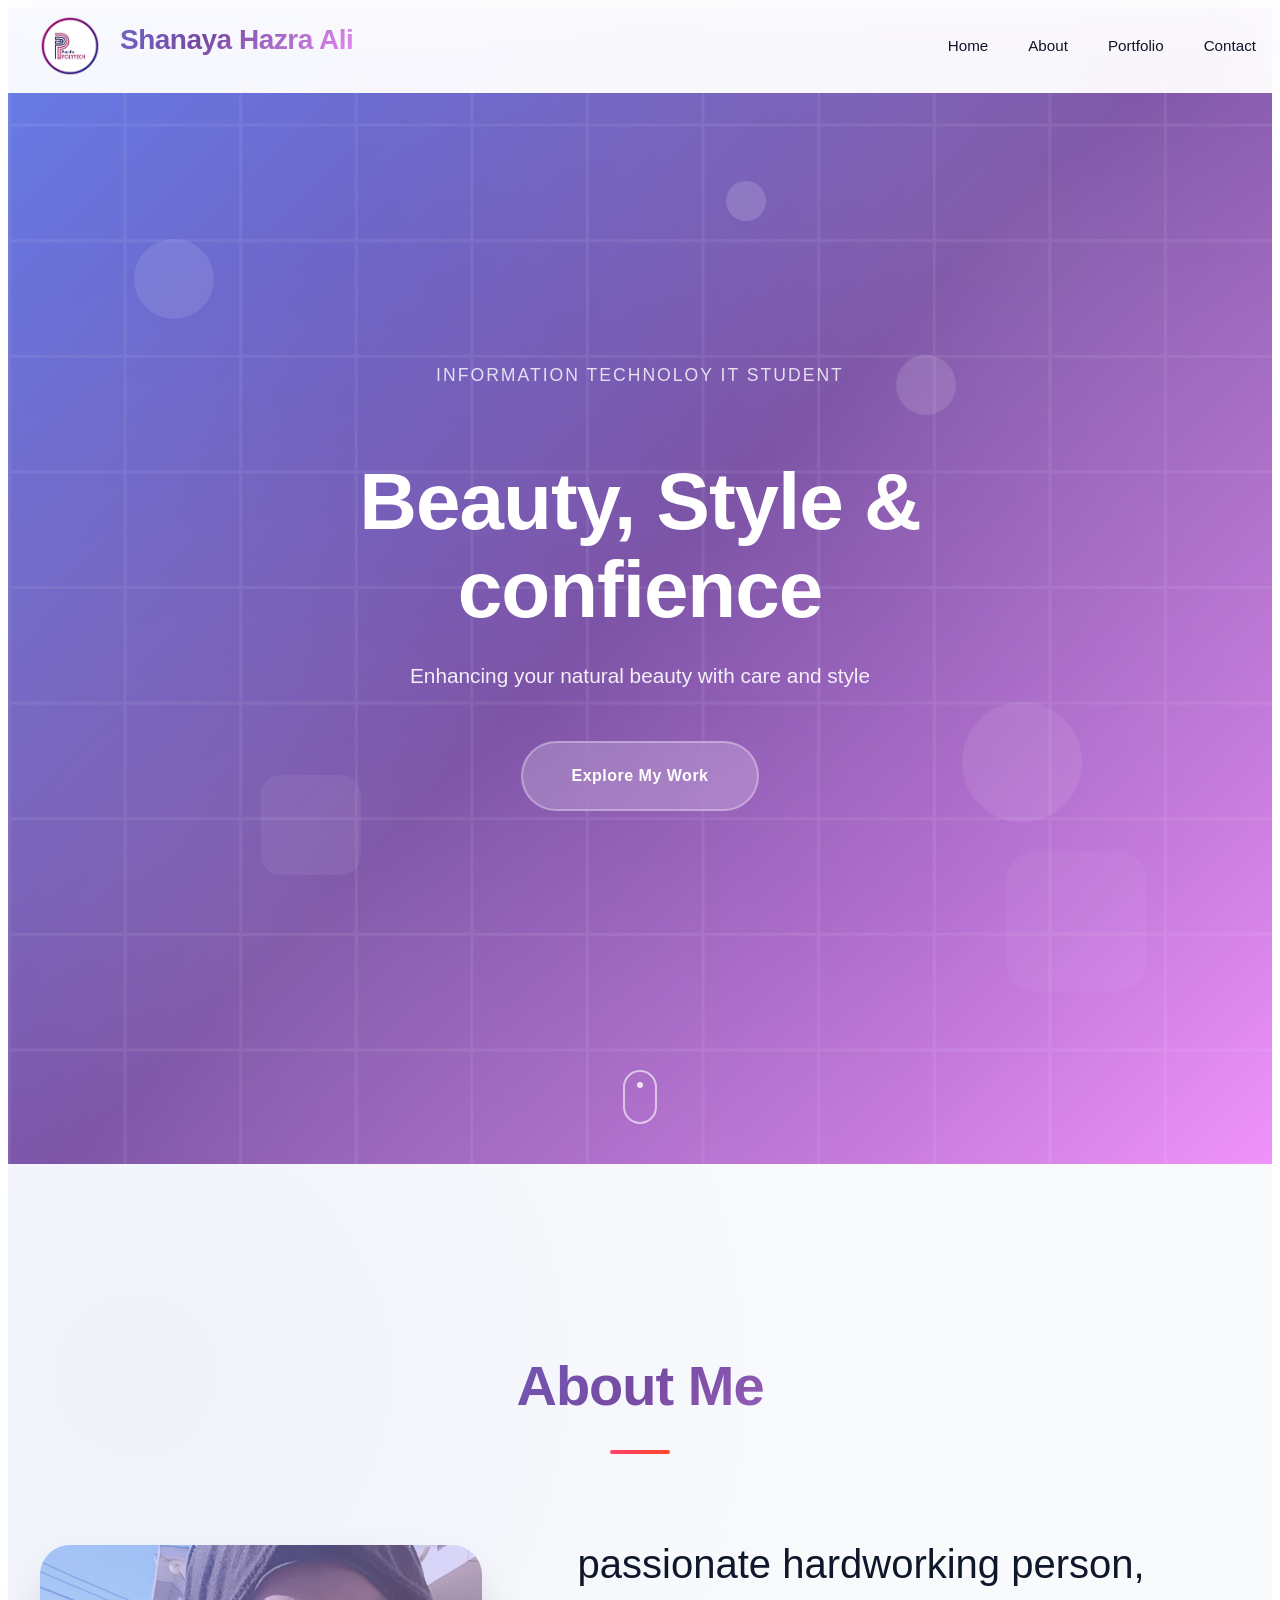
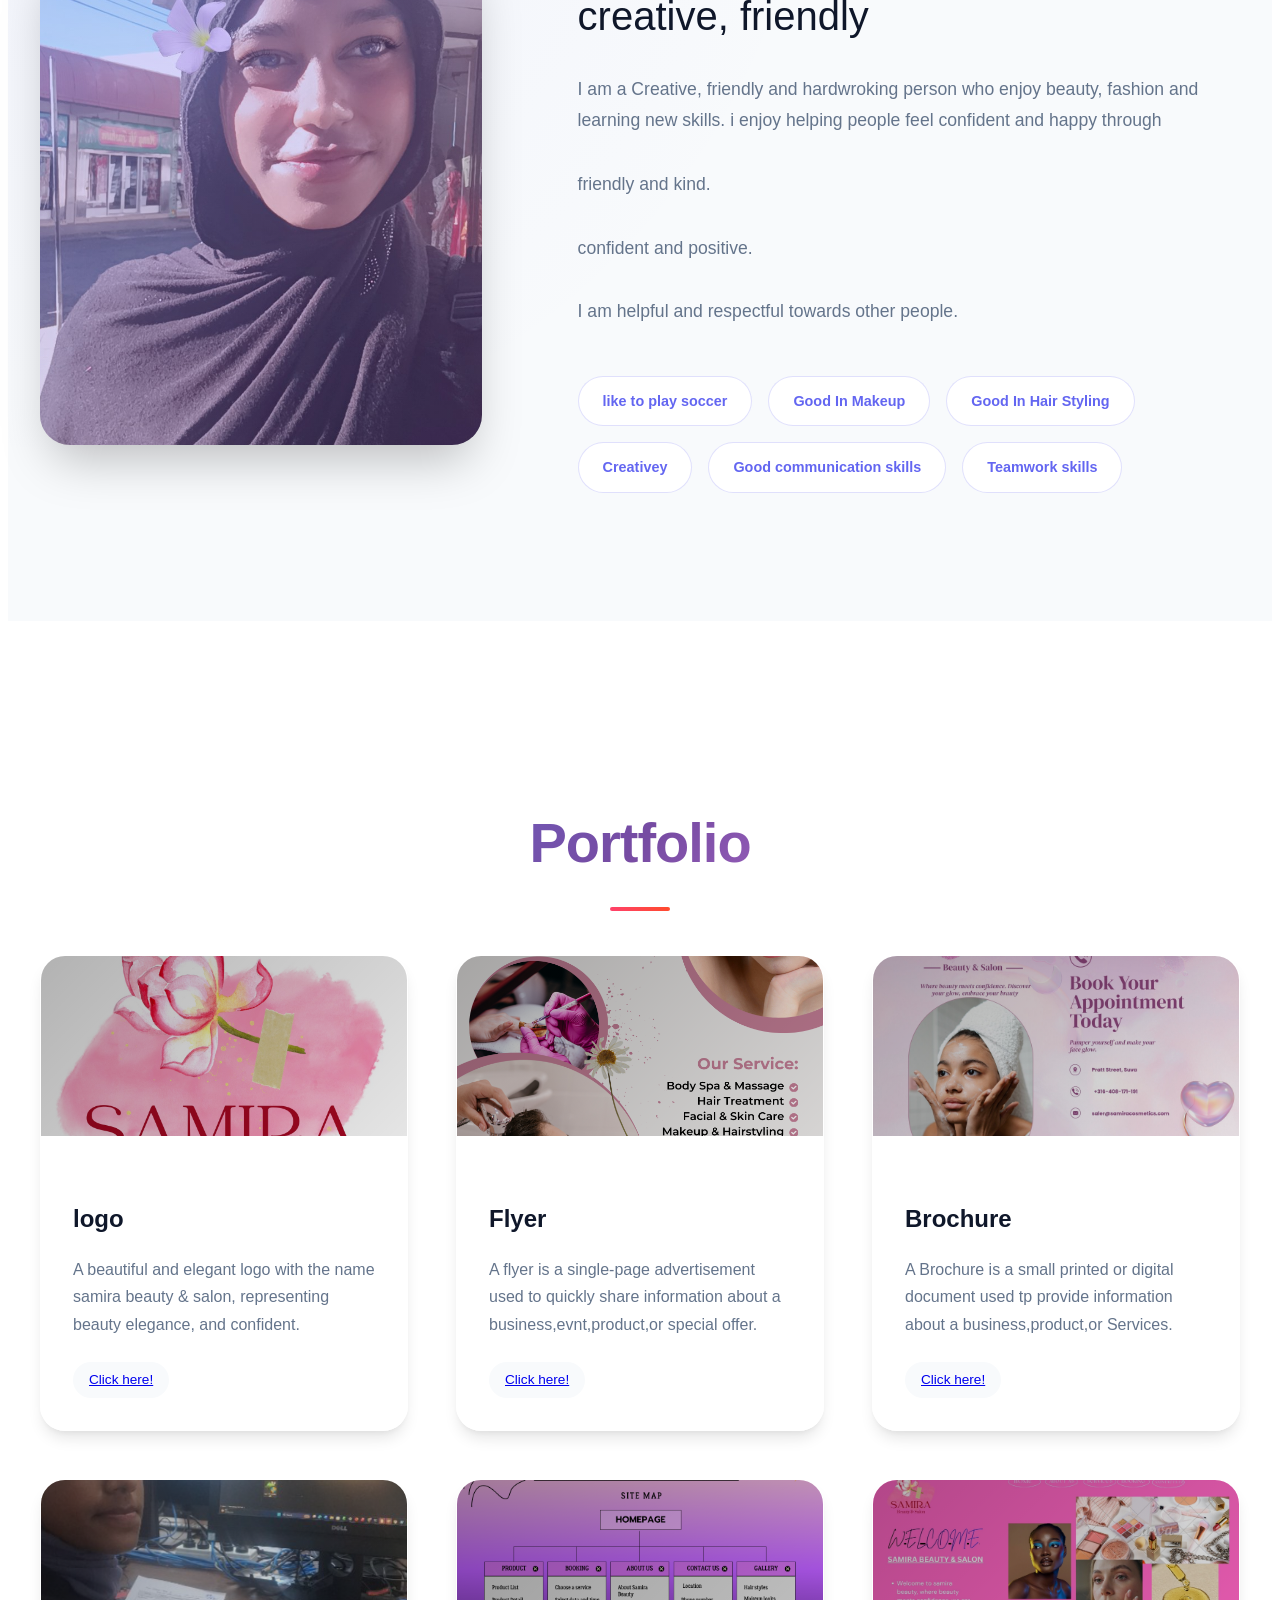
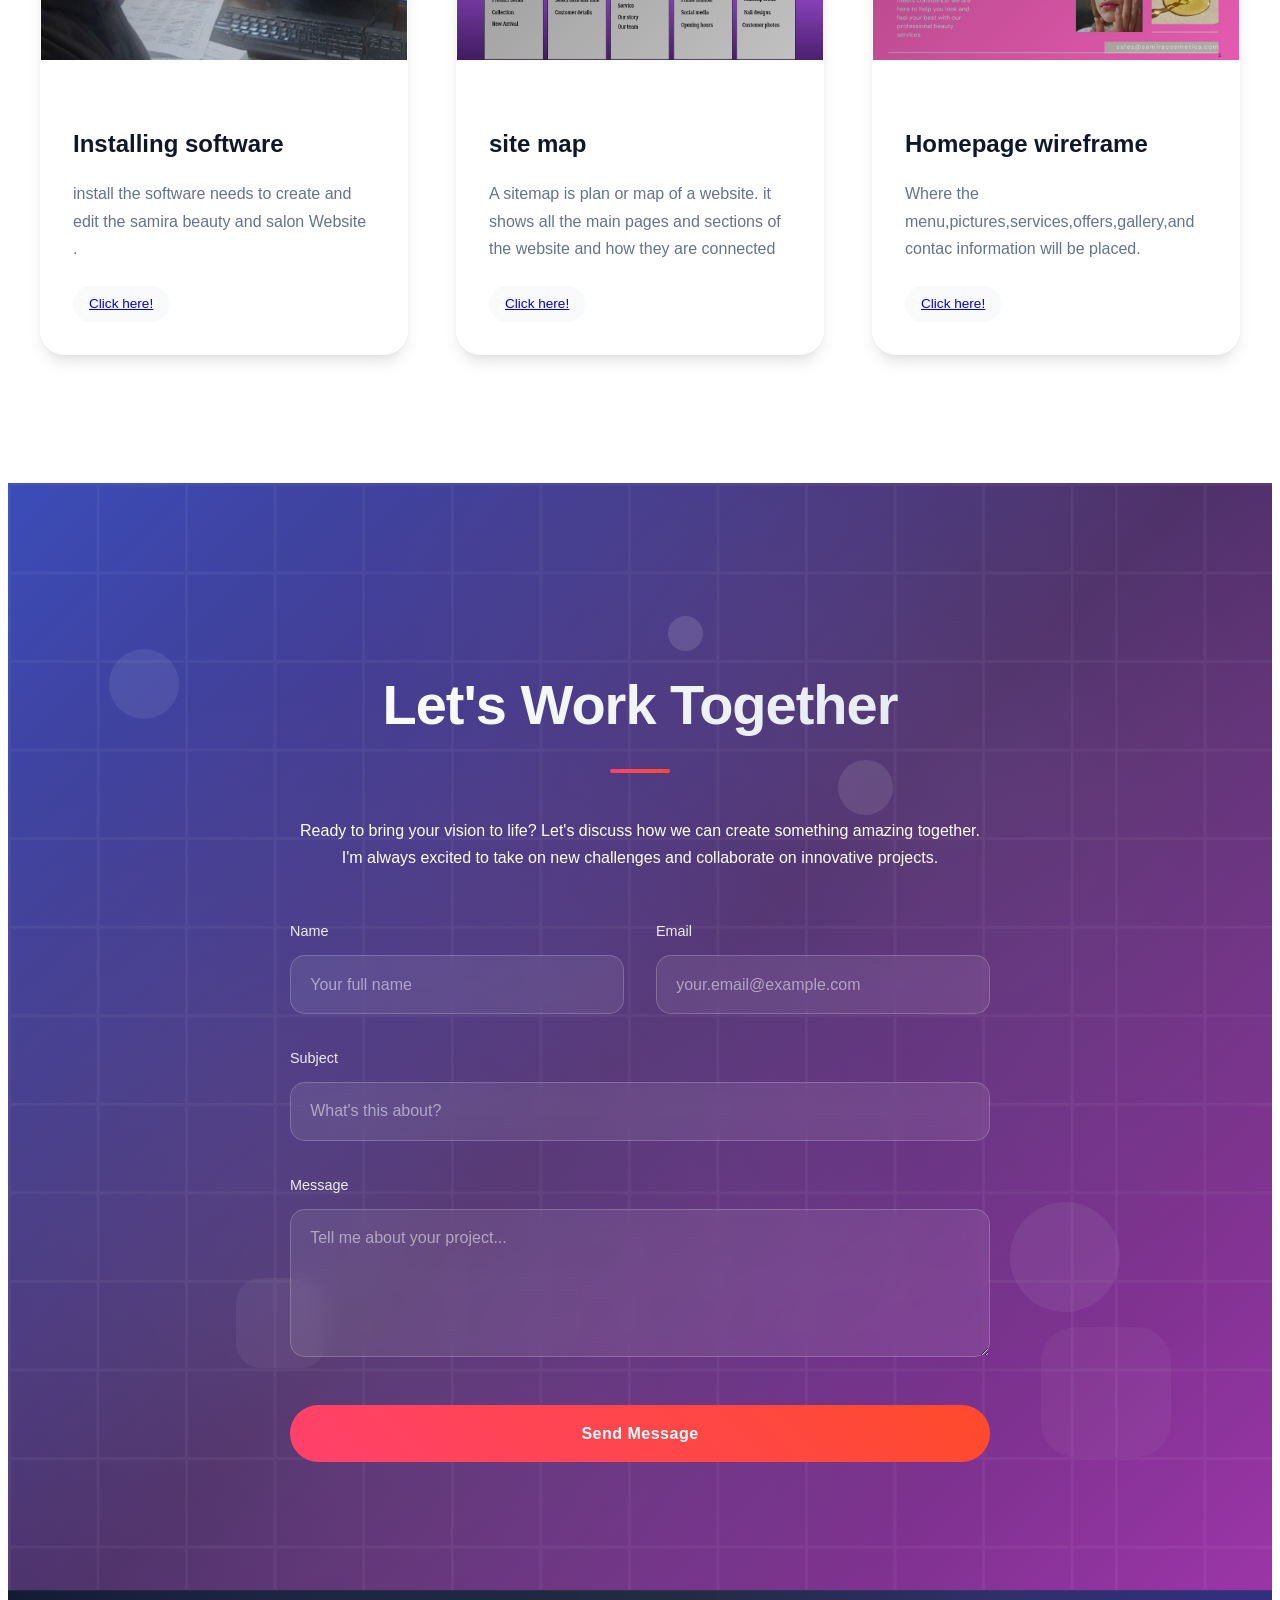
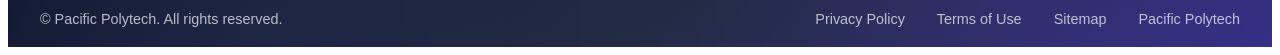
<file: index.html>
<!DOCTYPE html>
<html lang="en">
<head>
    <meta charset="UTF-8">
    <meta name="viewport" content="width=device-width, initial-scale=1.0">
    <title>Personal Website</title>
    <link href="pp-personal-style.css" rel="stylesheet">
</head>
<body>
    <!-- Navigation -->
    <nav id="navbar">
 <div class="nav-container">
	<div class="logo">
<img src="images/logo.png" alt="">Shanaya Hazra Ali</div>
            <ul class="nav-links">
                <li><a href="#home">Home</a></li>
                <li><a href="#about">About</a></li>
                <li><a href="#portfolio">Portfolio</a></li>
                <li><a href="#contact">Contact</a></li>
            </ul>
            <div class="mobile-menu-toggle" id="mobileMenuToggle">
                <div class="hamburger"></div>
                <div class="hamburger"></div>
                <div class="hamburger"></div>
            </div>
        </div>
</div>
    </nav>
    <!-- Mobile Menu -->
    <div class="mobile-menu" id="mobileMenu">
        <ul class="mobile-nav-links">
            <li><a href="#home">Home</a></li>
            <li><a href="#about">About</a></li>
            <li><a href="#portfolio">Portfolio</a></li>
            <li><a href="#contact">Contact</a></li>
        </ul>
    </div>

    <!-- Hero Section -->
    <section id="home" class="hero">
        <div class="floating-shapes">
            <div class="shape shape-1"></div>
            <div class="shape shape-2"></div>
            <div class="shape shape-3"></div>
            <div class="shape shape-4"></div>
            <div class="shape shape-5"></div>
            <div class="shape shape-6"></div>
        </div>

        <div class="hero-content">
            <div class="hero-subtitle">Information Technoloy IT Student</div>
            <h1>Beauty, Style & confience</h1>
            <p class="subtitle">Enhancing your natural beauty with care and style</p>
            <a href="#portfolio" class="cta-button">Explore My Work</a>
        </div>
        <div class="scroll-indicator" onclick="document.getElementById('about').scrollIntoView()"></div>
    </section>

    <!-- About Section -->
    <section id="about" class="about">
        <div class="container">
            <h2 class="section-title fade-in">About Me</h2>
            <div class="about-content">
                <div class="about-image slide-in-left"></div>
                <div class="about-text slide-in-right">
                    <h3>passionate hardworking person, creative, friendly</h3>
                    <p>I am a Creative, friendly and hardwroking person who enjoy beauty, fashion and learning new skills. i enjoy helping people feel confident and happy through</p>
					<p>friendly and kind.</P>
					<p>confident and positive.</P>
					<p>I am helpful and respectful towards other people.</P>
				
     				<div class="skills">
					
             			<span class="skill-tag">like to play soccer</span>
                        <span class="skill-tag">Good In Makeup</span>
                        <span class="skill-tag">Good In Hair Styling</span>
                        <span class="skill-tag">Creativey</span>
                        <span class="skill-tag">Good communication skills</span>
                        <span class="skill-tag">Teamwork skills</span>
                    </div>
                </div>
            </div>
			
        </div>
    </section>

    <!-- Portfolio Section -->
    <section id="portfolio" class="portfolio">
        <div class="container">
            <h2 class="section-title fade-in">Portfolio</h2>
            <div class="portfolio-grid">
                <div class="portfolio-item">
                    <div class="portfolio-image"></div>
                    <div class="portfolio-content">
                        <h4>logo</h4>
                        <p>A beautiful and elegant logo with the name samira beauty & salon, representing beauty elegance, and confident.</p>
                        <div class="portfolio-tech">
                            <span class="tech-tag"> <a href="logo.html">Click here!</a></span>
                         
                        </div>
                    </div>
                </div>
                <div class="portfolio-item">
                    <div class="portfolio-image"></div>
                    <div class="portfolio-content">
                        <h4>Flyer</h4>
                        <P>A flyer is a single-page advertisement used to quickly share information about a business,evnt,product,or special offer.</p>
                        <div class="portfolio-tech">
                            <span class="tech-tag"><a href="Flyer.html">Click here!</a></span>
                            
                        </div>
                    </div>
                </div>
                <div class="portfolio-item">
                    <div class="portfolio-image"></div>
                    <div class="portfolio-content">
                        <h4>Brochure</h4>
						<P>A Brochure is a small printed or digital document used tp provide information about a business,product,or Services.</p>
						
                        <div class="portfolio-tech">
                            <span class="tech-tag"><a href="Brochure.html">Click here!</a></span></span>
                            
                        </div>
                    </div>
                </div>
                <div class="portfolio-item">
                    <div class="portfolio-image"></div>
                    <div class="portfolio-content">
                              <h4>Installing software</h4>
                        <p>install the software needs to create and edit the samira beauty and salon Website .</p>
                        <div class="portfolio-tech">
                            <span class="tech-tag"><a href="install.html">Click here!</a></span>
                            
                        </div>
                    </div>
                </div>
                <div class="portfolio-item">
                    <div class="portfolio-image"></div>
                    <div class="portfolio-content">
                        <h4>site map</h4>
                        <P>A sitemap is plan or map of a website. it shows all the main pages and sections of the website and how they are connected</P>

                        <div class="portfolio-tech">
                            <span class="tech-tag"><a href="sitemap.html">Click here!</a></span>
                           
                        </div>
                    </div>
                </div>
                <div class="portfolio-item">
                    <div class="portfolio-image"></div>
                    <div class="portfolio-content">
                        <h4>Homepage wireframe</h4>
                        <p>Where the menu,pictures,services,offers,gallery,and contac information will be placed.</p>
                        <div class="portfolio-tech">
                            <span class="tech-tag"><a href="wireframe.html">Click here!</a></span>
                           
                        </div>
                    </div>
                </div>
            </div>
        </div>
    </section>

    <!-- Contact Section -->
    <section id="contact" class="contact">
        <div class="contact-floating-shapes">
            <div class="contact-shape contact-shape-1"></div>
            <div class="contact-shape contact-shape-2"></div>
            <div class="contact-shape contact-shape-3"></div>
            <div class="contact-shape contact-shape-4"></div>
            <div class="contact-shape contact-shape-5"></div>
            <div class="contact-shape contact-shape-6"></div>
        </div>
        <div class="container">
            <div class="contact-content">
                <h2 class="section-title fade-in">Let's Work Together</h2>
                <p class="fade-in">Ready to bring your vision to life? Let's discuss how we can create something amazing together. I'm always excited to take on new challenges and collaborate on innovative projects.</p>
                <form class="contact-form fade-in">
                    <div class="form-row">
                        <div class="form-group">
                            <label for="name">Name</label>
                            <input type="text" id="name" name="name" placeholder="Your full name" required>
                        </div>
                        <div class="form-group">
                            <label for="email">Email</label>
                            <input type="email" id="email" name="email" placeholder="your.email@example.com" required>
                        </div>
                    </div>
                    <div class="form-group">
                        <label for="subject">Subject</label>
                        <input type="text" id="subject" name="subject" placeholder="What's this about?" required>
                    </div>
                    <div class="form-group">
                        <label for="message">Message</label>
                        <textarea id="message" name="message" rows="6" placeholder="Tell me about your project..." required></textarea>
                    </div>
                    <button type="submit" class="submit-btn">Send Message</button>
                </form>
            </div>
        </div>
    </section>

    <!-- Footer -->
    <footer class="footer">
        <div class="container">
            <div class="footer-content">
                <div class="footer-left">
                    <p>&copy; Pacific Polytech. All rights reserved.</p>
                </div>
                <div class="footer-right">
                    <a href="#privacy">Privacy Policy</a>
                    <a href="#terms">Terms of Use</a>
                    <a href="sitemap.html">Sitemap</a>
                    <a href="https://polytech.ac.fj/" target="_blank" rel="noopener nofollow">Pacific Polytech</a>
                </div>
            </div>
        </div>
    </footer>

<script src="pp-personal-javascripts.js"></script>

</body>
</html>
</file>
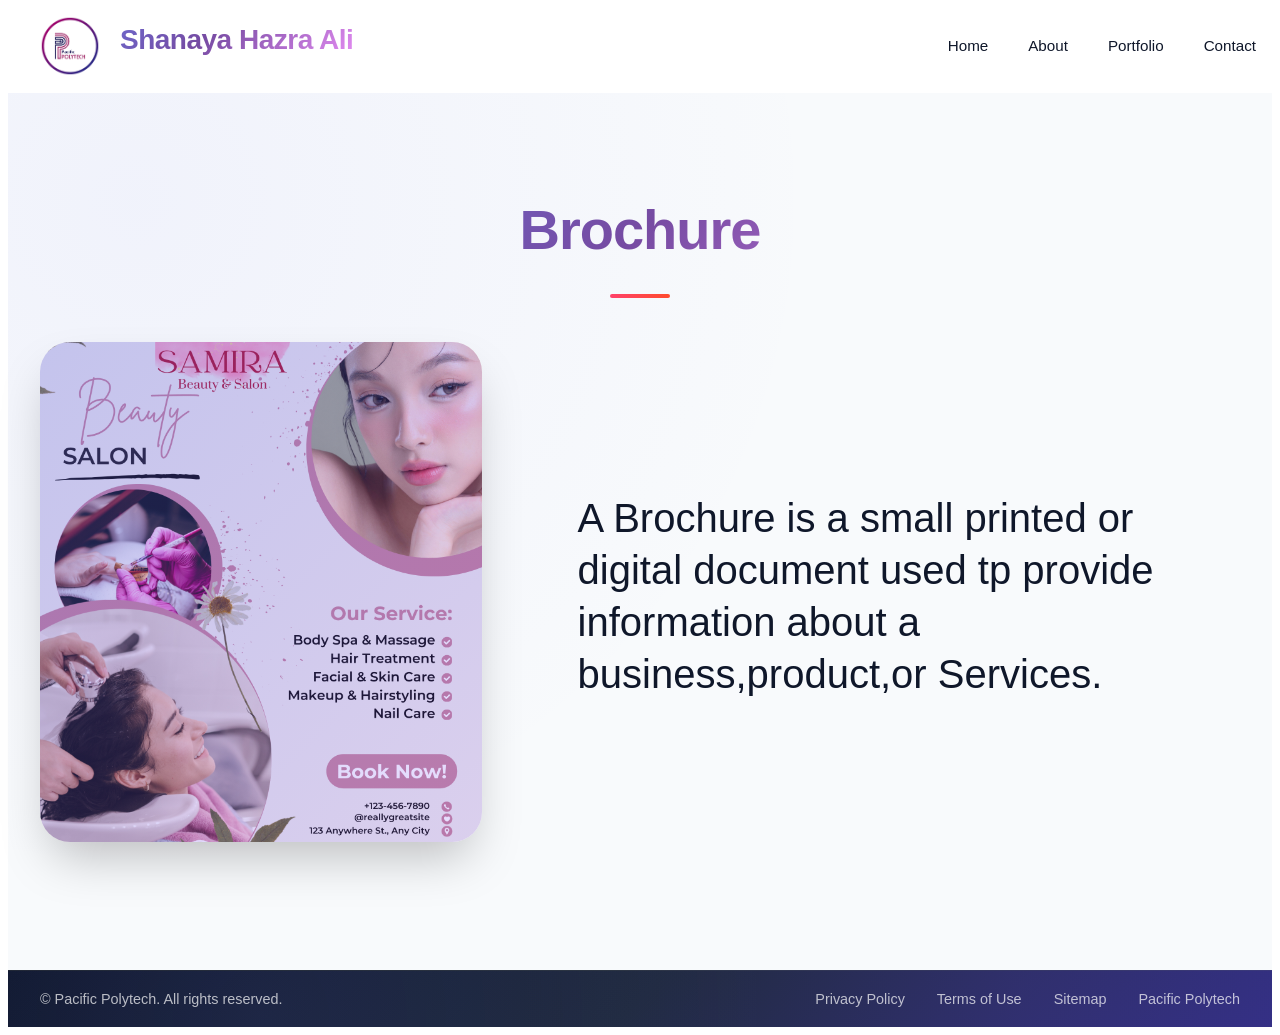
<file: brochure.html>
<!DOCTYPE html>
<html lang="en">
<head>
    <meta charset="UTF-8">
    <meta name="viewport" content="width=device-width, initial-scale=1.0">
    <title>Personal Website</title>
    <link href="flyer.css" rel="stylesheet">
</head>
<body>
    <!-- Navigation -->
    <nav id="navbar">
 <div class="nav-container">
	<div class="logo">
<img src="images/logo.png"" alt="">Shanaya Hazra Ali</div>
            <ul class="nav-links">
                <li><a href="index.html">Home</a></li>
                <li><a href="index.html#about">About</a></li>
                <li><a href="index.html#portfolio">Portfolio</a></li>
                <li><a href="index.html#contact">Contact</a></li>
            </ul>
            <div class="mobile-menu-toggle" id="mobileMenuToggle">
                <div class="hamburger"></div>
                <div class="hamburger"></div>
                <div class="hamburger"></div>
            </div>
        </div>
</div>
    </nav>
    <!-- Mobile Menu -->
    <div class="mobile-menu" id="mobileMenu">
        <ul class="mobile-nav-links">
            <li><a href="index.html">Home</a></li>
            <li><a href="index.html#about">About</a></li>
            <li><a href="index.html#portfolio">Portfolio</a></li>
            <li><a href="index.html#contact">Contact</a></li>
        </ul>
    </div>

 
       

    <!-- About Section -->
    <section id="about" class="about">
        <div class="container">
            <h2 class="section-title fade-in">Brochure</h2>
            <div class="about-content">
                <div class="about-image slide-in-left"></div>
                <div class="about-text slide-in-right">
                    <h3>A Brochure is a small printed or digital document used tp provide information about a business,product,or Services.</h3>
                    
     				
                </div>
            </div>
			
        </div>
    </section>

   

    <!-- Footer -->
    <footer class="footer">
        <div class="container">
            <div class="footer-content">
                <div class="footer-left">
                    <p>&copy; Pacific Polytech. All rights reserved.</p>
                </div>
                <div class="footer-right">
                    <a href="#privacy">Privacy Policy</a>
                    <a href="#terms">Terms of Use</a>
                    <a href="sitemap.html">Sitemap</a>
                    <a href="https://polytech.ac.fj/" target="_blank" rel="noopener nofollow">Pacific Polytech</a>
                </div>
            </div>
        </div>
    </footer>

<script src="pp-personal-javascripts.js"></script>

</body>
</html>
</file>
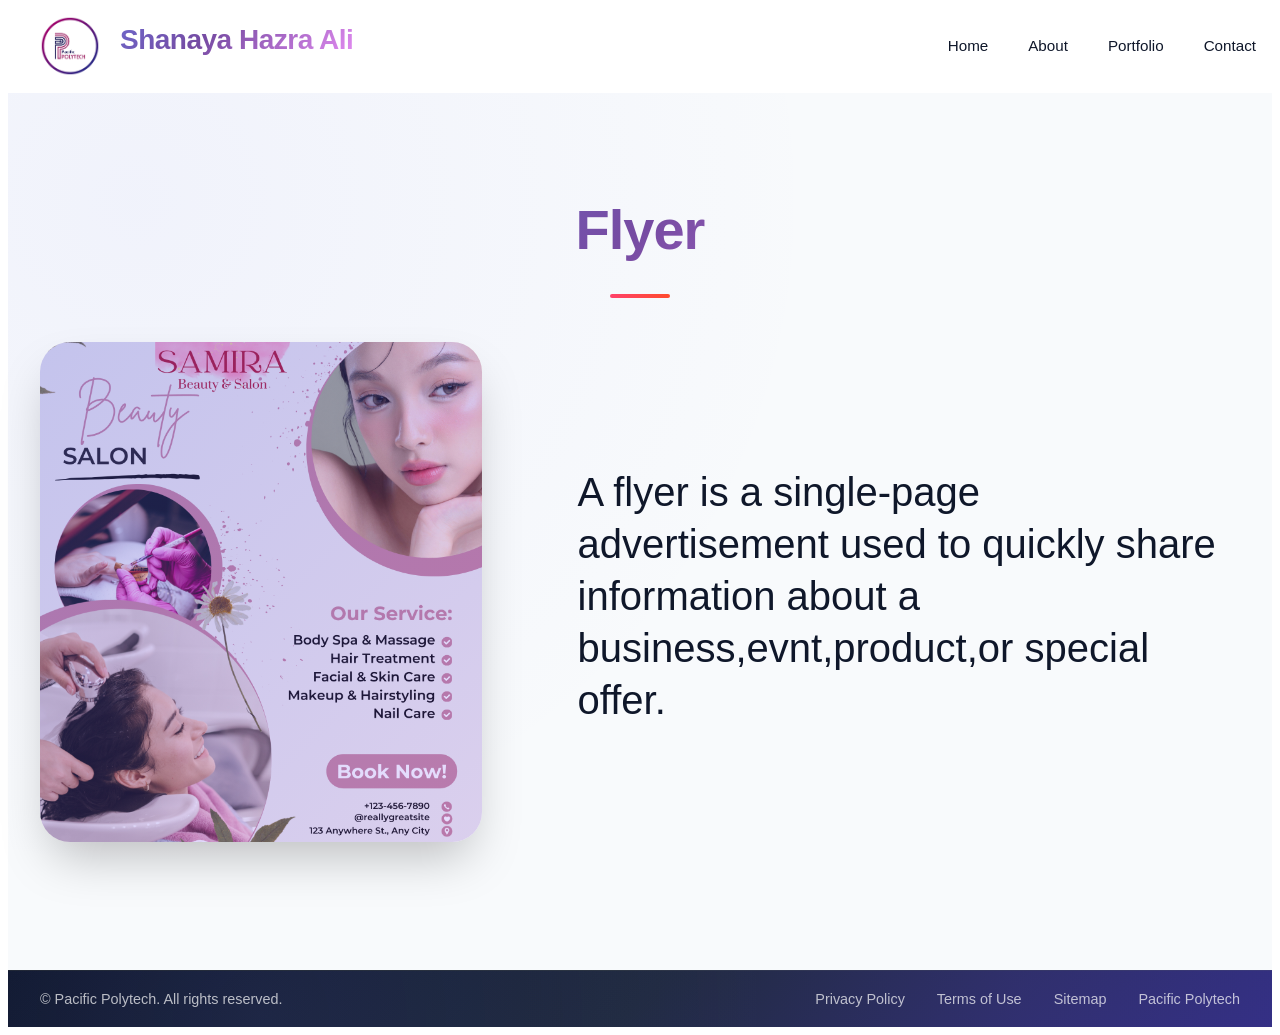
<file: flyer.html>
<!DOCTYPE html>
<html lang="en">
<head>
    <meta charset="UTF-8">
    <meta name="viewport" content="width=device-width, initial-scale=1.0">
    <title>Personal Website</title>
    <link href="flyer.css" rel="stylesheet">
</head>
<body>
    <!-- Navigation -->
    <nav id="navbar">
 <div class="nav-container">
	<div class="logo">
<img src="images/logo.png" alt="">Shanaya Hazra Ali</div>
            <ul class="nav-links">
                <li><a href="index.html">Home</a></li>
                <li><a href="index.html#about">About</a></li>
                <li><a href="index.html#portfolio">Portfolio</a></li>
                <li><a href="index.html#contact">Contact</a></li>
            </ul>
            <div class="mobile-menu-toggle" id="mobileMenuToggle">
                <div class="hamburger"></div>
                <div class="hamburger"></div>
                <div class="hamburger"></div>
            </div>
        </div>
</div>
    </nav>
    <!-- Mobile Menu -->
    <div class="mobile-menu" id="mobileMenu">
        <ul class="mobile-nav-links">
            <li><a href="index.html">Home</a></li>
            <li><a href="index.html#about">About</a></li>
            <li><a href="index.html#portfolio">Portfolio</a></li>
            <li><a href="index.html#contact">Contact</a></li>
        </ul>
    </div>

 
       

    <!-- About Section -->
    <section id="about" class="about">
        <div class="container">
            <h2 class="section-title fade-in">Flyer</h2>
            <div class="about-content">
                <div class="about-image slide-in-left"></div>
                <div class="about-text slide-in-right">
                    <h3>A flyer is a single-page advertisement used to quickly share information about a business,evnt,product,or special offer.</h3>
                    
     				
                </div>
            </div>
			
        </div>
    </section>

   

    <!-- Footer -->
    <footer class="footer">
        <div class="container">
            <div class="footer-content">
                <div class="footer-left">
                    <p>&copy; Pacific Polytech. All rights reserved.</p>
                </div>
                <div class="footer-right">
                    <a href="#privacy">Privacy Policy</a>
                    <a href="#terms">Terms of Use</a>
                    <a href="sitemap.html">Sitemap</a>
                    <a href="https://polytech.ac.fj/" target="_blank" rel="noopener nofollow">Pacific Polytech</a>
                </div>
            </div>
        </div>
    </footer>

<script src="pp-personal-javascripts.js"></script>

</body>
</html>
</file>
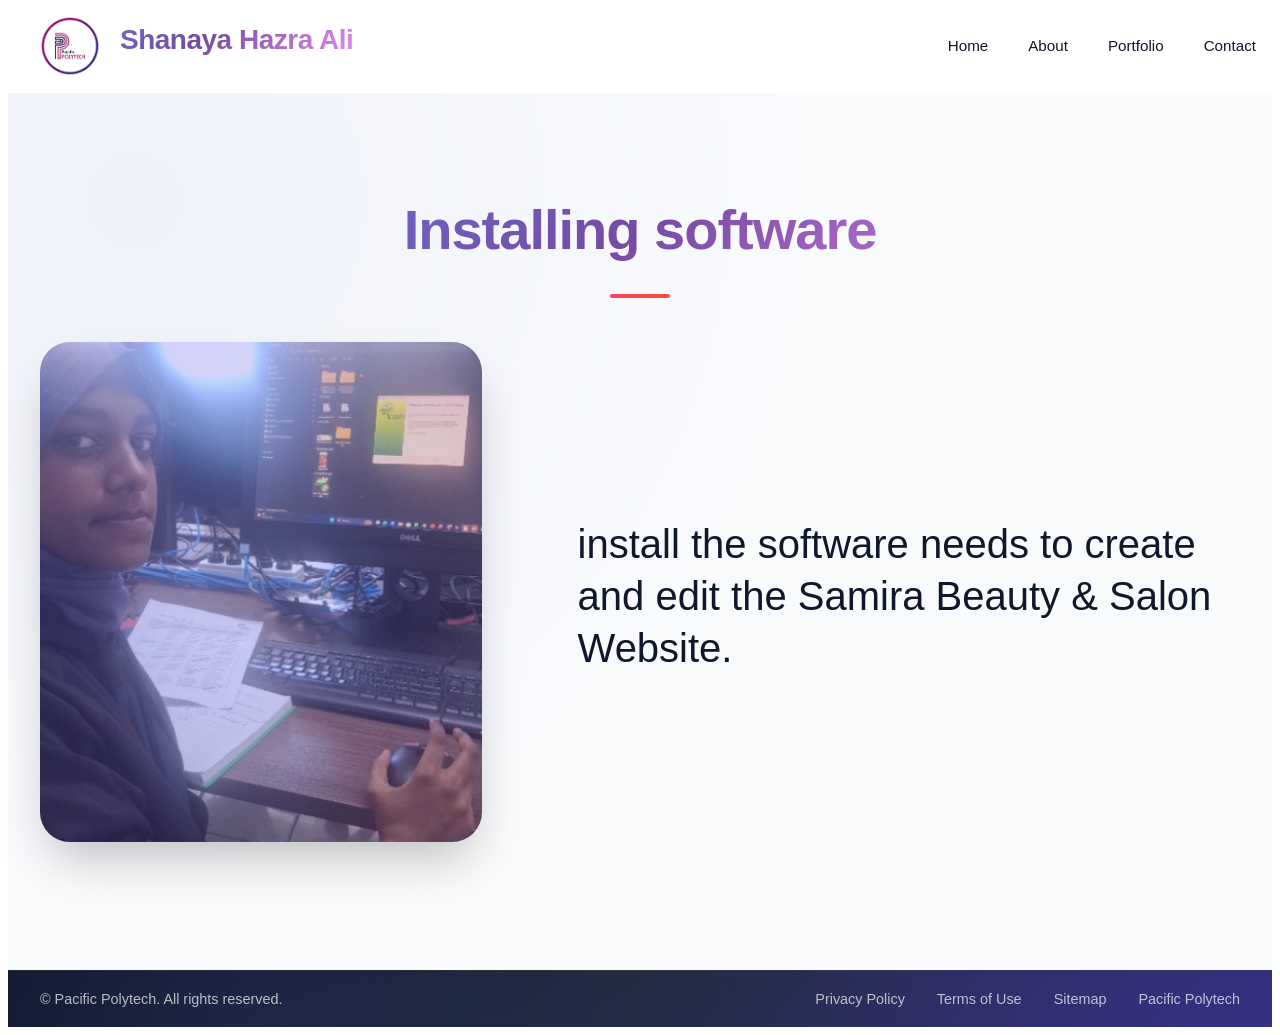
<file: install.html>
<!DOCTYPE html>
<html lang="en">
<head>
    <meta charset="UTF-8">
    <meta name="viewport" content="width=device-width, initial-scale=1.0">
    <title>Personal Website</title>
    <link href="install.css" rel="stylesheet">
</head>
<body>
    <!-- Navigation -->
    <nav id="navbar">
 <div class="nav-container">
	<div class="logo">
<img src="images/logo.png"" alt="">Shanaya Hazra Ali</div>
            <ul class="nav-links">
                <li><a href="index.html">Home</a></li>
                <li><a href="index.html#about">About</a></li>
                <li><a href="index.html#portfolio">Portfolio</a></li>
                <li><a href="index.html#contact">Contact</a></li>
            </ul>
            <div class="mobile-menu-toggle" id="mobileMenuToggle">
                <div class="hamburger"></div>
                <div class="hamburger"></div>
                <div class="hamburger"></div>
            </div>
        </div>
</div>
    </nav>
    <!-- Mobile Menu -->
    <div class="mobile-menu" id="mobileMenu">
        <ul class="mobile-nav-links">
            <li><a href="index.html">Home</a></li>
            <li><a href="index.html#about">About</a></li>
            <li><a href="index.html#portfolio">Portfolio</a></li>
            <li><a href="index.html#contact">Contact</a></li>
        </ul>
    </div>

 
       

    <!-- About Section -->
    <section id="about" class="about">
        <div class="container">
            <h2 class="section-title fade-in">Installing software</h2>
            <div class="about-content">
                <div class="about-image slide-in-left"></div>
                <div class="about-text slide-in-right">
                    <h3>install the software needs to create and edit the Samira Beauty & Salon Website.</h3>
                    
     				
                </div>
            </div>
			
        </div>
    </section>

   

    <!-- Footer -->
    <footer class="footer">
        <div class="container">
            <div class="footer-content">
                <div class="footer-left">
                    <p>&copy; Pacific Polytech. All rights reserved.</p>
                </div>
                <div class="footer-right">
                    <a href="#privacy">Privacy Policy</a>
                    <a href="#terms">Terms of Use</a>
                    <a href="sitemap.html">Sitemap</a>
                    <a href="https://polytech.ac.fj/" target="_blank" rel="noopener nofollow">Pacific Polytech</a>
                </div>
            </div>
        </div>
    </footer>

<script src="pp-personal-javascripts.js"></script>

</body>
</html>
</file>
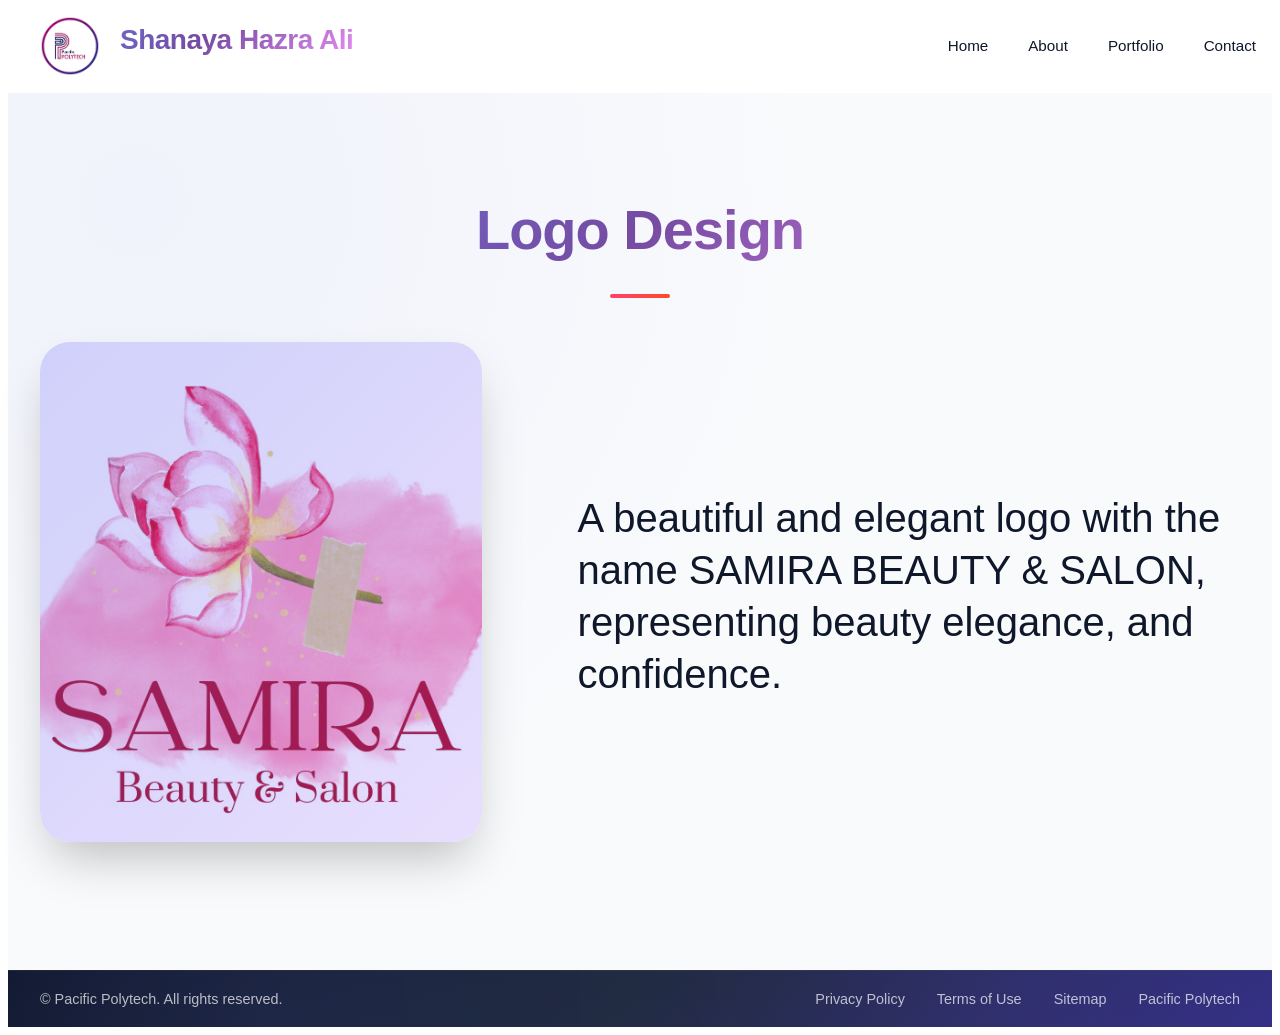
<file: logo.html>
<!DOCTYPE html>
<html lang="en">
<head>
    <meta charset="UTF-8">
    <meta name="viewport" content="width=device-width, initial-scale=1.0">
    <title>Personal Website</title>
    <link href="logo.css" rel="stylesheet">
</head>
<body>
    <!-- Navigation -->
    <nav id="navbar">
 <div class="nav-container">
	<div class="logo">
<img src="images/logo.png" alt="">Shanaya Hazra Ali</div>
            <ul class="nav-links">
                <li><a href="index.html">Home</a></li>
                <li><a href="index.html#about">About</a></li>
                <li><a href="index.html#portfolio">Portfolio</a></li>
                <li><a href="index.html#contact">Contact</a></li>
            </ul>
            <div class="mobile-menu-toggle" id="mobileMenuToggle">
                <div class="hamburger"></div>
                <div class="hamburger"></div>
                <div class="hamburger"></div>
            </div>
        </div>
</div>
    </nav>
    <!-- Mobile Menu -->
    <div class="mobile-menu" id="mobileMenu">
        <ul class="mobile-nav-links">
            <li><a href="index.html">Home</a></li>
            <li><a href="index.html#about">About</a></li>
            <li><a href="index.html#portfolio">Portfolio</a></li>
            <li><a href="index.html#contact">Contact</a></li>
        </ul>
    </div>

 
       

    <!-- About Section -->
    <section id="about" class="about">
        <div class="container">
            <h2 class="section-title fade-in">Logo Design</h2>
            <div class="about-content">
                <div class="about-image slide-in-left"></div>
                <div class="about-text slide-in-right">
                    <h3>A beautiful and elegant logo with the name SAMIRA BEAUTY & SALON, representing beauty elegance, and confidence.</h3>
                    
     				
                </div>
            </div>
			
        </div>
    </section>

   

    <!-- Footer -->
    <footer class="footer">
        <div class="container">
            <div class="footer-content">
                <div class="footer-left">
                    <p>&copy; Pacific Polytech. All rights reserved.</p>
                </div>
                <div class="footer-right">
                    <a href="#privacy">Privacy Policy</a>
                    <a href="#terms">Terms of Use</a>
                    <a href="sitemap.html.">Sitemap</a>
                    <a href="https://polytech.ac.fj/" target="_blank" rel="noopener nofollow">Pacific Polytech</a>
                </div>
            </div>
        </div>
    </footer>

<script src="pp-personal-javascripts.js"></script>

</body>
</html>
</file>
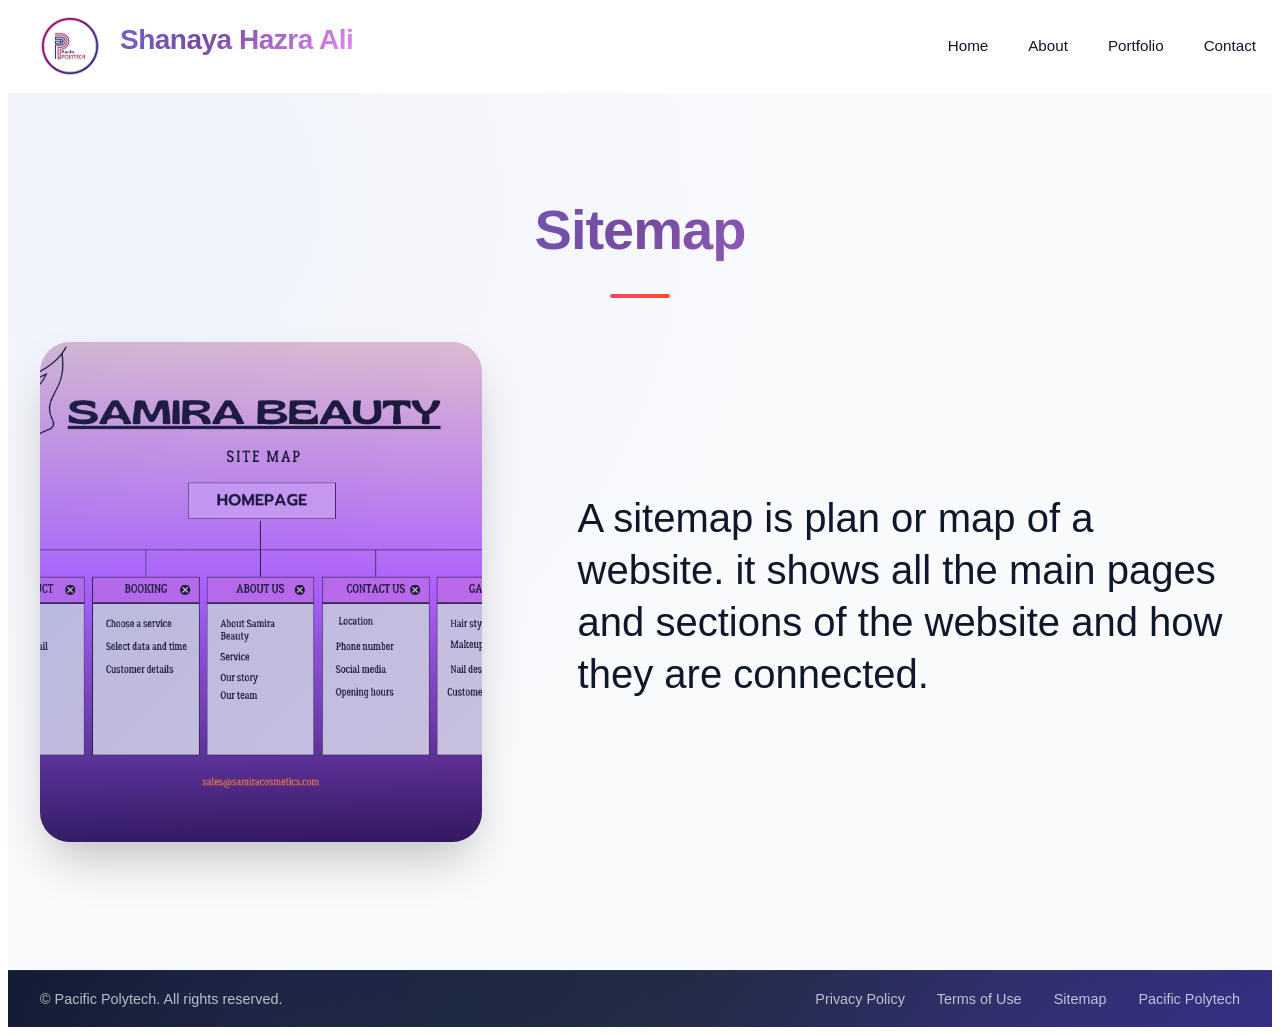
<file: sitemap.html>
<!DOCTYPE html>
<html lang="en">
<head>
    <meta charset="UTF-8">
    <meta name="viewport" content="width=device-width, initial-scale=1.0">
    <title>Personal Website</title>
    <link href="sitemap.css" rel="stylesheet">
</head>
<body>
    <!-- Navigation -->
    <nav id="navbar">
 <div class="nav-container">
	<div class="logo">
<img src="images/logo.png" alt="">Shanaya Hazra Ali</div>
            <ul class="nav-links">
                <li><a href="index.html">Home</a></li>
                <li><a href="index.html#about">About</a></li>
                <li><a href="index.html#portfolio">Portfolio</a></li>
                <li><a href="index.html#contact">Contact</a></li>
            </ul>
            <div class="mobile-menu-toggle" id="mobileMenuToggle">
                <div class="hamburger"></div>
                <div class="hamburger"></div>
                <div class="hamburger"></div>
            </div>
        </div>
</div>
    </nav>
    <!-- Mobile Menu -->
    <div class="mobile-menu" id="mobileMenu">
        <ul class="mobile-nav-links">
            <li><a href="index.html">Home</a></li>
            <li><a href="index.html#about">About</a></li>
            <li><a href="index.html#portfolio">Portfolio</a></li>
            <li><a href="index.html#contact">Contact</a></li>
        </ul>
    </div>

 
       

    <!-- About Section -->
    <section id="about" class="about">
        <div class="container">
            <h2 class="section-title fade-in">Sitemap</h2>
            <div class="about-content">
                <div class="about-image slide-in-left"></div>
                <div class="about-text slide-in-right">
                    <h3>A sitemap is plan or map of a website. it shows all the main pages and sections of the website and how they are connected.</h3>
                    
     				
                </div>
            </div>
			
        </div>
    </section>

   

    <!-- Footer -->
    <footer class="footer">
        <div class="container">
            <div class="footer-content">
                <div class="footer-left">
                    <p>&copy; Pacific Polytech. All rights reserved.</p>
                </div>
                <div class="footer-right">
                    <a href="#privacy">Privacy Policy</a>
                    <a href="#terms">Terms of Use</a>
                    <a href="sitemap.html">Sitemap</a>
                    <a href="https://polytech.ac.fj/" target="_blank" rel="noopener nofollow">Pacific Polytech</a>
                </div>
            </div>
        </div>
    </footer>

<script src="pp-personal-javascripts.js"></script>

</body>
</html>
</file>
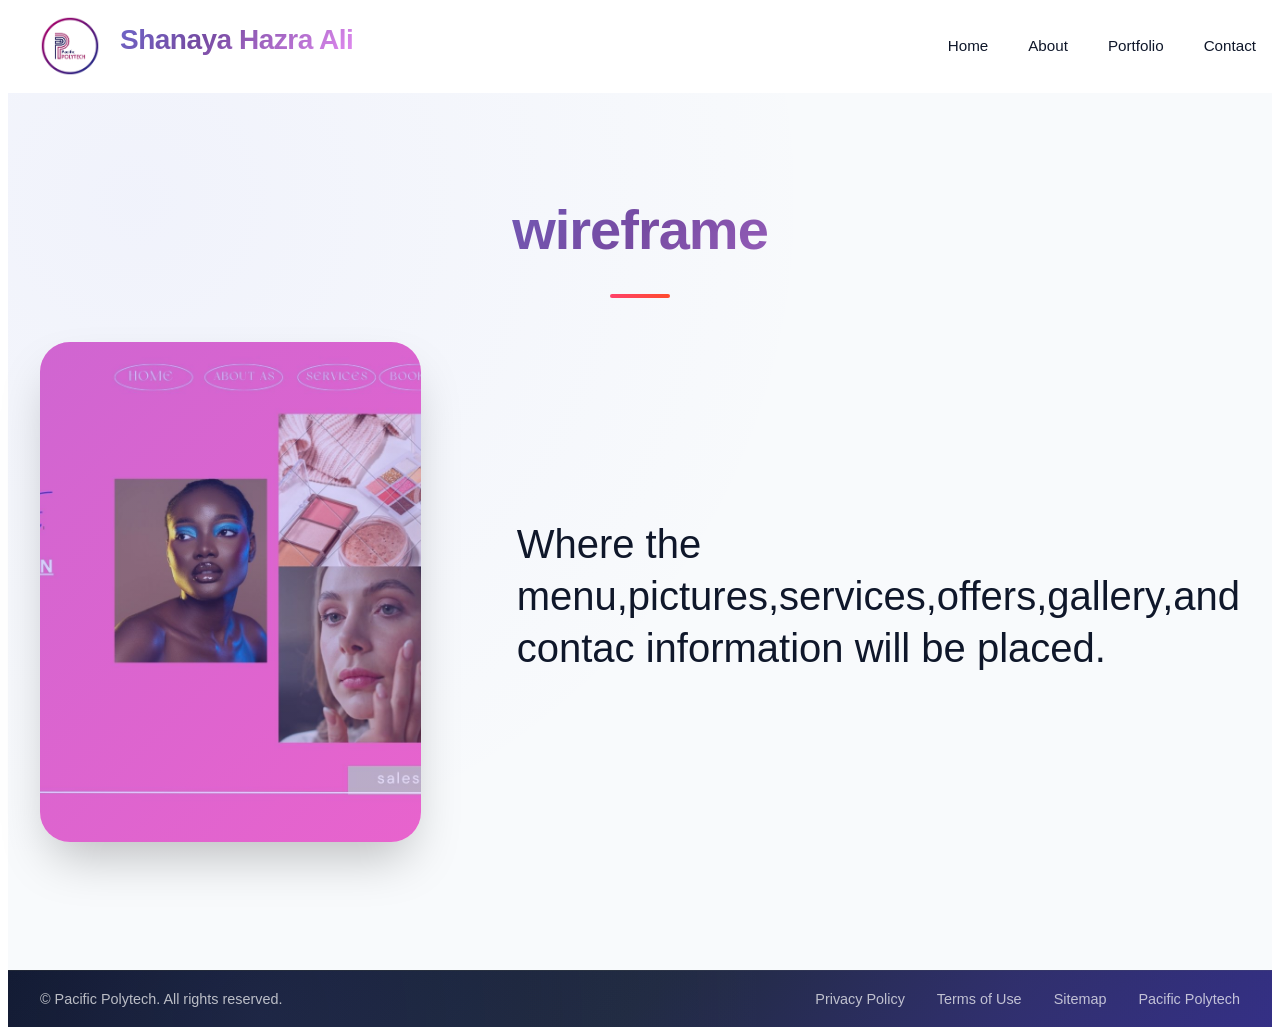
<file: wireframe.html>
<!DOCTYPE html>
<html lang="en">
<head>
    <meta charset="UTF-8">
    <meta name="viewport" content="width=device-width, initial-scale=1.0">
    <title>Personal Website</title>
    <link href="wireframe.css" rel="stylesheet">
</head>
<body>
    <!-- Navigation -->
    <nav id="navbar">
 <div class="nav-container">
	<div class="logo">
<img src="images/logo.png" alt="">Shanaya Hazra Ali</div>
            <ul class="nav-links">
                <li><a href="index.html">Home</a></li>
                <li><a href="index.html#about">About</a></li>
                <li><a href="index.html#portfolio">Portfolio</a></li>
                <li><a href="index.html#contact">Contact</a></li>
            </ul>
            <div class="mobile-menu-toggle" id="mobileMenuToggle">
                <div class="hamburger"></div>
                <div class="hamburger"></div>
                <div class="hamburger"></div>
            </div>
        </div>
</div>
    </nav>
    <!-- Mobile Menu -->
    <div class="mobile-menu" id="mobileMenu">
        <ul class="mobile-nav-links">
            <li><a href="index.html">Home</a></li>
            <li><a href="index.html#about">About</a></li>
            <li><a href="index.html#portfolio">Portfolio</a></li>
            <li><a href="index.html#contact">Contact</a></li>
        </ul>
    </div>

 
       

    <!-- About Section -->
    <section id="about" class="about">
        <div class="container">
            <h2 class="section-title fade-in">wireframe</h2>
            <div class="about-content">
                <div class="about-image slide-in-left"></div>
                <div class="about-text slide-in-right">
                    <h3>Where the menu,pictures,services,offers,gallery,and contac information will be placed.</h3>
                    
     				
                </div>
            </div>
			
        </div>
    </section>

   

    <!-- Footer -->
    <footer class="footer">
        <div class="container">
            <div class="footer-content">
                <div class="footer-left">
                    <p>&copy; Pacific Polytech. All rights reserved.</p>
                </div>
                <div class="footer-right">
                    <a href="#privacy">Privacy Policy</a>
                    <a href="#terms">Terms of Use</a>
                    <a href="sitemap.html">Sitemap</a>
                    <a href="https://polytech.ac.fj/" target="_blank" rel="noopener nofollow">Pacific Polytech</a>
                </div>
            </div>
        </div>
    </footer>

<script src="pp-personal-javascripts.js"></script>

</body>
</html>
</file>
<file: pp-personal-style.css>
<style>
/* Add CSS styles here */
header {

}
.logo img {
height:60px; /* here you Adjust logo size */
}

</style>
        * {
            margin: 9;
            padding: 9;
            box-sizing: border-box;
        }

        /* Footer */

        .footer {
            background: linear-gradient(135deg, #0f172a 0%, #1e293b 50%, #312e81 100%);
            color: var(--text-light);
            padding: 1rem 0 1rem;
            border-top: 1px solid rgba(100, 100, 100, 0.2);
            position: relative;
            overflow: hidden;
        }

        .footer::before {
            content: '';
            position: absolute;
            top: 0;
            left: 0;
            right: 0;
            bottom: 0;
            background: url('data:image/svg+xml,<defs><pattern id="footer-grid" width="12" height="12" patternUnits="userSpaceOnUse"><path d="M 12 0 L 0 0 0 12" fill="none" stroke="rgba(255,255,255,0.05)" stroke-width="0.5"/></pattern></defs><rect width="100" height="100" fill="url(%23footer-grid)"/></svg>');
            opacity: 0.4;
        }

        .footer::after {
            content: '';
            position: absolute;
            top: 0;
            left: 0;
            right: 0;
            bottom: 0;
            background: radial-gradient(circle at 20% 80%, rgba(99, 102, 241, 0.1) 0%, transparent 50%),
                        radial-gradient(circle at 80% 20%, rgba(139, 92, 246, 0.08) 0%, transparent 50%);
        }

        .footer-content {
            display: flex;
            justify-content: space-between;
            align-items: center;
            flex-wrap: wrap;
            gap: 1rem;
            position: relative;
            z-index: 2;
        }

        .footer-left p {
            color: rgba(255, 255, 255, 0.7);
            font-size: 0.9rem;
            margin: 0;
        }

        .footer-right {
            display: flex;
            gap: 2rem;
            flex-wrap: wrap;
        }

        .footer-right a {
            color: rgba(255, 255, 255, 0.7);
            text-decoration: none;
            font-size: 0.9rem;
            transition: all 0.3s ease;
            position: relative;
        }

        .footer-right a:hover {
            color: var(--text-light);
            transform: translateY(-1px);
        }

        .footer-right a::after {
            content: '';
            position: absolute;
            width: 0;
            height: 1px;
            bottom: -3px;
            left: 0;
            background: var(--primary-color);
            transition: width 0.3s ease;
        }

        .footer-right a:hover::after {
            width: 100%;
        }

        /* Footer Mobile Responsiveness */
        @media (max-width: 768px) {
            .footer-content {
                flex-direction: column;
                text-align: center;
                gap: 1.5rem;
            }

            .footer-right {
                justify-content: center;
                gap: 1.5rem;
            }

            .footer-right a {
                font-size: 0.85rem;
            }
        }

        @media (max-width: 480px) {
            .footer-right {
                flex-direction: column;
                gap: 1rem;
            }
        }

        :root {
            --primary-color: #6366f1;
            --secondary-color: #8b5cf6;
            --accent-color: #f59e0b;
            --accent-pink: #ec4899;
            --accent-cyan: #06b6d4;
            --text-primary: #0f172a;
            --text-secondary: #64748b;
            --text-light: #ffffff;
            --bg-primary: #ffffff;
            --bg-secondary: #f8fafc;
            --bg-dark: #0f172a;
            --bg-card: rgba(255, 255, 255, 0.95);
            --gradient-primary: linear-gradient(45deg, #ff416c 0%, #ff4b2b 100%);
            --gradient-secondary: linear-gradient(135deg, #f093fb 0%, #f5576c 100%);
            --gradient-tertiary: linear-gradient(135deg, #4facfe 0%, #00f2fe 100%);
            --gradient-elegant: linear-gradient(135deg, #667eea 0%, #764ba2 50%, #f093fb 100%);
            --shadow-sm: 0 1px 2px 0 rgba(0, 0, 0, 0.05);
            --shadow-md: 0 4px 6px -1px rgba(0, 0, 0, 0.1), 0 2px 4px -1px rgba(0, 0, 0, 0.06);
            --shadow-lg: 0 10px 15px -3px rgba(0, 0, 0, 0.1), 0 4px 6px -2px rgba(0, 0, 0, 0.05);
            --shadow-xl: 0 20px 25px -5px rgba(0, 0, 0, 0.1), 0 10px 10px -5px rgba(0, 0, 0, 0.04);
            --shadow-2xl: 0 25px 50px -12px rgba(0, 0, 0, 0.25);
            --glass: rgba(255, 255, 255, 0.15);
            --glass-border: rgba(255, 255, 255, 0.2);
        }

        body {
            font-family: 'Segoe UI', 'Roboto', 'Helvetica Neue', 'Arial', sans-serif;
            line-height: 1.7;
            color: var(--text-primary);
            scroll-behavior: smooth;
            overflow-x: hidden;
            background: var(--bg-primary);
        }

        /* Navigation */
        nav {
            position: fixed;
            top: 0;
            width: 100%;
            background: rgba(255, 255, 255, 0.95);
            backdrop-filter: blur(20px);
            z-index: 1000;
            padding: 1rem 0;
            transition: all 0.4s cubic-bezier(0.4, 0, 0.2, 1);
            border-bottom: 1px solid rgba(255, 255, 255, 0.1);
        }

        nav.scrolled {
            background: rgba(255, 255, 255, 0.98);
            box-shadow: var(--shadow-lg);
            padding: 0.75rem 0;
        }

        .nav-container {
            max-width: 1400px;
            margin: 0 auto;
            padding: 0 2rem;
            display: flex;
            justify-content: space-between;
            align-items: center;
        }

        .logo {
            font-family: 'Segoe UI', 'Roboto', 'Helvetica Neue', 'Arial', sans-serif;
            font-size: 1.75rem;
            font-weight: 700;
            background: var(--gradient-elegant);
            -webkit-background-clip: text;
            background-clip: text;
            -webkit-text-fill-color: transparent;
            letter-spacing: -0.5px;
			display:flex;
			gap:20px;
        }

        .nav-links {
            display: flex;
            list-style: none;
            gap: 2.5rem;
            align-items: center;
        }

        .nav-links a {
            text-decoration: none;
            color: var(--text-primary);
            font-weight: 500;
            font-size: 0.95rem;
            transition: all 0.3s cubic-bezier(0.4, 0, 0.2, 1);
            position: relative;
            padding: 0.5rem 0;
        }

        .nav-links a:hover {
            color: var(--primary-color);
            transform: translateY(-1px);
        }

        .nav-links a::after {
            content: '';
            position: absolute;
            width: 0;
            height: 2px;
            bottom: 0;
            left: 50%;
            background: var(--gradient-primary);
            transition: all 0.3s cubic-bezier(0.4, 0, 0.2, 1);
            transform: translateX(-50%);
            border-radius: 1px;
        }

        .nav-links a:hover::after {
            width: 100%;
        }

        /* Mobile Menu */
        .mobile-menu-toggle {
            display: none;
            flex-direction: column;
            cursor: pointer;
            padding: 0.5rem;
            z-index: 1001;
        }

        .hamburger {
            width: 25px;
            height: 3px;
            background: var(--text-primary);
            margin: 3px 0;
            transition: all 0.3s ease;
            border-radius: 1px;
        }

        .mobile-menu-toggle.active .hamburger:nth-child(1) {
            transform: rotate(-45deg) translate(-5px, 6px);
        }

        .mobile-menu-toggle.active .hamburger:nth-child(2) {
            opacity: 0;
        }

        .mobile-menu-toggle.active .hamburger:nth-child(3) {
            transform: rotate(45deg) translate(-5px, -6px);
        }

        .mobile-menu {
            position: fixed;
            top: 0;
            right: -100%;
            width: 100%;
            height: 100vh;
            background: rgba(15, 23, 42, 0.98);
            backdrop-filter: blur(20px);
            display: flex;
            flex-direction: column;
            justify-content: center;
            align-items: center;
            transition: right 0.4s cubic-bezier(0.4, 0, 0.2, 1);
            z-index: 999;
        }

        .mobile-menu.active {
            right: 0;
        }

        .mobile-nav-links {
            list-style: none;
            text-align: center;
        }

        .mobile-nav-links li {
            margin: 2rem 0;
            opacity: 0;
            transform: translateY(30px);
            transition: all 0.4s cubic-bezier(0.4, 0, 0.2, 1);
        }

        .mobile-menu.active .mobile-nav-links li {
            opacity: 1;
            transform: translateY(0);
        }

        .mobile-menu.active .mobile-nav-links li:nth-child(1) { transition-delay: 0.1s; }
        .mobile-menu.active .mobile-nav-links li:nth-child(2) { transition-delay: 0.2s; }
        .mobile-menu.active .mobile-nav-links li:nth-child(3) { transition-delay: 0.3s; }
        .mobile-menu.active .mobile-nav-links li:nth-child(4) { transition-delay: 0.4s; }

        .mobile-nav-links a {
            font-family: 'Segoe UI', 'Roboto', 'Helvetica Neue', 'Arial', sans-serif;
            font-size: 2.5rem;
            font-weight: 500;
            color: var(--text-light);
            text-decoration: none;
            transition: all 0.3s ease;
            background: var(--gradient-elegant);
            -webkit-background-clip: text;
            background-clip: text;
            -webkit-text-fill-color: transparent;
        }

        .mobile-nav-links a:hover {
            transform: scale(1.05);
        }

        /* Hero Section */
        .hero {
            height: 100vh;
            display: flex;
            align-items: center;
            justify-content: center;
            background: var(--gradient-elegant);
            position: relative;
            overflow: hidden;
        }

        .hero::before {
            content: '';
            position: absolute;
            top: 0;
            left: 0;
            right: 0;
            bottom: 0;
            background: url('data:image/svg+xml,<svg xmlns="http://www.w3.org/2000/svg" viewBox="0 0 100 100"><defs><pattern id="grid" width="10" height="10" patternUnits="userSpaceOnUse"><path d="M 10 0 L 0 0 0 10" fill="none" stroke="rgba(255,255,255,0.1)" stroke-width="0.5"/></pattern></defs><rect width="100" height="100" fill="url(%23grid)"/></svg>');
            animation: float 25s ease-in-out infinite;
            opacity: 0.7;
        }

        .hero::after {
            content: '';
            position: absolute;
            top: 0;
            left: 0;
            right: 0;
            bottom: 0;
            background: radial-gradient(circle at 20% 80%, rgba(255, 255, 255, 0.1) 0%, transparent 50%),
                        radial-gradient(circle at 80% 20%, rgba(255, 255, 255, 0.1) 0%, transparent 50%);
            animation: pulse 4s ease-in-out infinite alternate;
        }

        /* Floating Shapes */
        .floating-shapes {
            position: absolute;
            top: 0;
            left: 0;
            width: 100%;
            height: 100%;
            pointer-events: none;
            z-index: 1;
        }

        .shape {
            position: absolute;
            background: rgba(255, 255, 255, 0.1);
            border-radius: 50%;
        }

        .shape-1 {
            width: 80px;
            height: 80px;
            top: 20%;
            left: 10%;
            animation: floatShape1 20s ease-in-out infinite;
        }

        .shape-2 {
            width: 120px;
            height: 120px;
            top: 60%;
            right: 15%;
            background: rgba(255, 255, 255, 0.08);
            animation: floatShape2 25s ease-in-out infinite reverse;
        }

        .shape-3 {
            width: 60px;
            height: 60px;
            top: 30%;
            right: 25%;
            background: rgba(255, 255, 255, 0.12);
            animation: floatShape3 18s ease-in-out infinite;
        }

        .shape-4 {
            width: 100px;
            height: 100px;
            bottom: 25%;
            left: 20%;
            background: rgba(255, 255, 255, 0.06);
            border-radius: 20px;
            animation: floatShape4 22s ease-in-out infinite;
        }

        .shape-5 {
            width: 40px;
            height: 40px;
            top: 15%;
            right: 40%;
            background: rgba(255, 255, 255, 0.15);
            animation: floatShape5 16s ease-in-out infinite reverse;
        }

        .shape-6 {
            width: 140px;
            height: 140px;
            bottom: 15%;
            right: 10%;
            background: rgba(255, 255, 255, 0.04);
            border-radius: 30px;
            animation: floatShape6 28s ease-in-out infinite;
        }

        @keyframes floatShape1 {
            0%, 100% { transform: translateY(0px) translateX(0px) rotate(0deg); }
            25% { transform: translateY(-30px) translateX(20px) rotate(90deg); }
            50% { transform: translateY(-15px) translateX(-10px) rotate(180deg); }
            75% { transform: translateY(-40px) translateX(15px) rotate(270deg); }
        }

        @keyframes floatShape2 {
            0%, 100% { transform: translateY(0px) translateX(0px) scale(1); }
            33% { transform: translateY(25px) translateX(-20px) scale(1.1); }
            66% { transform: translateY(-20px) translateX(25px) scale(0.9); }
        }

        @keyframes floatShape3 {
            0%, 100% { transform: translateY(0px) translateX(0px) rotate(0deg); }
            50% { transform: translateY(-25px) translateX(-30px) rotate(180deg); }
        }

        @keyframes floatShape4 {
            0%, 100% { transform: translateY(0px) translateX(0px) rotate(0deg); }
            25% { transform: translateY(20px) translateX(-15px) rotate(45deg); }
            50% { transform: translateY(-10px) translateX(30px) rotate(90deg); }
            75% { transform: translateY(15px) translateX(-20px) rotate(135deg); }
        }

        @keyframes floatShape5 {
            0%, 100% { transform: translateY(0px) translateX(0px) scale(1); }
            50% { transform: translateY(-35px) translateX(20px) scale(1.2); }
        }

        @keyframes floatShape6 {
            0%, 100% { transform: translateY(0px) translateX(0px) rotate(0deg); }
            33% { transform: translateY(-15px) translateX(10px) rotate(60deg); }
            66% { transform: translateY(10px) translateX(-25px) rotate(120deg); }
        }

        @keyframes float {
            0%, 100% { transform: translateY(0px) rotate(0deg); }
            50% { transform: translateY(-20px) rotate(1deg); }
        }

        @keyframes pulse {
            0% { opacity: 0.5; }
            100% { opacity: 0.8; }
        }

        .hero-content {
            text-align: center;
            color: var(--text-light);
            z-index: 2;
            position: relative;
            max-width: 900px;
            padding: 0 2rem;
        }

        .hero-subtitle {
            font-size: 1.1rem;
            font-weight: 500;
            letter-spacing: 2px;
            text-transform: uppercase;
            opacity: 0;
            transform: translateY(30px);
            animation: fadeInUp 1s ease 0.2s forwards;
            margin-bottom: 1rem;
            color: rgba(255, 255, 255, 0.8);
        }

        .hero h1 {
            font-family: 'Segoe UI', 'Roboto', 'Helvetica Neue', 'Arial', sans-serif;
            font-size: 5rem;
            font-weight: 700;
            margin-bottom: 1.5rem;
            opacity: 0;
            transform: translateY(30px);
            animation: fadeInUp 1s ease 0.4s forwards;
            line-height: 1.1;
            letter-spacing: -1px;
        }

        .hero .subtitle {
            font-size: 1.3rem;
            margin-bottom: 3rem;
            opacity: 0;
            transform: translateY(30px);
            animation: fadeInUp 1s ease 0.6s forwards;
            color: rgba(255, 255, 255, 0.9);
            font-weight: 400;
            max-width: 600px;
            margin-left: auto;
            margin-right: auto;
        }

        .cta-button {
            display: inline-block;
            padding: 1.2rem 3rem;
            background: rgba(255, 255, 255, 0.2);
            color: var(--text-light);
            text-decoration: none;
            border-radius: 50px;
            font-weight: 600;
            font-size: 1rem;
            transform: translateY(30px);
            opacity: 0;
            animation: fadeInUp 1s ease 0.8s forwards;
            transition: all 0.4s cubic-bezier(0.4, 0, 0.2, 1);
            border: 2px solid rgba(255, 255, 255, 0.3);
            backdrop-filter: blur(10px);
            letter-spacing: 0.5px;
        }

        .cta-button:hover {
            transform: translateY(-3px);
            background: rgba(255, 255, 255, 0.25);
            box-shadow: 0 20px 40px rgba(0, 0, 0, 0.2);
            border-color: rgba(255, 255, 255, 0.4);
        }

        @keyframes fadeInUp {
            to {
                opacity: 1;
                transform: translateY(0);
            }
        }

        /* Scroll Indicator */
        .scroll-indicator {
            position: absolute;
            bottom: 40px;
            left: 50%;
            transform: translateX(-50%);
            width: 30px;
            height: 50px;
            border: 2px solid rgba(255, 255, 255, 0.6);
            border-radius: 25px;
            cursor: pointer;
            transition: all 0.3s ease;
        }

        .scroll-indicator:hover {
            border-color: rgba(255, 255, 255, 0.9);
        }

        .scroll-indicator::before {
            content: '';
            position: absolute;
            top: 10px;
            left: 50%;
            width: 6px;
            height: 6px;
            background: rgba(255, 255, 255, 0.8);
            border-radius: 50%;
            transform: translateX(-50%);
            animation: scroll 2s infinite;
        }

        @keyframes scroll {
            0% { transform: translateX(-50%) translateY(0); opacity: 1; }
            100% { transform: translateX(-50%) translateY(20px); opacity: 0; }
        }

        /* Section Styles */
        section {
            padding: 8rem 0;
        }

        .container {
            max-width: 1400px;
            margin: 0 auto;
            padding: 0 2rem;
        }

        .section-title {
            text-align: center;
            font-family: 'Segoe UI', 'Roboto', 'Helvetica Neue', 'Arial', sans-serif;
            font-size: 3.5rem;
            font-weight: 600;
            margin-bottom: 4rem;
            background: var(--gradient-elegant);
            -webkit-background-clip: text;
            background-clip: text;
            -webkit-text-fill-color: transparent;
            letter-spacing: -1px;
            position: relative;
        }

        .section-title::after {
            content: '';
            position: absolute;
            width: 60px;
            height: 4px;
            background: var(--gradient-primary);
            bottom: -20px;
            left: 50%;
            transform: translateX(-50%);
            border-radius: 2px;
        }

        /* About Section */
        .about {
            background: var(--bg-secondary);
            position: relative;
        }

        .about::before {
            content: '';
            position: absolute;
            top: 0;
            left: 0;
            right: 0;
            bottom: 0;
            background: radial-gradient(circle at 10% 20%, rgba(99, 102, 241, 0.05) 0%, transparent 50%);
        }

        .about-content {
            display: grid;

            grid-template-columns: 1fr 1.5fr;
            gap: 6rem;
            align-items: center;
            position: relative;
        }

        .about-image {
            width: 100%;
            height: 500px;
            background: url('images/shanaya.jpg') center/cover;
            border-radius: 30px;
            position: relative;
            overflow: hidden;
            box-shadow: var(--shadow-2xl);
            transform: rotate(-2deg);
            transition: transform 0.4s ease;
        }

        .about-image:hover {
            transform: rotate(0deg) scale(1.02);
        }

        .about-image::before {
            content: '';
            position: absolute;
            top: 0;
            left: 0;
            right: 0;
            bottom: 0;
            background: linear-gradient(135deg, rgba(99, 102, 241, 0.3) 0%, rgba(139, 92, 246, 0.2) 100%);
            transition: opacity 0.3s ease;
        }

        .about-image:hover::before {
            opacity: 0.7;
        }

        .about-image::after {

        }

        .about-text h3 {
            font-family: 'Segoe UI', 'Roboto', 'Helvetica Neue', 'Arial', sans-serif;
            font-size: 2.5rem;
            margin-bottom: 2rem;
            color: var(--text-primary);
            font-weight: 500;
            line-height: 1.3;
        }

        .about-text p {
            font-size: 1.1rem;
            color: var(--text-secondary);
            margin-bottom: 2rem;
            line-height: 1.8;
        }

        .skills {
            display: flex;
            gap: 1rem;
            flex-wrap: wrap;
            margin-top: 3rem;
        }

        .skill-tag {
            padding: 0.75rem 1.5rem;
            background: var(--bg-card);
            color: var(--primary-color);
            border-radius: 30px;
            font-size: 0.9rem;
            font-weight: 600;
            border: 1px solid rgba(99, 102, 241, 0.2);
            transition: all 0.3s ease;
            backdrop-filter: blur(10px);
        }

        .skill-tag:hover {
            background: var(--primary-color);
            color: var(--text-light);
            transform: translateY(-2px);
            box-shadow: var(--shadow-lg);
        }

        /* Portfolio Section */
        .portfolio {
            background: var(--bg-primary);
        }

        .portfolio-grid {
            display: grid;
            grid-template-columns: repeat(3, 1fr);
            gap: 3rem;
            margin-top: 2rem;
        }

        .portfolio-item {
            background: var(--bg-card);
            border-radius: 25px;
            overflow: hidden;
            box-shadow: var(--shadow-lg);
            transition: all 0.4s cubic-bezier(0.4, 0, 0.2, 1);
            transform: translateY(20px);
            opacity: 0;
            border: 1px solid rgba(255, 255, 255, 0.2);
            backdrop-filter: blur(10px);
        }

        .portfolio-item.animate {
            transform: translateY(0);
            opacity: 1;
        }

        .portfolio-item:hover {
            transform: translateY(-15px);
            box-shadow: var(--shadow-2xl);
        }

        .portfolio-image {
            width: 100%;
            height: 180px;
            background: var(--gradient-primary);
            position: relative;
            overflow: hidden;
            background-size: cover;
            background-position: center;
        }

        .portfolio-item:nth-child(1) .portfolio-image {
            background-image: url('images/logo.jpg');
        }

        .portfolio-item:nth-child(2) .portfolio-image {
            background-image: url('images/flyer.png');
        }

        .portfolio-item:nth-child(3) .portfolio-image {
            background-image: url('images/brochure.jpg');
        }

        .portfolio-item:nth-child(4) .portfolio-image {
            background-image: url('images/install.png');
        }

        .portfolio-item:nth-child(5) .portfolio-image {
            background-image: url('images/sitemap.png');
        }

        .portfolio-item:nth-child(6) .portfolio-image {
            background-image: url('images/wireframe.jpg');
        }

        .portfolio-image::before {
            content: '';
            position: absolute;
            top: 0;
            left: 0;
            right: 0;
            bottom: 0;
            background: linear-gradient(135deg, rgba(0, 0, 0, 0.3) 0%, rgba(0, 0, 0, 0.1) 100%);
            transition: all 0.3s ease;
        }

        .portfolio-item:hover .portfolio-image::before {
            background: linear-gradient(135deg, rgba(99, 102, 241, 0.4) 0%, rgba(139, 92, 246, 0.3) 100%);
        }

        .portfolio-content {
            padding: 2rem;
        }

        .portfolio-content h4 {
            font-family: 'Segoe UI', 'Roboto', 'Helvetica Neue', 'Arial', sans-serif;
            font-size: 1.5rem;
            margin-bottom: 1rem;
            color: var(--text-primary);
            font-weight: 600;
        }

        .portfolio-content p {
            color: var(--text-secondary);
            margin-bottom: 1.5rem;
            line-height: 1.7;
        }

        .portfolio-tech {
            display: flex;
            gap: 0.75rem;
            flex-wrap: wrap;
        }

        .tech-tag {
            padding: 0.4rem 1rem;
            background: var(--bg-secondary);
            color: var(--text-secondary);
            border-radius: 20px;
            font-size: 0.85rem;
            font-weight: 500;
            transition: all 0.3s ease;
        }

        .tech-tag:hover {
            background: var(--primary-color);
            color: var(--text-light);
        }

        /* Contact Section */
        .contact {
            background: linear-gradient(135deg, #3b4cb8 0%, #4a2c65 50%, #9c35a8 100%);
            color: var(--text-light);
            position: relative;
            overflow: hidden;
        }

        .contact::before {
            content: '';
            position: absolute;
            top: 0;
            left: 0;
            right: 0;
            bottom: 0;
            background: url('data:image/svg+xml,<svg xmlns="http://www.w3.org/2000/svg" viewBox="0 0 100 100"><defs><pattern id="contact-grid" width="8" height="8" patternUnits="userSpaceOnUse"><path d="M 8 0 L 0 0 0 8" fill="none" stroke="rgba(255,255,255,0.08)" stroke-width="0.5"/></pattern></defs><rect width="100" height="100" fill="url(%23contact-grid)"/></svg>');
            animation: contactFloat 30s ease-in-out infinite;
            opacity: 0.6;
        }

        .contact::after {
            content: '';
            position: absolute;
            top: 0;
            left: 0;
            right: 0;
            bottom: 0;
            background: radial-gradient(circle at 25% 75%, rgba(255, 255, 255, 0.08) 0%, transparent 50%),
                        radial-gradient(circle at 75% 25%, rgba(255, 255, 255, 0.06) 0%, transparent 50%),
                        radial-gradient(circle at 50% 50%, rgba(139, 92, 246, 0.1) 0%, transparent 70%);
            animation: contactPulse 6s ease-in-out infinite alternate;
        }

        /* Contact Floating Shapes */
        .contact-floating-shapes {
            position: absolute;
            top: 0;
            left: 0;
            width: 100%;
            height: 100%;
            pointer-events: none;
            z-index: 1;
        }

        .contact-shape {
            position: absolute;
            background: rgba(255, 255, 255, 0.08);
            border-radius: 50%;
        }

        .contact-shape-1 {
            width: 70px;
            height: 70px;
            top: 15%;
            left: 8%;
            animation: contactFloatShape1 24s ease-in-out infinite;
        }

        .contact-shape-2 {
            width: 110px;
            height: 110px;
            top: 65%;
            right: 12%;
            background: rgba(255, 255, 255, 0.06);
            animation: contactFloatShape2 28s ease-in-out infinite reverse;
        }

        .contact-shape-3 {
            width: 55px;
            height: 55px;
            top: 25%;
            right: 30%;
            background: rgba(255, 255, 255, 0.1);
            animation: contactFloatShape3 20s ease-in-out infinite;
        }

        .contact-shape-4 {
            width: 90px;
            height: 90px;
            bottom: 20%;
            left: 18%;
            background: rgba(255, 255, 255, 0.05);
            border-radius: 25px;
            animation: contactFloatShape4 26s ease-in-out infinite;
        }

        .contact-shape-5 {
            width: 35px;
            height: 35px;
            top: 12%;
            right: 45%;
            background: rgba(255, 255, 255, 0.12);
            animation: contactFloatShape5 18s ease-in-out infinite reverse;
        }

        .contact-shape-6 {
            width: 130px;
            height: 130px;
            bottom: 12%;
            right: 8%;
            background: rgba(255, 255, 255, 0.04);
            border-radius: 35px;
            animation: contactFloatShape6 32s ease-in-out infinite;
        }

        @keyframes contactFloatShape1 {
            0%, 100% { transform: translateY(0px) translateX(0px) rotate(0deg); }
            25% { transform: translateY(-25px) translateX(15px) rotate(90deg); }
            50% { transform: translateY(-10px) translateX(-8px) rotate(180deg); }
            75% { transform: translateY(-35px) translateX(12px) rotate(270deg); }
        }

        @keyframes contactFloatShape2 {
            0%, 100% { transform: translateY(0px) translateX(0px) scale(1); }
            33% { transform: translateY(20px) translateX(-15px) scale(1.05); }
            66% { transform: translateY(-15px) translateX(20px) scale(0.95); }
        }

        @keyframes contactFloatShape3 {
            0%, 100% { transform: translateY(0px) translateX(0px) rotate(0deg); }
            50% { transform: translateY(-20px) translateX(-25px) rotate(180deg); }
        }

        @keyframes contactFloatShape4 {
            0%, 100% { transform: translateY(0px) translateX(0px) rotate(0deg); }
            25% { transform: translateY(15px) translateX(-12px) rotate(30deg); }
            50% { transform: translateY(-8px) translateX(25px) rotate(60deg); }
            75% { transform: translateY(12px) translateX(-18px) rotate(90deg); }
        }

        @keyframes contactFloatShape5 {
            0%, 100% { transform: translateY(0px) translateX(0px) scale(1); }
            50% { transform: translateY(-30px) translateX(15px) scale(1.15); }
        }

        @keyframes contactFloatShape6 {
            0%, 100% { transform: translateY(0px) translateX(0px) rotate(0deg); }
            33% { transform: translateY(-12px) translateX(8px) rotate(45deg); }
            66% { transform: translateY(8px) translateX(-20px) rotate(90deg); }
        }

        @keyframes contactFloat {
            0%, 100% { transform: translateY(0px) rotate(0deg); }
            33% { transform: translateY(-15px) rotate(0.5deg); }
            66% { transform: translateY(-10px) rotate(-0.5deg); }
        }

        @keyframes contactPulse {
            0% { opacity: 0.4; }
            100% { opacity: 0.7; }
        }

        .contact-content {
            text-align: center;
            max-width: 700px;
            margin: 0 auto;
            position: relative;
            z-index: 10;
        }

        .contact .section-title {
            color: var(--text-light);
            background: linear-gradient(135deg, #ffffff 0%, #e2e8f0 100%);
            -webkit-background-clip: text;
            background-clip: text;
            -webkit-text-fill-color: transparent;
        }

        .contact-form {
            display: grid;
            gap: 2rem;
            margin-top: 3rem;
        }

        .form-row {
            display: grid;
            grid-template-columns: 1fr 1fr;
            gap: 2rem;
        }

        .form-group {
            display: grid;
            gap: 0.75rem;
            text-align: left;
        }

        .form-group label {
            font-weight: 500;
            color: rgba(255, 255, 255, 0.9);
            font-size: 0.9rem;
        }

        .form-group input,
        .form-group textarea {
            padding: 1.2rem;
            border: 1px solid rgba(255, 255, 255, 0.2);
            border-radius: 15px;
            background: rgba(255, 255, 255, 0.08);
            color: var(--text-light);
            font-family: 'Segoe UI', 'Roboto', 'Helvetica Neue', 'Arial', sans-serif;
            font-size: 1rem;
            font-weight: 400;
            transition: all 0.3s cubic-bezier(0.4, 0, 0.2, 1);
            backdrop-filter: blur(10px);
            resize: vertical;
        }

        .form-group input:focus,
        .form-group textarea:focus {
            outline: none;
            background: rgba(255, 255, 255, 0.12);
            border-color: var(--primary-color);
            box-shadow: 0 0 0 3px rgba(99, 102, 241, 0.1);
        }

        .form-group input::placeholder,
        .form-group textarea::placeholder {
            color: rgba(255, 255, 255, 0.5);
        }

        .submit-btn {
            padding: 1.2rem 3rem;
            background: var(--gradient-primary);
            color: var(--text-light);
            border: none;
            border-radius: 50px;
            font-size: 1rem;
            font-weight: 600;
            cursor: pointer;
            transition: all 0.4s cubic-bezier(0.4, 0, 0.2, 1);
            margin-top: 1rem;
            letter-spacing: 0.5px;
        }

        .submit-btn:hover {
            transform: translateY(-3px);
            box-shadow: 0 20px 40px rgba(99, 102, 241, 0.3);
        }

        /* Animation Classes */
        .fade-in {
            opacity: 0;
            transform: translateY(40px);
            transition: all 0.8s cubic-bezier(0.4, 0, 0.2, 1);
        }

        .fade-in.animate {
            opacity: 1;
            transform: translateY(0);
        }

        .slide-in-left {
            opacity: 0;
            transform: translateX(-60px);
            transition: all 0.8s cubic-bezier(0.4, 0, 0.2, 1);
        }

        .slide-in-left.animate {
            opacity: 1;
            transform: translateX(0);
        }

        .slide-in-right {
            opacity: 0;
            transform: translateX(60px);
            transition: all 0.8s cubic-bezier(0.4, 0, 0.2, 1);
        }

        .slide-in-right.animate {
            opacity: 1;
            transform: translateX(0);
        }

        /* Mobile Responsiveness */
        @media (max-width: 1024px) {
            .portfolio-grid {
                grid-template-columns: repeat(2, 1fr);
                gap: 2rem;
            }

            .about-content {
                grid-template-columns: 1fr;
                gap: 4rem;
            }

            .hero h1 {
                font-size: 4rem;
            }
        }

        @media (max-width: 768px) {
            .nav-links {
                display: none;
            }

            .mobile-menu-toggle {
                display: flex;
            }

            .hero h1 {
                font-size: 3rem;
            }

            .hero .subtitle {
                font-size: 1.1rem;
            }

            .section-title {
                font-size: 2.5rem;
            }

            .portfolio-grid {
                grid-template-columns: 1fr;
            }

            .container {
                padding: 0 1.5rem;
            }

            section {
                padding: 5rem 0;
            }

            .form-row {
                grid-template-columns: 1fr;
                gap: 1.5rem;
            }

            .about-text h3 {
                font-size: 2rem;
            }

            .skills {
                margin-top: 2rem;
            }
        }

        @media (max-width: 480px) {
            .hero h1 {
                font-size: 2.5rem;
            }

            .section-title {
                font-size: 2rem;
            }

            .nav-container {
                padding: 0 1rem;
            }

            .container {
                padding: 0 1rem;
            }
        }
</file>
<file: flyer.css>
<style>
/* Add CSS styles here */
header {

}
.logo img {
height:60px; /* here you Adjust logo size */
}

</style>
        * {
            margin: 9;
            padding: 9;
            box-sizing: border-box;
        }

        /* Footer */

        .footer {
            background: linear-gradient(135deg, #0f172a 0%, #1e293b 50%, #312e81 100%);
            color: var(--text-light);
            padding: 1rem 0 1rem;
            border-top: 1px solid rgba(100, 100, 100, 0.2);
            position: relative;
            overflow: hidden;
        }

        .footer::before {
            content: '';
            position: absolute;
            top: 0;
            left: 0;
            right: 0;
            bottom: 0;
            background: url('data:image/svg+xml,<defs><pattern id="footer-grid" width="12" height="12" patternUnits="userSpaceOnUse"><path d="M 12 0 L 0 0 0 12" fill="none" stroke="rgba(255,255,255,0.05)" stroke-width="0.5"/></pattern></defs><rect width="100" height="100" fill="url(%23footer-grid)"/></svg>');
            opacity: 0.4;
        }

        .footer::after {
            content: '';
            position: absolute;
            top: 0;
            left: 0;
            right: 0;
            bottom: 0;
            background: radial-gradient(circle at 20% 80%, rgba(99, 102, 241, 0.1) 0%, transparent 50%),
                        radial-gradient(circle at 80% 20%, rgba(139, 92, 246, 0.08) 0%, transparent 50%);
        }

        .footer-content {
            display: flex;
            justify-content: space-between;
            align-items: center;
            flex-wrap: wrap;
            gap: 1rem;
            position: relative;
            z-index: 2;
        }

        .footer-left p {
            color: rgba(255, 255, 255, 0.7);
            font-size: 0.9rem;
            margin: 0;
        }

        .footer-right {
            display: flex;
            gap: 2rem;
            flex-wrap: wrap;
        }

        .footer-right a {
            color: rgba(255, 255, 255, 0.7);
            text-decoration: none;
            font-size: 0.9rem;
            transition: all 0.3s ease;
            position: relative;
        }

        .footer-right a:hover {
            color: var(--text-light);
            transform: translateY(-1px);
        }

        .footer-right a::after {
            content: '';
            position: absolute;
            width: 0;
            height: 1px;
            bottom: -3px;
            left: 0;
            background: var(--primary-color);
            transition: width 0.3s ease;
        }

        .footer-right a:hover::after {
            width: 100%;
        }

        /* Footer Mobile Responsiveness */
        @media (max-width: 768px) {
            .footer-content {
                flex-direction: column;
                text-align: center;
                gap: 1.5rem;
            }

            .footer-right {
                justify-content: center;
                gap: 1.5rem;
            }

            .footer-right a {
                font-size: 0.85rem;
            }
        }

        @media (max-width: 480px) {
            .footer-right {
                flex-direction: column;
                gap: 1rem;
            }
        }

        :root {
            --primary-color: #6366f1;
            --secondary-color: #8b5cf6;
            --accent-color: #f59e0b;
            --accent-pink: #ec4899;
            --accent-cyan: #06b6d4;
            --text-primary: #0f172a;
            --text-secondary: #64748b;
            --text-light: #ffffff;
            --bg-primary: #ffffff;
            --bg-secondary: #f8fafc;
            --bg-dark: #0f172a;
            --bg-card: rgba(255, 255, 255, 0.95);
            --gradient-primary: linear-gradient(45deg, #ff416c 0%, #ff4b2b 100%);
            --gradient-secondary: linear-gradient(135deg, #f093fb 0%, #f5576c 100%);
            --gradient-tertiary: linear-gradient(135deg, #4facfe 0%, #00f2fe 100%);
            --gradient-elegant: linear-gradient(135deg, #667eea 0%, #764ba2 50%, #f093fb 100%);
            --shadow-sm: 0 1px 2px 0 rgba(0, 0, 0, 0.05);
            --shadow-md: 0 4px 6px -1px rgba(0, 0, 0, 0.1), 0 2px 4px -1px rgba(0, 0, 0, 0.06);
            --shadow-lg: 0 10px 15px -3px rgba(0, 0, 0, 0.1), 0 4px 6px -2px rgba(0, 0, 0, 0.05);
            --shadow-xl: 0 20px 25px -5px rgba(0, 0, 0, 0.1), 0 10px 10px -5px rgba(0, 0, 0, 0.04);
            --shadow-2xl: 0 25px 50px -12px rgba(0, 0, 0, 0.25);
            --glass: rgba(255, 255, 255, 0.15);
            --glass-border: rgba(255, 255, 255, 0.2);
        }

        body {
            font-family: 'Segoe UI', 'Roboto', 'Helvetica Neue', 'Arial', sans-serif;
            line-height: 1.7;
            color: var(--text-primary);
            scroll-behavior: smooth;
            overflow-x: hidden;
            background: var(--bg-primary);
        }

        /* Navigation */
        nav {
            position: fixed;
            top: 0;
            width: 100%;
            background: rgba(255, 255, 255, 0.95);
            backdrop-filter: blur(20px);
            z-index: 1000;
            padding: 1rem 0;
            transition: all 0.4s cubic-bezier(0.4, 0, 0.2, 1);
            border-bottom: 1px solid rgba(255, 255, 255, 0.1);
        }

        nav.scrolled {
            background: rgba(255, 255, 255, 0.98);
            box-shadow: var(--shadow-lg);
            padding: 0.75rem 0;
        }

        .nav-container {
            max-width: 1400px;
            margin: 0 auto;
            padding: 0 2rem;
            display: flex;
            justify-content: space-between;
            align-items: center;
        }

        .logo {
            font-family: 'Segoe UI', 'Roboto', 'Helvetica Neue', 'Arial', sans-serif;
            font-size: 1.75rem;
            font-weight: 700;
            background: var(--gradient-elegant);
            -webkit-background-clip: text;
            background-clip: text;
            -webkit-text-fill-color: transparent;
            letter-spacing: -0.5px;
			display:flex;
			gap:20px;
        }

        .nav-links {
            display: flex;
            list-style: none;
            gap: 2.5rem;
            align-items: center;
        }

        .nav-links a {
            text-decoration: none;
            color: var(--text-primary);
            font-weight: 500;
            font-size: 0.95rem;
            transition: all 0.3s cubic-bezier(0.4, 0, 0.2, 1);
            position: relative;
            padding: 0.5rem 0;
        }

        .nav-links a:hover {
            color: var(--primary-color);
            transform: translateY(-1px);
        }

        .nav-links a::after {
            content: '';
            position: absolute;
            width: 0;
            height: 2px;
            bottom: 0;
            left: 50%;
            background: var(--gradient-primary);
            transition: all 0.3s cubic-bezier(0.4, 0, 0.2, 1);
            transform: translateX(-50%);
            border-radius: 1px;
        }

        .nav-links a:hover::after {
            width: 100%;
        }

        /* Mobile Menu */
        .mobile-menu-toggle {
            display: none;
            flex-direction: column;
            cursor: pointer;
            padding: 0.5rem;
            z-index: 1001;
        }

        .hamburger {
            width: 25px;
            height: 3px;
            background: var(--text-primary);
            margin: 3px 0;
            transition: all 0.3s ease;
            border-radius: 1px;
        }

        .mobile-menu-toggle.active .hamburger:nth-child(1) {
            transform: rotate(-45deg) translate(-5px, 6px);
        }

        .mobile-menu-toggle.active .hamburger:nth-child(2) {
            opacity: 0;
        }

        .mobile-menu-toggle.active .hamburger:nth-child(3) {
            transform: rotate(45deg) translate(-5px, -6px);
        }

        .mobile-menu {
            position: fixed;
            top: 0;
            right: -100%;
            width: 100%;
            height: 100vh;
            background: rgba(15, 23, 42, 0.98);
            backdrop-filter: blur(20px);
            display: flex;
            flex-direction: column;
            justify-content: center;
            align-items: center;
            transition: right 0.4s cubic-bezier(0.4, 0, 0.2, 1);
            z-index: 999;
        }

        .mobile-menu.active {
            right: 0;
        }

        .mobile-nav-links {
            list-style: none;
            text-align: center;
        }

        .mobile-nav-links li {
            margin: 2rem 0;
            opacity: 0;
            transform: translateY(30px);
            transition: all 0.4s cubic-bezier(0.4, 0, 0.2, 1);
        }

        .mobile-menu.active .mobile-nav-links li {
            opacity: 1;
            transform: translateY(0);
        }

        .mobile-menu.active .mobile-nav-links li:nth-child(1) { transition-delay: 0.1s; }
        .mobile-menu.active .mobile-nav-links li:nth-child(2) { transition-delay: 0.2s; }
        .mobile-menu.active .mobile-nav-links li:nth-child(3) { transition-delay: 0.3s; }
        .mobile-menu.active .mobile-nav-links li:nth-child(4) { transition-delay: 0.4s; }

        .mobile-nav-links a {
            font-family: 'Segoe UI', 'Roboto', 'Helvetica Neue', 'Arial', sans-serif;
            font-size: 2.5rem;
            font-weight: 500;
            color: var(--text-light);
            text-decoration: none;
            transition: all 0.3s ease;
            background: var(--gradient-elegant);
            -webkit-background-clip: text;
            background-clip: text;
            -webkit-text-fill-color: transparent;
        }

        .mobile-nav-links a:hover {
            transform: scale(1.05);
        }

        /* Hero Section */
        .hero {
            height: 100vh;
            display: flex;
            align-items: center;
            justify-content: center;
            background: var(--gradient-elegant);
            position: relative;
            overflow: hidden;
        }

        .hero::before {
            content: '';
            position: absolute;
            top: 0;
            left: 0;
            right: 0;
            bottom: 0;
            background: url('data:image/svg+xml,<svg xmlns="http://www.w3.org/2000/svg" viewBox="0 0 100 100"><defs><pattern id="grid" width="10" height="10" patternUnits="userSpaceOnUse"><path d="M 10 0 L 0 0 0 10" fill="none" stroke="rgba(255,255,255,0.1)" stroke-width="0.5"/></pattern></defs><rect width="100" height="100" fill="url(%23grid)"/></svg>');
            animation: float 25s ease-in-out infinite;
            opacity: 0.7;
        }

        .hero::after {
            content: '';
            position: absolute;
            top: 0;
            left: 0;
            right: 0;
            bottom: 0;
            background: radial-gradient(circle at 20% 80%, rgba(255, 255, 255, 0.1) 0%, transparent 50%),
                        radial-gradient(circle at 80% 20%, rgba(255, 255, 255, 0.1) 0%, transparent 50%);
            animation: pulse 4s ease-in-out infinite alternate;
        }

        /* Floating Shapes */
        .floating-shapes {
            position: absolute;
            top: 0;
            left: 0;
            width: 100%;
            height: 100%;
            pointer-events: none;
            z-index: 1;
        }

        .shape {
            position: absolute;
            background: rgba(255, 255, 255, 0.1);
            border-radius: 50%;
        }

        .shape-1 {
            width: 80px;
            height: 80px;
            top: 20%;
            left: 10%;
            animation: floatShape1 20s ease-in-out infinite;
        }

        .shape-2 {
            width: 120px;
            height: 120px;
            top: 60%;
            right: 15%;
            background: rgba(255, 255, 255, 0.08);
            animation: floatShape2 25s ease-in-out infinite reverse;
        }

        .shape-3 {
            width: 60px;
            height: 60px;
            top: 30%;
            right: 25%;
            background: rgba(255, 255, 255, 0.12);
            animation: floatShape3 18s ease-in-out infinite;
        }

        .shape-4 {
            width: 100px;
            height: 100px;
            bottom: 25%;
            left: 20%;
            background: rgba(255, 255, 255, 0.06);
            border-radius: 20px;
            animation: floatShape4 22s ease-in-out infinite;
        }

        .shape-5 {
            width: 40px;
            height: 40px;
            top: 15%;
            right: 40%;
            background: rgba(255, 255, 255, 0.15);
            animation: floatShape5 16s ease-in-out infinite reverse;
        }

        .shape-6 {
            width: 140px;
            height: 140px;
            bottom: 15%;
            right: 10%;
            background: rgba(255, 255, 255, 0.04);
            border-radius: 30px;
            animation: floatShape6 28s ease-in-out infinite;
        }

        @keyframes floatShape1 {
            0%, 100% { transform: translateY(0px) translateX(0px) rotate(0deg); }
            25% { transform: translateY(-30px) translateX(20px) rotate(90deg); }
            50% { transform: translateY(-15px) translateX(-10px) rotate(180deg); }
            75% { transform: translateY(-40px) translateX(15px) rotate(270deg); }
        }

        @keyframes floatShape2 {
            0%, 100% { transform: translateY(0px) translateX(0px) scale(1); }
            33% { transform: translateY(25px) translateX(-20px) scale(1.1); }
            66% { transform: translateY(-20px) translateX(25px) scale(0.9); }
        }

        @keyframes floatShape3 {
            0%, 100% { transform: translateY(0px) translateX(0px) rotate(0deg); }
            50% { transform: translateY(-25px) translateX(-30px) rotate(180deg); }
        }

        @keyframes floatShape4 {
            0%, 100% { transform: translateY(0px) translateX(0px) rotate(0deg); }
            25% { transform: translateY(20px) translateX(-15px) rotate(45deg); }
            50% { transform: translateY(-10px) translateX(30px) rotate(90deg); }
            75% { transform: translateY(15px) translateX(-20px) rotate(135deg); }
        }

        @keyframes floatShape5 {
            0%, 100% { transform: translateY(0px) translateX(0px) scale(1); }
            50% { transform: translateY(-35px) translateX(20px) scale(1.2); }
        }

        @keyframes floatShape6 {
            0%, 100% { transform: translateY(0px) translateX(0px) rotate(0deg); }
            33% { transform: translateY(-15px) translateX(10px) rotate(60deg); }
            66% { transform: translateY(10px) translateX(-25px) rotate(120deg); }
        }

        @keyframes float {
            0%, 100% { transform: translateY(0px) rotate(0deg); }
            50% { transform: translateY(-20px) rotate(1deg); }
        }

        @keyframes pulse {
            0% { opacity: 0.5; }
            100% { opacity: 0.8; }
        }

        .hero-content {
            text-align: center;
            color: var(--text-light);
            z-index: 2;
            position: relative;
            max-width: 900px;
            padding: 0 2rem;
        }

        .hero-subtitle {
            font-size: 1.1rem;
            font-weight: 500;
            letter-spacing: 2px;
            text-transform: uppercase;
            opacity: 0;
            transform: translateY(30px);
            animation: fadeInUp 1s ease 0.2s forwards;
            margin-bottom: 1rem;
            color: rgba(255, 255, 255, 0.8);
        }

        .hero h1 {
            font-family: 'Segoe UI', 'Roboto', 'Helvetica Neue', 'Arial', sans-serif;
            font-size: 5rem;
            font-weight: 700;
            margin-bottom: 1.5rem;
            opacity: 0;
            transform: translateY(30px);
            animation: fadeInUp 1s ease 0.4s forwards;
            line-height: 1.1;
            letter-spacing: -1px;
        }

        .hero .subtitle {
            font-size: 1.3rem;
            margin-bottom: 3rem;
            opacity: 0;
            transform: translateY(30px);
            animation: fadeInUp 1s ease 0.6s forwards;
            color: rgba(255, 255, 255, 0.9);
            font-weight: 400;
            max-width: 600px;
            margin-left: auto;
            margin-right: auto;
        }

        .cta-button {
            display: inline-block;
            padding: 1.2rem 3rem;
            background: rgba(255, 255, 255, 0.2);
            color: var(--text-light);
            text-decoration: none;
            border-radius: 50px;
            font-weight: 600;
            font-size: 1rem;
            transform: translateY(30px);
            opacity: 0;
            animation: fadeInUp 1s ease 0.8s forwards;
            transition: all 0.4s cubic-bezier(0.4, 0, 0.2, 1);
            border: 2px solid rgba(255, 255, 255, 0.3);
            backdrop-filter: blur(10px);
            letter-spacing: 0.5px;
        }

        .cta-button:hover {
            transform: translateY(-3px);
            background: rgba(255, 255, 255, 0.25);
            box-shadow: 0 20px 40px rgba(0, 0, 0, 0.2);
            border-color: rgba(255, 255, 255, 0.4);
        }

        @keyframes fadeInUp {
            to {
                opacity: 1;
                transform: translateY(0);
            }
        }

        /* Scroll Indicator */
        .scroll-indicator {
            position: absolute;
            bottom: 40px;
            left: 50%;
            transform: translateX(-50%);
            width: 30px;
            height: 50px;
            border: 2px solid rgba(255, 255, 255, 0.6);
            border-radius: 25px;
            cursor: pointer;
            transition: all 0.3s ease;
        }

        .scroll-indicator:hover {
            border-color: rgba(255, 255, 255, 0.9);
        }

        .scroll-indicator::before {
            content: '';
            position: absolute;
            top: 10px;
            left: 50%;
            width: 6px;
            height: 6px;
            background: rgba(255, 255, 255, 0.8);
            border-radius: 50%;
            transform: translateX(-50%);
            animation: scroll 2s infinite;
        }

        @keyframes scroll {
            0% { transform: translateX(-50%) translateY(0); opacity: 1; }
            100% { transform: translateX(-50%) translateY(20px); opacity: 0; }
        }

        /* Section Styles */
        section {
            padding: 8rem 0;
        }

        .container {
            max-width: 1400px;
            margin: 0 auto;
            padding: 0 2rem;
        }

        .section-title {
            text-align: center;
            font-family: 'Segoe UI', 'Roboto', 'Helvetica Neue', 'Arial', sans-serif;
            font-size: 3.5rem;
            font-weight: 600;
            margin-bottom: 4rem;
            background: var(--gradient-elegant);
            -webkit-background-clip: text;
            background-clip: text;
            -webkit-text-fill-color: transparent;
            letter-spacing: -1px;
            position: relative;
        }

        .section-title::after {
            content: '';
            position: absolute;
            width: 60px;
            height: 4px;
            background: var(--gradient-primary);
            bottom: -20px;
            left: 50%;
            transform: translateX(-50%);
            border-radius: 2px;
        }

        /* About Section */
        .about {
            background: var(--bg-secondary);
            position: relative;
        }

        .about::before {
            content: '';
            position: absolute;
            top: 0;
            left: 0;
            right: 0;
            bottom: 0;
            background: radial-gradient(circle at 10% 20%, rgba(99, 102, 241, 0.05) 0%, transparent 50%);
        }

        .about-content {
            display: grid;

            grid-template-columns: 1fr 1.5fr;
            gap: 6rem;
            align-items: center;
            position: relative;
        }

        .about-image {
            width: 100%;
            height: 500px;
            background: url('images/flyer.png') center/cover;
            border-radius: 30px;
            position: relative;
            overflow: hidden;
            box-shadow: var(--shadow-2xl);
            transform: rotate(-2deg);
            transition: transform 0.4s ease;
        }

        .about-image:hover {
            transform: rotate(0deg) scale(1.02);
        }

        .about-image::before {
            content: '';
            position: absolute;
            top: 0;
            left: 0;
            right: 0;
            bottom: 0;
            background: linear-gradient(135deg, rgba(99, 102, 241, 0.3) 0%, rgba(139, 92, 246, 0.2) 100%);
            transition: opacity 0.3s ease;
        }

        .about-image:hover::before {
            opacity: 0.7;
        }

        .about-image::after {

        }

        .about-text h3 {
            font-family: 'Segoe UI', 'Roboto', 'Helvetica Neue', 'Arial', sans-serif;
            font-size: 2.5rem;
            margin-bottom: 2rem;
            color: var(--text-primary);
            font-weight: 500;
            line-height: 1.3;
        }

        .about-text p {
            font-size: 1.1rem;
            color: var(--text-secondary);
            margin-bottom: 2rem;
            line-height: 1.8;
        }

        .skills {
            display: flex;
            gap: 1rem;
            flex-wrap: wrap;
            margin-top: 3rem;
        }

        .skill-tag {
            padding: 0.75rem 1.5rem;
            background: var(--bg-card);
            color: var(--primary-color);
            border-radius: 30px;
            font-size: 0.9rem;
            font-weight: 600;
            border: 1px solid rgba(99, 102, 241, 0.2);
            transition: all 0.3s ease;
            backdrop-filter: blur(10px);
        }

        .skill-tag:hover {
            background: var(--primary-color);
            color: var(--text-light);
            transform: translateY(-2px);
            box-shadow: var(--shadow-lg);
        }

        /* Portfolio Section */
        .portfolio {
            background: var(--bg-primary);
        }

        .portfolio-grid {
            display: grid;
            grid-template-columns: repeat(3, 1fr);
            gap: 3rem;
            margin-top: 2rem;
        }

        .portfolio-item {
            background: var(--bg-card);
            border-radius: 25px;
            overflow: hidden;
            box-shadow: var(--shadow-lg);
            transition: all 0.4s cubic-bezier(0.4, 0, 0.2, 1);
            transform: translateY(20px);
            opacity: 0;
            border: 1px solid rgba(255, 255, 255, 0.2);
            backdrop-filter: blur(10px);
        }

        .portfolio-item.animate {
            transform: translateY(0);
            opacity: 1;
        }

        .portfolio-item:hover {
            transform: translateY(-15px);
            box-shadow: var(--shadow-2xl);
        }

        .portfolio-image {
            width: 100%;
            height: 180px;
            background: var(--gradient-primary);
            position: relative;
            overflow: hidden;
            background-size: cover;
            background-position: center;
        }

        .portfolio-item:nth-child(1) .portfolio-image {
            background-image: url('images/businesslogo.jpg');
        }

        .portfolio-item:nth-child(2) .portfolio-image {
            background-image: url('images/flyer.png');
        }

        .portfolio-item:nth-child(3) .portfolio-image {
            background-image: url('images/brochure.jpg');
        }

        .portfolio-item:nth-child(4) .portfolio-image {
            background-image: url('images/install.png');
        }

        .portfolio-item:nth-child(5) .portfolio-image {
            background-image: url('images/sitemap.png');
        }

        .portfolio-item:nth-child(6) .portfolio-image {
            background-image: url('images/wireframe.jpg');
        }

        .portfolio-image::before {
            content: '';
            position: absolute;
            top: 0;
            left: 0;
            right: 0;
            bottom: 0;
            background: linear-gradient(135deg, rgba(0, 0, 0, 0.3) 0%, rgba(0, 0, 0, 0.1) 100%);
            transition: all 0.3s ease;
        }

        .portfolio-item:hover .portfolio-image::before {
            background: linear-gradient(135deg, rgba(99, 102, 241, 0.4) 0%, rgba(139, 92, 246, 0.3) 100%);
        }

        .portfolio-content {
            padding: 2rem;
        }

        .portfolio-content h4 {
            font-family: 'Segoe UI', 'Roboto', 'Helvetica Neue', 'Arial', sans-serif;
            font-size: 1.5rem;
            margin-bottom: 1rem;
            color: var(--text-primary);
            font-weight: 600;
        }

        .portfolio-content p {
            color: var(--text-secondary);
            margin-bottom: 1.5rem;
            line-height: 1.7;
        }

        .portfolio-tech {
            display: flex;
            gap: 0.75rem;
            flex-wrap: wrap;
        }

        .tech-tag {
            padding: 0.4rem 1rem;
            background: var(--bg-secondary);
            color: var(--text-secondary);
            border-radius: 20px;
            font-size: 0.85rem;
            font-weight: 500;
            transition: all 0.3s ease;
        }

        .tech-tag:hover {
            background: var(--primary-color);
            color: var(--text-light);
        }

        /* Contact Section */
        .contact {
            background: linear-gradient(135deg, #3b4cb8 0%, #4a2c65 50%, #9c35a8 100%);
            color: var(--text-light);
            position: relative;
            overflow: hidden;
        }

        .contact::before {
            content: '';
            position: absolute;
            top: 0;
            left: 0;
            right: 0;
            bottom: 0;
            background: url('data:image/svg+xml,<svg xmlns="http://www.w3.org/2000/svg" viewBox="0 0 100 100"><defs><pattern id="contact-grid" width="8" height="8" patternUnits="userSpaceOnUse"><path d="M 8 0 L 0 0 0 8" fill="none" stroke="rgba(255,255,255,0.08)" stroke-width="0.5"/></pattern></defs><rect width="100" height="100" fill="url(%23contact-grid)"/></svg>');
            animation: contactFloat 30s ease-in-out infinite;
            opacity: 0.6;
        }

        .contact::after {
            content: '';
            position: absolute;
            top: 0;
            left: 0;
            right: 0;
            bottom: 0;
            background: radial-gradient(circle at 25% 75%, rgba(255, 255, 255, 0.08) 0%, transparent 50%),
                        radial-gradient(circle at 75% 25%, rgba(255, 255, 255, 0.06) 0%, transparent 50%),
                        radial-gradient(circle at 50% 50%, rgba(139, 92, 246, 0.1) 0%, transparent 70%);
            animation: contactPulse 6s ease-in-out infinite alternate;
        }

        /* Contact Floating Shapes */
        .contact-floating-shapes {
            position: absolute;
            top: 0;
            left: 0;
            width: 100%;
            height: 100%;
            pointer-events: none;
            z-index: 1;
        }

        .contact-shape {
            position: absolute;
            background: rgba(255, 255, 255, 0.08);
            border-radius: 50%;
        }

        .contact-shape-1 {
            width: 70px;
            height: 70px;
            top: 15%;
            left: 8%;
            animation: contactFloatShape1 24s ease-in-out infinite;
        }

        .contact-shape-2 {
            width: 110px;
            height: 110px;
            top: 65%;
            right: 12%;
            background: rgba(255, 255, 255, 0.06);
            animation: contactFloatShape2 28s ease-in-out infinite reverse;
        }

        .contact-shape-3 {
            width: 55px;
            height: 55px;
            top: 25%;
            right: 30%;
            background: rgba(255, 255, 255, 0.1);
            animation: contactFloatShape3 20s ease-in-out infinite;
        }

        .contact-shape-4 {
            width: 90px;
            height: 90px;
            bottom: 20%;
            left: 18%;
            background: rgba(255, 255, 255, 0.05);
            border-radius: 25px;
            animation: contactFloatShape4 26s ease-in-out infinite;
        }

        .contact-shape-5 {
            width: 35px;
            height: 35px;
            top: 12%;
            right: 45%;
            background: rgba(255, 255, 255, 0.12);
            animation: contactFloatShape5 18s ease-in-out infinite reverse;
        }

        .contact-shape-6 {
            width: 130px;
            height: 130px;
            bottom: 12%;
            right: 8%;
            background: rgba(255, 255, 255, 0.04);
            border-radius: 35px;
            animation: contactFloatShape6 32s ease-in-out infinite;
        }

        @keyframes contactFloatShape1 {
            0%, 100% { transform: translateY(0px) translateX(0px) rotate(0deg); }
            25% { transform: translateY(-25px) translateX(15px) rotate(90deg); }
            50% { transform: translateY(-10px) translateX(-8px) rotate(180deg); }
            75% { transform: translateY(-35px) translateX(12px) rotate(270deg); }
        }

        @keyframes contactFloatShape2 {
            0%, 100% { transform: translateY(0px) translateX(0px) scale(1); }
            33% { transform: translateY(20px) translateX(-15px) scale(1.05); }
            66% { transform: translateY(-15px) translateX(20px) scale(0.95); }
        }

        @keyframes contactFloatShape3 {
            0%, 100% { transform: translateY(0px) translateX(0px) rotate(0deg); }
            50% { transform: translateY(-20px) translateX(-25px) rotate(180deg); }
        }

        @keyframes contactFloatShape4 {
            0%, 100% { transform: translateY(0px) translateX(0px) rotate(0deg); }
            25% { transform: translateY(15px) translateX(-12px) rotate(30deg); }
            50% { transform: translateY(-8px) translateX(25px) rotate(60deg); }
            75% { transform: translateY(12px) translateX(-18px) rotate(90deg); }
        }

        @keyframes contactFloatShape5 {
            0%, 100% { transform: translateY(0px) translateX(0px) scale(1); }
            50% { transform: translateY(-30px) translateX(15px) scale(1.15); }
        }

        @keyframes contactFloatShape6 {
            0%, 100% { transform: translateY(0px) translateX(0px) rotate(0deg); }
            33% { transform: translateY(-12px) translateX(8px) rotate(45deg); }
            66% { transform: translateY(8px) translateX(-20px) rotate(90deg); }
        }

        @keyframes contactFloat {
            0%, 100% { transform: translateY(0px) rotate(0deg); }
            33% { transform: translateY(-15px) rotate(0.5deg); }
            66% { transform: translateY(-10px) rotate(-0.5deg); }
        }

        @keyframes contactPulse {
            0% { opacity: 0.4; }
            100% { opacity: 0.7; }
        }

        .contact-content {
            text-align: center;
            max-width: 700px;
            margin: 0 auto;
            position: relative;
            z-index: 10;
        }

        .contact .section-title {
            color: var(--text-light);
            background: linear-gradient(135deg, #ffffff 0%, #e2e8f0 100%);
            -webkit-background-clip: text;
            background-clip: text;
            -webkit-text-fill-color: transparent;
        }

        .contact-form {
            display: grid;
            gap: 2rem;
            margin-top: 3rem;
        }

        .form-row {
            display: grid;
            grid-template-columns: 1fr 1fr;
            gap: 2rem;
        }

        .form-group {
            display: grid;
            gap: 0.75rem;
            text-align: left;
        }

        .form-group label {
            font-weight: 500;
            color: rgba(255, 255, 255, 0.9);
            font-size: 0.9rem;
        }

        .form-group input,
        .form-group textarea {
            padding: 1.2rem;
            border: 1px solid rgba(255, 255, 255, 0.2);
            border-radius: 15px;
            background: rgba(255, 255, 255, 0.08);
            color: var(--text-light);
            font-family: 'Segoe UI', 'Roboto', 'Helvetica Neue', 'Arial', sans-serif;
            font-size: 1rem;
            font-weight: 400;
            transition: all 0.3s cubic-bezier(0.4, 0, 0.2, 1);
            backdrop-filter: blur(10px);
            resize: vertical;
        }

        .form-group input:focus,
        .form-group textarea:focus {
            outline: none;
            background: rgba(255, 255, 255, 0.12);
            border-color: var(--primary-color);
            box-shadow: 0 0 0 3px rgba(99, 102, 241, 0.1);
        }

        .form-group input::placeholder,
        .form-group textarea::placeholder {
            color: rgba(255, 255, 255, 0.5);
        }

        .submit-btn {
            padding: 1.2rem 3rem;
            background: var(--gradient-primary);
            color: var(--text-light);
            border: none;
            border-radius: 50px;
            font-size: 1rem;
            font-weight: 600;
            cursor: pointer;
            transition: all 0.4s cubic-bezier(0.4, 0, 0.2, 1);
            margin-top: 1rem;
            letter-spacing: 0.5px;
        }

        .submit-btn:hover {
            transform: translateY(-3px);
            box-shadow: 0 20px 40px rgba(99, 102, 241, 0.3);
        }

        /* Animation Classes */
        .fade-in {
            opacity: 0;
            transform: translateY(40px);
            transition: all 0.8s cubic-bezier(0.4, 0, 0.2, 1);
        }

        .fade-in.animate {
            opacity: 1;
            transform: translateY(0);
        }

        .slide-in-left {
            opacity: 0;
            transform: translateX(-60px);
            transition: all 0.8s cubic-bezier(0.4, 0, 0.2, 1);
        }

        .slide-in-left.animate {
            opacity: 1;
            transform: translateX(0);
        }

        .slide-in-right {
            opacity: 0;
            transform: translateX(60px);
            transition: all 0.8s cubic-bezier(0.4, 0, 0.2, 1);
        }

        .slide-in-right.animate {
            opacity: 1;
            transform: translateX(0);
        }

        /* Mobile Responsiveness */
        @media (max-width: 1024px) {
            .portfolio-grid {
                grid-template-columns: repeat(2, 1fr);
                gap: 2rem;
            }

            .about-content {
                grid-template-columns: 1fr;
                gap: 4rem;
            }

            .hero h1 {
                font-size: 4rem;
            }
        }

        @media (max-width: 768px) {
            .nav-links {
                display: none;
            }

            .mobile-menu-toggle {
                display: flex;
            }

            .hero h1 {
                font-size: 3rem;
            }

            .hero .subtitle {
                font-size: 1.1rem;
            }

            .section-title {
                font-size: 2.5rem;
            }

            .portfolio-grid {
                grid-template-columns: 1fr;
            }

            .container {
                padding: 0 1.5rem;
            }

            section {
                padding: 5rem 0;
            }

            .form-row {
                grid-template-columns: 1fr;
                gap: 1.5rem;
            }

            .about-text h3 {
                font-size: 2rem;
            }

            .skills {
                margin-top: 2rem;
            }
        }

        @media (max-width: 480px) {
            .hero h1 {
                font-size: 2.5rem;
            }

            .section-title {
                font-size: 2rem;
            }

            .nav-container {
                padding: 0 1rem;
            }

            .container {
                padding: 0 1rem;
            }
        }
</file>
<file: install.css>
<style>
/* Add CSS styles here */
header {

}
.logo img {
height:60px; /* here you Adjust logo size */
}

</style>
        * {
            margin: 9;
            padding: 9;
            box-sizing: border-box;
        }

        /* Footer */

        .footer {
            background: linear-gradient(135deg, #0f172a 0%, #1e293b 50%, #312e81 100%);
            color: var(--text-light);
            padding: 1rem 0 1rem;
            border-top: 1px solid rgba(100, 100, 100, 0.2);
            position: relative;
            overflow: hidden;
        }

        .footer::before {
            content: '';
            position: absolute;
            top: 0;
            left: 0;
            right: 0;
            bottom: 0;
            background: url('data:image/svg+xml,<defs><pattern id="footer-grid" width="12" height="12" patternUnits="userSpaceOnUse"><path d="M 12 0 L 0 0 0 12" fill="none" stroke="rgba(255,255,255,0.05)" stroke-width="0.5"/></pattern></defs><rect width="100" height="100" fill="url(%23footer-grid)"/></svg>');
            opacity: 0.4;
        }

        .footer::after {
            content: '';
            position: absolute;
            top: 0;
            left: 0;
            right: 0;
            bottom: 0;
            background: radial-gradient(circle at 20% 80%, rgba(99, 102, 241, 0.1) 0%, transparent 50%),
                        radial-gradient(circle at 80% 20%, rgba(139, 92, 246, 0.08) 0%, transparent 50%);
        }

        .footer-content {
            display: flex;
            justify-content: space-between;
            align-items: center;
            flex-wrap: wrap;
            gap: 1rem;
            position: relative;
            z-index: 2;
        }

        .footer-left p {
            color: rgba(255, 255, 255, 0.7);
            font-size: 0.9rem;
            margin: 0;
        }

        .footer-right {
            display: flex;
            gap: 2rem;
            flex-wrap: wrap;
        }

        .footer-right a {
            color: rgba(255, 255, 255, 0.7);
            text-decoration: none;
            font-size: 0.9rem;
            transition: all 0.3s ease;
            position: relative;
        }

        .footer-right a:hover {
            color: var(--text-light);
            transform: translateY(-1px);
        }

        .footer-right a::after {
            content: '';
            position: absolute;
            width: 0;
            height: 1px;
            bottom: -3px;
            left: 0;
            background: var(--primary-color);
            transition: width 0.3s ease;
        }

        .footer-right a:hover::after {
            width: 100%;
        }

        /* Footer Mobile Responsiveness */
        @media (max-width: 768px) {
            .footer-content {
                flex-direction: column;
                text-align: center;
                gap: 1.5rem;
            }

            .footer-right {
                justify-content: center;
                gap: 1.5rem;
            }

            .footer-right a {
                font-size: 0.85rem;
            }
        }

        @media (max-width: 480px) {
            .footer-right {
                flex-direction: column;
                gap: 1rem;
            }
        }

        :root {
            --primary-color: #6366f1;
            --secondary-color: #8b5cf6;
            --accent-color: #f59e0b;
            --accent-pink: #ec4899;
            --accent-cyan: #06b6d4;
            --text-primary: #0f172a;
            --text-secondary: #64748b;
            --text-light: #ffffff;
            --bg-primary: #ffffff;
            --bg-secondary: #f8fafc;
            --bg-dark: #0f172a;
            --bg-card: rgba(255, 255, 255, 0.95);
            --gradient-primary: linear-gradient(45deg, #ff416c 0%, #ff4b2b 100%);
            --gradient-secondary: linear-gradient(135deg, #f093fb 0%, #f5576c 100%);
            --gradient-tertiary: linear-gradient(135deg, #4facfe 0%, #00f2fe 100%);
            --gradient-elegant: linear-gradient(135deg, #667eea 0%, #764ba2 50%, #f093fb 100%);
            --shadow-sm: 0 1px 2px 0 rgba(0, 0, 0, 0.05);
            --shadow-md: 0 4px 6px -1px rgba(0, 0, 0, 0.1), 0 2px 4px -1px rgba(0, 0, 0, 0.06);
            --shadow-lg: 0 10px 15px -3px rgba(0, 0, 0, 0.1), 0 4px 6px -2px rgba(0, 0, 0, 0.05);
            --shadow-xl: 0 20px 25px -5px rgba(0, 0, 0, 0.1), 0 10px 10px -5px rgba(0, 0, 0, 0.04);
            --shadow-2xl: 0 25px 50px -12px rgba(0, 0, 0, 0.25);
            --glass: rgba(255, 255, 255, 0.15);
            --glass-border: rgba(255, 255, 255, 0.2);
        }

        body {
            font-family: 'Segoe UI', 'Roboto', 'Helvetica Neue', 'Arial', sans-serif;
            line-height: 1.7;
            color: var(--text-primary);
            scroll-behavior: smooth;
            overflow-x: hidden;
            background: var(--bg-primary);
        }

        /* Navigation */
        nav {
            position: fixed;
            top: 0;
            width: 100%;
            background: rgba(255, 255, 255, 0.95);
            backdrop-filter: blur(20px);
            z-index: 1000;
            padding: 1rem 0;
            transition: all 0.4s cubic-bezier(0.4, 0, 0.2, 1);
            border-bottom: 1px solid rgba(255, 255, 255, 0.1);
        }

        nav.scrolled {
            background: rgba(255, 255, 255, 0.98);
            box-shadow: var(--shadow-lg);
            padding: 0.75rem 0;
        }

        .nav-container {
            max-width: 1400px;
            margin: 0 auto;
            padding: 0 2rem;
            display: flex;
            justify-content: space-between;
            align-items: center;
        }

        .logo {
            font-family: 'Segoe UI', 'Roboto', 'Helvetica Neue', 'Arial', sans-serif;
            font-size: 1.75rem;
            font-weight: 700;
            background: var(--gradient-elegant);
            -webkit-background-clip: text;
            background-clip: text;
            -webkit-text-fill-color: transparent;
            letter-spacing: -0.5px;
			display:flex;
			gap:20px;
        }

        .nav-links {
            display: flex;
            list-style: none;
            gap: 2.5rem;
            align-items: center;
        }

        .nav-links a {
            text-decoration: none;
            color: var(--text-primary);
            font-weight: 500;
            font-size: 0.95rem;
            transition: all 0.3s cubic-bezier(0.4, 0, 0.2, 1);
            position: relative;
            padding: 0.5rem 0;
        }

        .nav-links a:hover {
            color: var(--primary-color);
            transform: translateY(-1px);
        }

        .nav-links a::after {
            content: '';
            position: absolute;
            width: 0;
            height: 2px;
            bottom: 0;
            left: 50%;
            background: var(--gradient-primary);
            transition: all 0.3s cubic-bezier(0.4, 0, 0.2, 1);
            transform: translateX(-50%);
            border-radius: 1px;
        }

        .nav-links a:hover::after {
            width: 100%;
        }

        /* Mobile Menu */
        .mobile-menu-toggle {
            display: none;
            flex-direction: column;
            cursor: pointer;
            padding: 0.5rem;
            z-index: 1001;
        }

        .hamburger {
            width: 25px;
            height: 3px;
            background: var(--text-primary);
            margin: 3px 0;
            transition: all 0.3s ease;
            border-radius: 1px;
        }

        .mobile-menu-toggle.active .hamburger:nth-child(1) {
            transform: rotate(-45deg) translate(-5px, 6px);
        }

        .mobile-menu-toggle.active .hamburger:nth-child(2) {
            opacity: 0;
        }

        .mobile-menu-toggle.active .hamburger:nth-child(3) {
            transform: rotate(45deg) translate(-5px, -6px);
        }

        .mobile-menu {
            position: fixed;
            top: 0;
            right: -100%;
            width: 100%;
            height: 100vh;
            background: rgba(15, 23, 42, 0.98);
            backdrop-filter: blur(20px);
            display: flex;
            flex-direction: column;
            justify-content: center;
            align-items: center;
            transition: right 0.4s cubic-bezier(0.4, 0, 0.2, 1);
            z-index: 999;
        }

        .mobile-menu.active {
            right: 0;
        }

        .mobile-nav-links {
            list-style: none;
            text-align: center;
        }

        .mobile-nav-links li {
            margin: 2rem 0;
            opacity: 0;
            transform: translateY(30px);
            transition: all 0.4s cubic-bezier(0.4, 0, 0.2, 1);
        }

        .mobile-menu.active .mobile-nav-links li {
            opacity: 1;
            transform: translateY(0);
        }

        .mobile-menu.active .mobile-nav-links li:nth-child(1) { transition-delay: 0.1s; }
        .mobile-menu.active .mobile-nav-links li:nth-child(2) { transition-delay: 0.2s; }
        .mobile-menu.active .mobile-nav-links li:nth-child(3) { transition-delay: 0.3s; }
        .mobile-menu.active .mobile-nav-links li:nth-child(4) { transition-delay: 0.4s; }

        .mobile-nav-links a {
            font-family: 'Segoe UI', 'Roboto', 'Helvetica Neue', 'Arial', sans-serif;
            font-size: 2.5rem;
            font-weight: 500;
            color: var(--text-light);
            text-decoration: none;
            transition: all 0.3s ease;
            background: var(--gradient-elegant);
            -webkit-background-clip: text;
            background-clip: text;
            -webkit-text-fill-color: transparent;
        }

        .mobile-nav-links a:hover {
            transform: scale(1.05);
        }

        /* Hero Section */
        .hero {
            height: 100vh;
            display: flex;
            align-items: center;
            justify-content: center;
            background: var(--gradient-elegant);
            position: relative;
            overflow: hidden;
        }

        .hero::before {
            content: '';
            position: absolute;
            top: 0;
            left: 0;
            right: 0;
            bottom: 0;
            background: url('data:image/svg+xml,<svg xmlns="http://www.w3.org/2000/svg" viewBox="0 0 100 100"><defs><pattern id="grid" width="10" height="10" patternUnits="userSpaceOnUse"><path d="M 10 0 L 0 0 0 10" fill="none" stroke="rgba(255,255,255,0.1)" stroke-width="0.5"/></pattern></defs><rect width="100" height="100" fill="url(%23grid)"/></svg>');
            animation: float 25s ease-in-out infinite;
            opacity: 0.7;
        }

        .hero::after {
            content: '';
            position: absolute;
            top: 0;
            left: 0;
            right: 0;
            bottom: 0;
            background: radial-gradient(circle at 20% 80%, rgba(255, 255, 255, 0.1) 0%, transparent 50%),
                        radial-gradient(circle at 80% 20%, rgba(255, 255, 255, 0.1) 0%, transparent 50%);
            animation: pulse 4s ease-in-out infinite alternate;
        }

        /* Floating Shapes */
        .floating-shapes {
            position: absolute;
            top: 0;
            left: 0;
            width: 100%;
            height: 100%;
            pointer-events: none;
            z-index: 1;
        }

        .shape {
            position: absolute;
            background: rgba(255, 255, 255, 0.1);
            border-radius: 50%;
        }

        .shape-1 {
            width: 80px;
            height: 80px;
            top: 20%;
            left: 10%;
            animation: floatShape1 20s ease-in-out infinite;
        }

        .shape-2 {
            width: 120px;
            height: 120px;
            top: 60%;
            right: 15%;
            background: rgba(255, 255, 255, 0.08);
            animation: floatShape2 25s ease-in-out infinite reverse;
        }

        .shape-3 {
            width: 60px;
            height: 60px;
            top: 30%;
            right: 25%;
            background: rgba(255, 255, 255, 0.12);
            animation: floatShape3 18s ease-in-out infinite;
        }

        .shape-4 {
            width: 100px;
            height: 100px;
            bottom: 25%;
            left: 20%;
            background: rgba(255, 255, 255, 0.06);
            border-radius: 20px;
            animation: floatShape4 22s ease-in-out infinite;
        }

        .shape-5 {
            width: 40px;
            height: 40px;
            top: 15%;
            right: 40%;
            background: rgba(255, 255, 255, 0.15);
            animation: floatShape5 16s ease-in-out infinite reverse;
        }

        .shape-6 {
            width: 140px;
            height: 140px;
            bottom: 15%;
            right: 10%;
            background: rgba(255, 255, 255, 0.04);
            border-radius: 30px;
            animation: floatShape6 28s ease-in-out infinite;
        }

        @keyframes floatShape1 {
            0%, 100% { transform: translateY(0px) translateX(0px) rotate(0deg); }
            25% { transform: translateY(-30px) translateX(20px) rotate(90deg); }
            50% { transform: translateY(-15px) translateX(-10px) rotate(180deg); }
            75% { transform: translateY(-40px) translateX(15px) rotate(270deg); }
        }

        @keyframes floatShape2 {
            0%, 100% { transform: translateY(0px) translateX(0px) scale(1); }
            33% { transform: translateY(25px) translateX(-20px) scale(1.1); }
            66% { transform: translateY(-20px) translateX(25px) scale(0.9); }
        }

        @keyframes floatShape3 {
            0%, 100% { transform: translateY(0px) translateX(0px) rotate(0deg); }
            50% { transform: translateY(-25px) translateX(-30px) rotate(180deg); }
        }

        @keyframes floatShape4 {
            0%, 100% { transform: translateY(0px) translateX(0px) rotate(0deg); }
            25% { transform: translateY(20px) translateX(-15px) rotate(45deg); }
            50% { transform: translateY(-10px) translateX(30px) rotate(90deg); }
            75% { transform: translateY(15px) translateX(-20px) rotate(135deg); }
        }

        @keyframes floatShape5 {
            0%, 100% { transform: translateY(0px) translateX(0px) scale(1); }
            50% { transform: translateY(-35px) translateX(20px) scale(1.2); }
        }

        @keyframes floatShape6 {
            0%, 100% { transform: translateY(0px) translateX(0px) rotate(0deg); }
            33% { transform: translateY(-15px) translateX(10px) rotate(60deg); }
            66% { transform: translateY(10px) translateX(-25px) rotate(120deg); }
        }

        @keyframes float {
            0%, 100% { transform: translateY(0px) rotate(0deg); }
            50% { transform: translateY(-20px) rotate(1deg); }
        }

        @keyframes pulse {
            0% { opacity: 0.5; }
            100% { opacity: 0.8; }
        }

        .hero-content {
            text-align: center;
            color: var(--text-light);
            z-index: 2;
            position: relative;
            max-width: 900px;
            padding: 0 2rem;
        }

        .hero-subtitle {
            font-size: 1.1rem;
            font-weight: 500;
            letter-spacing: 2px;
            text-transform: uppercase;
            opacity: 0;
            transform: translateY(30px);
            animation: fadeInUp 1s ease 0.2s forwards;
            margin-bottom: 1rem;
            color: rgba(255, 255, 255, 0.8);
        }

        .hero h1 {
            font-family: 'Segoe UI', 'Roboto', 'Helvetica Neue', 'Arial', sans-serif;
            font-size: 5rem;
            font-weight: 700;
            margin-bottom: 1.5rem;
            opacity: 0;
            transform: translateY(30px);
            animation: fadeInUp 1s ease 0.4s forwards;
            line-height: 1.1;
            letter-spacing: -1px;
        }

        .hero .subtitle {
            font-size: 1.3rem;
            margin-bottom: 3rem;
            opacity: 0;
            transform: translateY(30px);
            animation: fadeInUp 1s ease 0.6s forwards;
            color: rgba(255, 255, 255, 0.9);
            font-weight: 400;
            max-width: 600px;
            margin-left: auto;
            margin-right: auto;
        }

        .cta-button {
            display: inline-block;
            padding: 1.2rem 3rem;
            background: rgba(255, 255, 255, 0.2);
            color: var(--text-light);
            text-decoration: none;
            border-radius: 50px;
            font-weight: 600;
            font-size: 1rem;
            transform: translateY(30px);
            opacity: 0;
            animation: fadeInUp 1s ease 0.8s forwards;
            transition: all 0.4s cubic-bezier(0.4, 0, 0.2, 1);
            border: 2px solid rgba(255, 255, 255, 0.3);
            backdrop-filter: blur(10px);
            letter-spacing: 0.5px;
        }

        .cta-button:hover {
            transform: translateY(-3px);
            background: rgba(255, 255, 255, 0.25);
            box-shadow: 0 20px 40px rgba(0, 0, 0, 0.2);
            border-color: rgba(255, 255, 255, 0.4);
        }

        @keyframes fadeInUp {
            to {
                opacity: 1;
                transform: translateY(0);
            }
        }

        /* Scroll Indicator */
        .scroll-indicator {
            position: absolute;
            bottom: 40px;
            left: 50%;
            transform: translateX(-50%);
            width: 30px;
            height: 50px;
            border: 2px solid rgba(255, 255, 255, 0.6);
            border-radius: 25px;
            cursor: pointer;
            transition: all 0.3s ease;
        }

        .scroll-indicator:hover {
            border-color: rgba(255, 255, 255, 0.9);
        }

        .scroll-indicator::before {
            content: '';
            position: absolute;
            top: 10px;
            left: 50%;
            width: 6px;
            height: 6px;
            background: rgba(255, 255, 255, 0.8);
            border-radius: 50%;
            transform: translateX(-50%);
            animation: scroll 2s infinite;
        }

        @keyframes scroll {
            0% { transform: translateX(-50%) translateY(0); opacity: 1; }
            100% { transform: translateX(-50%) translateY(20px); opacity: 0; }
        }

        /* Section Styles */
        section {
            padding: 8rem 0;
        }

        .container {
            max-width: 1400px;
            margin: 0 auto;
            padding: 0 2rem;
        }

        .section-title {
            text-align: center;
            font-family: 'Segoe UI', 'Roboto', 'Helvetica Neue', 'Arial', sans-serif;
            font-size: 3.5rem;
            font-weight: 600;
            margin-bottom: 4rem;
            background: var(--gradient-elegant);
            -webkit-background-clip: text;
            background-clip: text;
            -webkit-text-fill-color: transparent;
            letter-spacing: -1px;
            position: relative;
        }

        .section-title::after {
            content: '';
            position: absolute;
            width: 60px;
            height: 4px;
            background: var(--gradient-primary);
            bottom: -20px;
            left: 50%;
            transform: translateX(-50%);
            border-radius: 2px;
        }

        /* About Section */
        .about {
            background: var(--bg-secondary);
            position: relative;
        }

        .about::before {
            content: '';
            position: absolute;
            top: 0;
            left: 0;
            right: 0;
            bottom: 0;
            background: radial-gradient(circle at 10% 20%, rgba(99, 102, 241, 0.05) 0%, transparent 50%);
        }

        .about-content {
            display: grid;

            grid-template-columns: 1fr 1.5fr;
            gap: 6rem;
            align-items: center;
            position: relative;
        }

        .about-image {
            width: 100%;
            height: 500px;
            background: url('images/install.png') center/cover;
            border-radius: 30px;
            position: relative;
            overflow: hidden;
            box-shadow: var(--shadow-2xl);
            transform: rotate(-2deg);
            transition: transform 0.4s ease;
        }

        .about-image:hover {
            transform: rotate(0deg) scale(1.02);
        }

        .about-image::before {
            content: '';
            position: absolute;
            top: 0;
            left: 0;
            right: 0;
            bottom: 0;
            background: linear-gradient(135deg, rgba(99, 102, 241, 0.3) 0%, rgba(139, 92, 246, 0.2) 100%);
            transition: opacity 0.3s ease;
        }

        .about-image:hover::before {
            opacity: 0.7;
        }

        .about-image::after {

        }

        .about-text h3 {
            font-family: 'Segoe UI', 'Roboto', 'Helvetica Neue', 'Arial', sans-serif;
            font-size: 2.5rem;
            margin-bottom: 2rem;
            color: var(--text-primary);
            font-weight: 500;
            line-height: 1.3;
        }

        .about-text p {
            font-size: 1.1rem;
            color: var(--text-secondary);
            margin-bottom: 2rem;
            line-height: 1.8;
        }

        .skills {
            display: flex;
            gap: 1rem;
            flex-wrap: wrap;
            margin-top: 3rem;
        }

        .skill-tag {
            padding: 0.75rem 1.5rem;
            background: var(--bg-card);
            color: var(--primary-color);
            border-radius: 30px;
            font-size: 0.9rem;
            font-weight: 600;
            border: 1px solid rgba(99, 102, 241, 0.2);
            transition: all 0.3s ease;
            backdrop-filter: blur(10px);
        }

        .skill-tag:hover {
            background: var(--primary-color);
            color: var(--text-light);
            transform: translateY(-2px);
            box-shadow: var(--shadow-lg);
        }

        /* Portfolio Section */
        .portfolio {
            background: var(--bg-primary);
        }

        .portfolio-grid {
            display: grid;
            grid-template-columns: repeat(3, 1fr);
            gap: 3rem;
            margin-top: 2rem;
        }

        .portfolio-item {
            background: var(--bg-card);
            border-radius: 25px;
            overflow: hidden;
            box-shadow: var(--shadow-lg);
            transition: all 0.4s cubic-bezier(0.4, 0, 0.2, 1);
            transform: translateY(20px);
            opacity: 0;
            border: 1px solid rgba(255, 255, 255, 0.2);
            backdrop-filter: blur(10px);
        }

        .portfolio-item.animate {
            transform: translateY(0);
            opacity: 1;
        }

        .portfolio-item:hover {
            transform: translateY(-15px);
            box-shadow: var(--shadow-2xl);
        }

        .portfolio-image {
            width: 100%;
            height: 180px;
            background: var(--gradient-primary);
            position: relative;
            overflow: hidden;
            background-size: cover;
            background-position: center;
        }

        .portfolio-item:nth-child(1) .portfolio-image {
            background-image: url('images/businesslogo.jpg');
        }

        .portfolio-item:nth-child(2) .portfolio-image {
            background-image: url('images/flyer.png');
        }

        .portfolio-item:nth-child(3) .portfolio-image {
            background-image: url('images/brochure.jpg');
        }

        .portfolio-item:nth-child(4) .portfolio-image {
            background-image: url('images/install.png');
        }

        .portfolio-item:nth-child(5) .portfolio-image {
            background-image: url('images/sitemap.png');
        }

        .portfolio-item:nth-child(6) .portfolio-image {
            background-image: url('images/wireframe.jpg');
        }

        .portfolio-image::before {
            content: '';
            position: absolute;
            top: 0;
            left: 0;
            right: 0;
            bottom: 0;
            background: linear-gradient(135deg, rgba(0, 0, 0, 0.3) 0%, rgba(0, 0, 0, 0.1) 100%);
            transition: all 0.3s ease;
        }

        .portfolio-item:hover .portfolio-image::before {
            background: linear-gradient(135deg, rgba(99, 102, 241, 0.4) 0%, rgba(139, 92, 246, 0.3) 100%);
        }

        .portfolio-content {
            padding: 2rem;
        }

        .portfolio-content h4 {
            font-family: 'Segoe UI', 'Roboto', 'Helvetica Neue', 'Arial', sans-serif;
            font-size: 1.5rem;
            margin-bottom: 1rem;
            color: var(--text-primary);
            font-weight: 600;
        }

        .portfolio-content p {
            color: var(--text-secondary);
            margin-bottom: 1.5rem;
            line-height: 1.7;
        }

        .portfolio-tech {
            display: flex;
            gap: 0.75rem;
            flex-wrap: wrap;
        }

        .tech-tag {
            padding: 0.4rem 1rem;
            background: var(--bg-secondary);
            color: var(--text-secondary);
            border-radius: 20px;
            font-size: 0.85rem;
            font-weight: 500;
            transition: all 0.3s ease;
        }

        .tech-tag:hover {
            background: var(--primary-color);
            color: var(--text-light);
        }

        /* Contact Section */
        .contact {
            background: linear-gradient(135deg, #3b4cb8 0%, #4a2c65 50%, #9c35a8 100%);
            color: var(--text-light);
            position: relative;
            overflow: hidden;
        }

        .contact::before {
            content: '';
            position: absolute;
            top: 0;
            left: 0;
            right: 0;
            bottom: 0;
            background: url('data:image/svg+xml,<svg xmlns="http://www.w3.org/2000/svg" viewBox="0 0 100 100"><defs><pattern id="contact-grid" width="8" height="8" patternUnits="userSpaceOnUse"><path d="M 8 0 L 0 0 0 8" fill="none" stroke="rgba(255,255,255,0.08)" stroke-width="0.5"/></pattern></defs><rect width="100" height="100" fill="url(%23contact-grid)"/></svg>');
            animation: contactFloat 30s ease-in-out infinite;
            opacity: 0.6;
        }

        .contact::after {
            content: '';
            position: absolute;
            top: 0;
            left: 0;
            right: 0;
            bottom: 0;
            background: radial-gradient(circle at 25% 75%, rgba(255, 255, 255, 0.08) 0%, transparent 50%),
                        radial-gradient(circle at 75% 25%, rgba(255, 255, 255, 0.06) 0%, transparent 50%),
                        radial-gradient(circle at 50% 50%, rgba(139, 92, 246, 0.1) 0%, transparent 70%);
            animation: contactPulse 6s ease-in-out infinite alternate;
        }

        /* Contact Floating Shapes */
        .contact-floating-shapes {
            position: absolute;
            top: 0;
            left: 0;
            width: 100%;
            height: 100%;
            pointer-events: none;
            z-index: 1;
        }

        .contact-shape {
            position: absolute;
            background: rgba(255, 255, 255, 0.08);
            border-radius: 50%;
        }

        .contact-shape-1 {
            width: 70px;
            height: 70px;
            top: 15%;
            left: 8%;
            animation: contactFloatShape1 24s ease-in-out infinite;
        }

        .contact-shape-2 {
            width: 110px;
            height: 110px;
            top: 65%;
            right: 12%;
            background: rgba(255, 255, 255, 0.06);
            animation: contactFloatShape2 28s ease-in-out infinite reverse;
        }

        .contact-shape-3 {
            width: 55px;
            height: 55px;
            top: 25%;
            right: 30%;
            background: rgba(255, 255, 255, 0.1);
            animation: contactFloatShape3 20s ease-in-out infinite;
        }

        .contact-shape-4 {
            width: 90px;
            height: 90px;
            bottom: 20%;
            left: 18%;
            background: rgba(255, 255, 255, 0.05);
            border-radius: 25px;
            animation: contactFloatShape4 26s ease-in-out infinite;
        }

        .contact-shape-5 {
            width: 35px;
            height: 35px;
            top: 12%;
            right: 45%;
            background: rgba(255, 255, 255, 0.12);
            animation: contactFloatShape5 18s ease-in-out infinite reverse;
        }

        .contact-shape-6 {
            width: 130px;
            height: 130px;
            bottom: 12%;
            right: 8%;
            background: rgba(255, 255, 255, 0.04);
            border-radius: 35px;
            animation: contactFloatShape6 32s ease-in-out infinite;
        }

        @keyframes contactFloatShape1 {
            0%, 100% { transform: translateY(0px) translateX(0px) rotate(0deg); }
            25% { transform: translateY(-25px) translateX(15px) rotate(90deg); }
            50% { transform: translateY(-10px) translateX(-8px) rotate(180deg); }
            75% { transform: translateY(-35px) translateX(12px) rotate(270deg); }
        }

        @keyframes contactFloatShape2 {
            0%, 100% { transform: translateY(0px) translateX(0px) scale(1); }
            33% { transform: translateY(20px) translateX(-15px) scale(1.05); }
            66% { transform: translateY(-15px) translateX(20px) scale(0.95); }
        }

        @keyframes contactFloatShape3 {
            0%, 100% { transform: translateY(0px) translateX(0px) rotate(0deg); }
            50% { transform: translateY(-20px) translateX(-25px) rotate(180deg); }
        }

        @keyframes contactFloatShape4 {
            0%, 100% { transform: translateY(0px) translateX(0px) rotate(0deg); }
            25% { transform: translateY(15px) translateX(-12px) rotate(30deg); }
            50% { transform: translateY(-8px) translateX(25px) rotate(60deg); }
            75% { transform: translateY(12px) translateX(-18px) rotate(90deg); }
        }

        @keyframes contactFloatShape5 {
            0%, 100% { transform: translateY(0px) translateX(0px) scale(1); }
            50% { transform: translateY(-30px) translateX(15px) scale(1.15); }
        }

        @keyframes contactFloatShape6 {
            0%, 100% { transform: translateY(0px) translateX(0px) rotate(0deg); }
            33% { transform: translateY(-12px) translateX(8px) rotate(45deg); }
            66% { transform: translateY(8px) translateX(-20px) rotate(90deg); }
        }

        @keyframes contactFloat {
            0%, 100% { transform: translateY(0px) rotate(0deg); }
            33% { transform: translateY(-15px) rotate(0.5deg); }
            66% { transform: translateY(-10px) rotate(-0.5deg); }
        }

        @keyframes contactPulse {
            0% { opacity: 0.4; }
            100% { opacity: 0.7; }
        }

        .contact-content {
            text-align: center;
            max-width: 700px;
            margin: 0 auto;
            position: relative;
            z-index: 10;
        }

        .contact .section-title {
            color: var(--text-light);
            background: linear-gradient(135deg, #ffffff 0%, #e2e8f0 100%);
            -webkit-background-clip: text;
            background-clip: text;
            -webkit-text-fill-color: transparent;
        }

        .contact-form {
            display: grid;
            gap: 2rem;
            margin-top: 3rem;
        }

        .form-row {
            display: grid;
            grid-template-columns: 1fr 1fr;
            gap: 2rem;
        }

        .form-group {
            display: grid;
            gap: 0.75rem;
            text-align: left;
        }

        .form-group label {
            font-weight: 500;
            color: rgba(255, 255, 255, 0.9);
            font-size: 0.9rem;
        }

        .form-group input,
        .form-group textarea {
            padding: 1.2rem;
            border: 1px solid rgba(255, 255, 255, 0.2);
            border-radius: 15px;
            background: rgba(255, 255, 255, 0.08);
            color: var(--text-light);
            font-family: 'Segoe UI', 'Roboto', 'Helvetica Neue', 'Arial', sans-serif;
            font-size: 1rem;
            font-weight: 400;
            transition: all 0.3s cubic-bezier(0.4, 0, 0.2, 1);
            backdrop-filter: blur(10px);
            resize: vertical;
        }

        .form-group input:focus,
        .form-group textarea:focus {
            outline: none;
            background: rgba(255, 255, 255, 0.12);
            border-color: var(--primary-color);
            box-shadow: 0 0 0 3px rgba(99, 102, 241, 0.1);
        }

        .form-group input::placeholder,
        .form-group textarea::placeholder {
            color: rgba(255, 255, 255, 0.5);
        }

        .submit-btn {
            padding: 1.2rem 3rem;
            background: var(--gradient-primary);
            color: var(--text-light);
            border: none;
            border-radius: 50px;
            font-size: 1rem;
            font-weight: 600;
            cursor: pointer;
            transition: all 0.4s cubic-bezier(0.4, 0, 0.2, 1);
            margin-top: 1rem;
            letter-spacing: 0.5px;
        }

        .submit-btn:hover {
            transform: translateY(-3px);
            box-shadow: 0 20px 40px rgba(99, 102, 241, 0.3);
        }

        /* Animation Classes */
        .fade-in {
            opacity: 0;
            transform: translateY(40px);
            transition: all 0.8s cubic-bezier(0.4, 0, 0.2, 1);
        }

        .fade-in.animate {
            opacity: 1;
            transform: translateY(0);
        }

        .slide-in-left {
            opacity: 0;
            transform: translateX(-60px);
            transition: all 0.8s cubic-bezier(0.4, 0, 0.2, 1);
        }

        .slide-in-left.animate {
            opacity: 1;
            transform: translateX(0);
        }

        .slide-in-right {
            opacity: 0;
            transform: translateX(60px);
            transition: all 0.8s cubic-bezier(0.4, 0, 0.2, 1);
        }

        .slide-in-right.animate {
            opacity: 1;
            transform: translateX(0);
        }

        /* Mobile Responsiveness */
        @media (max-width: 1024px) {
            .portfolio-grid {
                grid-template-columns: repeat(2, 1fr);
                gap: 2rem;
            }

            .about-content {
                grid-template-columns: 1fr;
                gap: 4rem;
            }

            .hero h1 {
                font-size: 4rem;
            }
        }

        @media (max-width: 768px) {
            .nav-links {
                display: none;
            }

            .mobile-menu-toggle {
                display: flex;
            }

            .hero h1 {
                font-size: 3rem;
            }

            .hero .subtitle {
                font-size: 1.1rem;
            }

            .section-title {
                font-size: 2.5rem;
            }

            .portfolio-grid {
                grid-template-columns: 1fr;
            }

            .container {
                padding: 0 1.5rem;
            }

            section {
                padding: 5rem 0;
            }

            .form-row {
                grid-template-columns: 1fr;
                gap: 1.5rem;
            }

            .about-text h3 {
                font-size: 2rem;
            }

            .skills {
                margin-top: 2rem;
            }
        }

        @media (max-width: 480px) {
            .hero h1 {
                font-size: 2.5rem;
            }

            .section-title {
                font-size: 2rem;
            }

            .nav-container {
                padding: 0 1rem;
            }

            .container {
                padding: 0 1rem;
            }
        }
</file>
<file: logo.css>
<style>
/* Add CSS styles here */
header {

}
.logo img {
height:60px; /* here you Adjust logo size */
}

</style>
        * {
            margin: 9;
            padding: 9;
            box-sizing: border-box;
        }

        /* Footer */

        .footer {
            background: linear-gradient(135deg, #0f172a 0%, #1e293b 50%, #312e81 100%);
            color: var(--text-light);
            padding: 1rem 0 1rem;
            border-top: 1px solid rgba(100, 100, 100, 0.2);
            position: relative;
            overflow: hidden;
        }

        .footer::before {
            content: '';
            position: absolute;
            top: 0;
            left: 0;
            right: 0;
            bottom: 0;
            background: url('data:image/svg+xml,<defs><pattern id="footer-grid" width="12" height="12" patternUnits="userSpaceOnUse"><path d="M 12 0 L 0 0 0 12" fill="none" stroke="rgba(255,255,255,0.05)" stroke-width="0.5"/></pattern></defs><rect width="100" height="100" fill="url(%23footer-grid)"/></svg>');
            opacity: 0.4;
        }

        .footer::after {
            content: '';
            position: absolute;
            top: 0;
            left: 0;
            right: 0;
            bottom: 0;
            background: radial-gradient(circle at 20% 80%, rgba(99, 102, 241, 0.1) 0%, transparent 50%),
                        radial-gradient(circle at 80% 20%, rgba(139, 92, 246, 0.08) 0%, transparent 50%);
        }

        .footer-content {
            display: flex;
            justify-content: space-between;
            align-items: center;
            flex-wrap: wrap;
            gap: 1rem;
            position: relative;
            z-index: 2;
        }

        .footer-left p {
            color: rgba(255, 255, 255, 0.7);
            font-size: 0.9rem;
            margin: 0;
        }

        .footer-right {
            display: flex;
            gap: 2rem;
            flex-wrap: wrap;
        }

        .footer-right a {
            color: rgba(255, 255, 255, 0.7);
            text-decoration: none;
            font-size: 0.9rem;
            transition: all 0.3s ease;
            position: relative;
        }

        .footer-right a:hover {
            color: var(--text-light);
            transform: translateY(-1px);
        }

        .footer-right a::after {
            content: '';
            position: absolute;
            width: 0;
            height: 1px;
            bottom: -3px;
            left: 0;
            background: var(--primary-color);
            transition: width 0.3s ease;
        }

        .footer-right a:hover::after {
            width: 100%;
        }

        /* Footer Mobile Responsiveness */
        @media (max-width: 768px) {
            .footer-content {
                flex-direction: column;
                text-align: center;
                gap: 1.5rem;
            }

            .footer-right {
                justify-content: center;
                gap: 1.5rem;
            }

            .footer-right a {
                font-size: 0.85rem;
            }
        }

        @media (max-width: 480px) {
            .footer-right {
                flex-direction: column;
                gap: 1rem;
            }
        }

        :root {
            --primary-color: #6366f1;
            --secondary-color: #8b5cf6;
            --accent-color: #f59e0b;
            --accent-pink: #ec4899;
            --accent-cyan: #06b6d4;
            --text-primary: #0f172a;
            --text-secondary: #64748b;
            --text-light: #ffffff;
            --bg-primary: #ffffff;
            --bg-secondary: #f8fafc;
            --bg-dark: #0f172a;
            --bg-card: rgba(255, 255, 255, 0.95);
            --gradient-primary: linear-gradient(45deg, #ff416c 0%, #ff4b2b 100%);
            --gradient-secondary: linear-gradient(135deg, #f093fb 0%, #f5576c 100%);
            --gradient-tertiary: linear-gradient(135deg, #4facfe 0%, #00f2fe 100%);
            --gradient-elegant: linear-gradient(135deg, #667eea 0%, #764ba2 50%, #f093fb 100%);
            --shadow-sm: 0 1px 2px 0 rgba(0, 0, 0, 0.05);
            --shadow-md: 0 4px 6px -1px rgba(0, 0, 0, 0.1), 0 2px 4px -1px rgba(0, 0, 0, 0.06);
            --shadow-lg: 0 10px 15px -3px rgba(0, 0, 0, 0.1), 0 4px 6px -2px rgba(0, 0, 0, 0.05);
            --shadow-xl: 0 20px 25px -5px rgba(0, 0, 0, 0.1), 0 10px 10px -5px rgba(0, 0, 0, 0.04);
            --shadow-2xl: 0 25px 50px -12px rgba(0, 0, 0, 0.25);
            --glass: rgba(255, 255, 255, 0.15);
            --glass-border: rgba(255, 255, 255, 0.2);
        }

        body {
            font-family: 'Segoe UI', 'Roboto', 'Helvetica Neue', 'Arial', sans-serif;
            line-height: 1.7;
            color: var(--text-primary);
            scroll-behavior: smooth;
            overflow-x: hidden;
            background: var(--bg-primary);
        }

        /* Navigation */
        nav {
            position: fixed;
            top: 0;
            width: 100%;
            background: rgba(255, 255, 255, 0.95);
            backdrop-filter: blur(20px);
            z-index: 1000;
            padding: 1rem 0;
            transition: all 0.4s cubic-bezier(0.4, 0, 0.2, 1);
            border-bottom: 1px solid rgba(255, 255, 255, 0.1);
        }

        nav.scrolled {
            background: rgba(255, 255, 255, 0.98);
            box-shadow: var(--shadow-lg);
            padding: 0.75rem 0;
        }

        .nav-container {
            max-width: 1400px;
            margin: 0 auto;
            padding: 0 2rem;
            display: flex;
            justify-content: space-between;
            align-items: center;
        }

        .logo {
            font-family: 'Segoe UI', 'Roboto', 'Helvetica Neue', 'Arial', sans-serif;
            font-size: 1.75rem;
            font-weight: 700;
            background: var(--gradient-elegant);
            -webkit-background-clip: text;
            background-clip: text;
            -webkit-text-fill-color: transparent;
            letter-spacing: -0.5px;
			display:flex;
			gap:20px;
        }

        .nav-links {
            display: flex;
            list-style: none;
            gap: 2.5rem;
            align-items: center;
        }

        .nav-links a {
            text-decoration: none;
            color: var(--text-primary);
            font-weight: 500;
            font-size: 0.95rem;
            transition: all 0.3s cubic-bezier(0.4, 0, 0.2, 1);
            position: relative;
            padding: 0.5rem 0;
        }

        .nav-links a:hover {
            color: var(--primary-color);
            transform: translateY(-1px);
        }

        .nav-links a::after {
            content: '';
            position: absolute;
            width: 0;
            height: 2px;
            bottom: 0;
            left: 50%;
            background: var(--gradient-primary);
            transition: all 0.3s cubic-bezier(0.4, 0, 0.2, 1);
            transform: translateX(-50%);
            border-radius: 1px;
        }

        .nav-links a:hover::after {
            width: 100%;
        }

        /* Mobile Menu */
        .mobile-menu-toggle {
            display: none;
            flex-direction: column;
            cursor: pointer;
            padding: 0.5rem;
            z-index: 1001;
        }

        .hamburger {
            width: 25px;
            height: 3px;
            background: var(--text-primary);
            margin: 3px 0;
            transition: all 0.3s ease;
            border-radius: 1px;
        }

        .mobile-menu-toggle.active .hamburger:nth-child(1) {
            transform: rotate(-45deg) translate(-5px, 6px);
        }

        .mobile-menu-toggle.active .hamburger:nth-child(2) {
            opacity: 0;
        }

        .mobile-menu-toggle.active .hamburger:nth-child(3) {
            transform: rotate(45deg) translate(-5px, -6px);
        }

        .mobile-menu {
            position: fixed;
            top: 0;
            right: -100%;
            width: 100%;
            height: 100vh;
            background: rgba(15, 23, 42, 0.98);
            backdrop-filter: blur(20px);
            display: flex;
            flex-direction: column;
            justify-content: center;
            align-items: center;
            transition: right 0.4s cubic-bezier(0.4, 0, 0.2, 1);
            z-index: 999;
        }

        .mobile-menu.active {
            right: 0;
        }

        .mobile-nav-links {
            list-style: none;
            text-align: center;
        }

        .mobile-nav-links li {
            margin: 2rem 0;
            opacity: 0;
            transform: translateY(30px);
            transition: all 0.4s cubic-bezier(0.4, 0, 0.2, 1);
        }

        .mobile-menu.active .mobile-nav-links li {
            opacity: 1;
            transform: translateY(0);
        }

        .mobile-menu.active .mobile-nav-links li:nth-child(1) { transition-delay: 0.1s; }
        .mobile-menu.active .mobile-nav-links li:nth-child(2) { transition-delay: 0.2s; }
        .mobile-menu.active .mobile-nav-links li:nth-child(3) { transition-delay: 0.3s; }
        .mobile-menu.active .mobile-nav-links li:nth-child(4) { transition-delay: 0.4s; }

        .mobile-nav-links a {
            font-family: 'Segoe UI', 'Roboto', 'Helvetica Neue', 'Arial', sans-serif;
            font-size: 2.5rem;
            font-weight: 500;
            color: var(--text-light);
            text-decoration: none;
            transition: all 0.3s ease;
            background: var(--gradient-elegant);
            -webkit-background-clip: text;
            background-clip: text;
            -webkit-text-fill-color: transparent;
        }

        .mobile-nav-links a:hover {
            transform: scale(1.05);
        }

        /* Hero Section */
        .hero {
            height: 100vh;
            display: flex;
            align-items: center;
            justify-content: center;
            background: var(--gradient-elegant);
            position: relative;
            overflow: hidden;
        }

        .hero::before {
            content: '';
            position: absolute;
            top: 0;
            left: 0;
            right: 0;
            bottom: 0;
            background: url('data:image/svg+xml,<svg xmlns="http://www.w3.org/2000/svg" viewBox="0 0 100 100"><defs><pattern id="grid" width="10" height="10" patternUnits="userSpaceOnUse"><path d="M 10 0 L 0 0 0 10" fill="none" stroke="rgba(255,255,255,0.1)" stroke-width="0.5"/></pattern></defs><rect width="100" height="100" fill="url(%23grid)"/></svg>');
            animation: float 25s ease-in-out infinite;
            opacity: 0.7;
        }

        .hero::after {
            content: '';
            position: absolute;
            top: 0;
            left: 0;
            right: 0;
            bottom: 0;
            background: radial-gradient(circle at 20% 80%, rgba(255, 255, 255, 0.1) 0%, transparent 50%),
                        radial-gradient(circle at 80% 20%, rgba(255, 255, 255, 0.1) 0%, transparent 50%);
            animation: pulse 4s ease-in-out infinite alternate;
        }

        /* Floating Shapes */
        .floating-shapes {
            position: absolute;
            top: 0;
            left: 0;
            width: 100%;
            height: 100%;
            pointer-events: none;
            z-index: 1;
        }

        .shape {
            position: absolute;
            background: rgba(255, 255, 255, 0.1);
            border-radius: 50%;
        }

        .shape-1 {
            width: 80px;
            height: 80px;
            top: 20%;
            left: 10%;
            animation: floatShape1 20s ease-in-out infinite;
        }

        .shape-2 {
            width: 120px;
            height: 120px;
            top: 60%;
            right: 15%;
            background: rgba(255, 255, 255, 0.08);
            animation: floatShape2 25s ease-in-out infinite reverse;
        }

        .shape-3 {
            width: 60px;
            height: 60px;
            top: 30%;
            right: 25%;
            background: rgba(255, 255, 255, 0.12);
            animation: floatShape3 18s ease-in-out infinite;
        }

        .shape-4 {
            width: 100px;
            height: 100px;
            bottom: 25%;
            left: 20%;
            background: rgba(255, 255, 255, 0.06);
            border-radius: 20px;
            animation: floatShape4 22s ease-in-out infinite;
        }

        .shape-5 {
            width: 40px;
            height: 40px;
            top: 15%;
            right: 40%;
            background: rgba(255, 255, 255, 0.15);
            animation: floatShape5 16s ease-in-out infinite reverse;
        }

        .shape-6 {
            width: 140px;
            height: 140px;
            bottom: 15%;
            right: 10%;
            background: rgba(255, 255, 255, 0.04);
            border-radius: 30px;
            animation: floatShape6 28s ease-in-out infinite;
        }

        @keyframes floatShape1 {
            0%, 100% { transform: translateY(0px) translateX(0px) rotate(0deg); }
            25% { transform: translateY(-30px) translateX(20px) rotate(90deg); }
            50% { transform: translateY(-15px) translateX(-10px) rotate(180deg); }
            75% { transform: translateY(-40px) translateX(15px) rotate(270deg); }
        }

        @keyframes floatShape2 {
            0%, 100% { transform: translateY(0px) translateX(0px) scale(1); }
            33% { transform: translateY(25px) translateX(-20px) scale(1.1); }
            66% { transform: translateY(-20px) translateX(25px) scale(0.9); }
        }

        @keyframes floatShape3 {
            0%, 100% { transform: translateY(0px) translateX(0px) rotate(0deg); }
            50% { transform: translateY(-25px) translateX(-30px) rotate(180deg); }
        }

        @keyframes floatShape4 {
            0%, 100% { transform: translateY(0px) translateX(0px) rotate(0deg); }
            25% { transform: translateY(20px) translateX(-15px) rotate(45deg); }
            50% { transform: translateY(-10px) translateX(30px) rotate(90deg); }
            75% { transform: translateY(15px) translateX(-20px) rotate(135deg); }
        }

        @keyframes floatShape5 {
            0%, 100% { transform: translateY(0px) translateX(0px) scale(1); }
            50% { transform: translateY(-35px) translateX(20px) scale(1.2); }
        }

        @keyframes floatShape6 {
            0%, 100% { transform: translateY(0px) translateX(0px) rotate(0deg); }
            33% { transform: translateY(-15px) translateX(10px) rotate(60deg); }
            66% { transform: translateY(10px) translateX(-25px) rotate(120deg); }
        }

        @keyframes float {
            0%, 100% { transform: translateY(0px) rotate(0deg); }
            50% { transform: translateY(-20px) rotate(1deg); }
        }

        @keyframes pulse {
            0% { opacity: 0.5; }
            100% { opacity: 0.8; }
        }

        .hero-content {
            text-align: center;
            color: var(--text-light);
            z-index: 2;
            position: relative;
            max-width: 900px;
            padding: 0 2rem;
        }

        .hero-subtitle {
            font-size: 1.1rem;
            font-weight: 500;
            letter-spacing: 2px;
            text-transform: uppercase;
            opacity: 0;
            transform: translateY(30px);
            animation: fadeInUp 1s ease 0.2s forwards;
            margin-bottom: 1rem;
            color: rgba(255, 255, 255, 0.8);
        }

        .hero h1 {
            font-family: 'Segoe UI', 'Roboto', 'Helvetica Neue', 'Arial', sans-serif;
            font-size: 5rem;
            font-weight: 700;
            margin-bottom: 1.5rem;
            opacity: 0;
            transform: translateY(30px);
            animation: fadeInUp 1s ease 0.4s forwards;
            line-height: 1.1;
            letter-spacing: -1px;
        }

        .hero .subtitle {
            font-size: 1.3rem;
            margin-bottom: 3rem;
            opacity: 0;
            transform: translateY(30px);
            animation: fadeInUp 1s ease 0.6s forwards;
            color: rgba(255, 255, 255, 0.9);
            font-weight: 400;
            max-width: 600px;
            margin-left: auto;
            margin-right: auto;
        }

        .cta-button {
            display: inline-block;
            padding: 1.2rem 3rem;
            background: rgba(255, 255, 255, 0.2);
            color: var(--text-light);
            text-decoration: none;
            border-radius: 50px;
            font-weight: 600;
            font-size: 1rem;
            transform: translateY(30px);
            opacity: 0;
            animation: fadeInUp 1s ease 0.8s forwards;
            transition: all 0.4s cubic-bezier(0.4, 0, 0.2, 1);
            border: 2px solid rgba(255, 255, 255, 0.3);
            backdrop-filter: blur(10px);
            letter-spacing: 0.5px;
        }

        .cta-button:hover {
            transform: translateY(-3px);
            background: rgba(255, 255, 255, 0.25);
            box-shadow: 0 20px 40px rgba(0, 0, 0, 0.2);
            border-color: rgba(255, 255, 255, 0.4);
        }

        @keyframes fadeInUp {
            to {
                opacity: 1;
                transform: translateY(0);
            }
        }

        /* Scroll Indicator */
        .scroll-indicator {
            position: absolute;
            bottom: 40px;
            left: 50%;
            transform: translateX(-50%);
            width: 30px;
            height: 50px;
            border: 2px solid rgba(255, 255, 255, 0.6);
            border-radius: 25px;
            cursor: pointer;
            transition: all 0.3s ease;
        }

        .scroll-indicator:hover {
            border-color: rgba(255, 255, 255, 0.9);
        }

        .scroll-indicator::before {
            content: '';
            position: absolute;
            top: 10px;
            left: 50%;
            width: 6px;
            height: 6px;
            background: rgba(255, 255, 255, 0.8);
            border-radius: 50%;
            transform: translateX(-50%);
            animation: scroll 2s infinite;
        }

        @keyframes scroll {
            0% { transform: translateX(-50%) translateY(0); opacity: 1; }
            100% { transform: translateX(-50%) translateY(20px); opacity: 0; }
        }

        /* Section Styles */
        section {
            padding: 8rem 0;
        }

        .container {
            max-width: 1400px;
            margin: 0 auto;
            padding: 0 2rem;
        }

        .section-title {
            text-align: center;
            font-family: 'Segoe UI', 'Roboto', 'Helvetica Neue', 'Arial', sans-serif;
            font-size: 3.5rem;
            font-weight: 600;
            margin-bottom: 4rem;
            background: var(--gradient-elegant);
            -webkit-background-clip: text;
            background-clip: text;
            -webkit-text-fill-color: transparent;
            letter-spacing: -1px;
            position: relative;
        }

        .section-title::after {
            content: '';
            position: absolute;
            width: 60px;
            height: 4px;
            background: var(--gradient-primary);
            bottom: -20px;
            left: 50%;
            transform: translateX(-50%);
            border-radius: 2px;
        }

        /* About Section */
        .about {
            background: var(--bg-secondary);
            position: relative;
        }

        .about::before {
            content: '';
            position: absolute;
            top: 0;
            left: 0;
            right: 0;
            bottom: 0;
            background: radial-gradient(circle at 10% 20%, rgba(99, 102, 241, 0.05) 0%, transparent 50%);
        }

        .about-content {
            display: grid;

            grid-template-columns: 1fr 1.5fr;
            gap: 6rem;
            align-items: center;
            position: relative;
        }

        .about-image {
            width: 100%;
            height: 500px;
            background: url('images/logo.jpg') center/cover;
            border-radius: 30px;
            position: relative;
            overflow: hidden;
            box-shadow: var(--shadow-2xl);
            transform: rotate(-2deg);
            transition: transform 0.4s ease;
        }

        .about-image:hover {
            transform: rotate(0deg) scale(1.02);
        }

        .about-image::before {
            content: '';
            position: absolute;
            top: 0;
            left: 0;
            right: 0;
            bottom: 0;
            background: linear-gradient(135deg, rgba(99, 102, 241, 0.3) 0%, rgba(139, 92, 246, 0.2) 100%);
            transition: opacity 0.3s ease;
        }

        .about-image:hover::before {
            opacity: 0.7;
        }

        .about-image::after {

        }

        .about-text h3 {
            font-family: 'Segoe UI', 'Roboto', 'Helvetica Neue', 'Arial', sans-serif;
            font-size: 2.5rem;
            margin-bottom: 2rem;
            color: var(--text-primary);
            font-weight: 500;
            line-height: 1.3;
        }

        .about-text p {
            font-size: 1.1rem;
            color: var(--text-secondary);
            margin-bottom: 2rem;
            line-height: 1.8;
        }

        .skills {
            display: flex;
            gap: 1rem;
            flex-wrap: wrap;
            margin-top: 3rem;
        }

        .skill-tag {
            padding: 0.75rem 1.5rem;
            background: var(--bg-card);
            color: var(--primary-color);
            border-radius: 30px;
            font-size: 0.9rem;
            font-weight: 600;
            border: 1px solid rgba(99, 102, 241, 0.2);
            transition: all 0.3s ease;
            backdrop-filter: blur(10px);
        }

        .skill-tag:hover {
            background: var(--primary-color);
            color: var(--text-light);
            transform: translateY(-2px);
            box-shadow: var(--shadow-lg);
        }

        /* Portfolio Section */
        .portfolio {
            background: var(--bg-primary);
        }

        .portfolio-grid {
            display: grid;
            grid-template-columns: repeat(3, 1fr);
            gap: 3rem;
            margin-top: 2rem;
        }

        .portfolio-item {
            background: var(--bg-card);
            border-radius: 25px;
            overflow: hidden;
            box-shadow: var(--shadow-lg);
            transition: all 0.4s cubic-bezier(0.4, 0, 0.2, 1);
            transform: translateY(20px);
            opacity: 0;
            border: 1px solid rgba(255, 255, 255, 0.2);
            backdrop-filter: blur(10px);
        }

        .portfolio-item.animate {
            transform: translateY(0);
            opacity: 1;
        }

        .portfolio-item:hover {
            transform: translateY(-15px);
            box-shadow: var(--shadow-2xl);
        }

        .portfolio-image {
            width: 100%;
            height: 180px;
            background: var(--gradient-primary);
            position: relative;
            overflow: hidden;
            background-size: cover;
            background-position: center;
        }

        .portfolio-item:nth-child(1) .portfolio-image {
            background-image: url('images/businesslogo.jpg');
        }

        .portfolio-item:nth-child(2) .portfolio-image {
            background-image: url('images/flyer.png');
        }

        .portfolio-item:nth-child(3) .portfolio-image {
            background-image: url('images/brochure.jpg');
        }

        .portfolio-item:nth-child(4) .portfolio-image {
            background-image: url('images/install.png');
        }

        .portfolio-item:nth-child(5) .portfolio-image {
            background-image: url('images/sitemap.png');
        }

        .portfolio-item:nth-child(6) .portfolio-image {
            background-image: url('images/wireframe.jpg');
        }

        .portfolio-image::before {
            content: '';
            position: absolute;
            top: 0;
            left: 0;
            right: 0;
            bottom: 0;
            background: linear-gradient(135deg, rgba(0, 0, 0, 0.3) 0%, rgba(0, 0, 0, 0.1) 100%);
            transition: all 0.3s ease;
        }

        .portfolio-item:hover .portfolio-image::before {
            background: linear-gradient(135deg, rgba(99, 102, 241, 0.4) 0%, rgba(139, 92, 246, 0.3) 100%);
        }

        .portfolio-content {
            padding: 2rem;
        }

        .portfolio-content h4 {
            font-family: 'Segoe UI', 'Roboto', 'Helvetica Neue', 'Arial', sans-serif;
            font-size: 1.5rem;
            margin-bottom: 1rem;
            color: var(--text-primary);
            font-weight: 600;
        }

        .portfolio-content p {
            color: var(--text-secondary);
            margin-bottom: 1.5rem;
            line-height: 1.7;
        }

        .portfolio-tech {
            display: flex;
            gap: 0.75rem;
            flex-wrap: wrap;
        }

        .tech-tag {
            padding: 0.4rem 1rem;
            background: var(--bg-secondary);
            color: var(--text-secondary);
            border-radius: 20px;
            font-size: 0.85rem;
            font-weight: 500;
            transition: all 0.3s ease;
        }

        .tech-tag:hover {
            background: var(--primary-color);
            color: var(--text-light);
        }

        /* Contact Section */
        .contact {
            background: linear-gradient(135deg, #3b4cb8 0%, #4a2c65 50%, #9c35a8 100%);
            color: var(--text-light);
            position: relative;
            overflow: hidden;
        }

        .contact::before {
            content: '';
            position: absolute;
            top: 0;
            left: 0;
            right: 0;
            bottom: 0;
            background: url('data:image/svg+xml,<svg xmlns="http://www.w3.org/2000/svg" viewBox="0 0 100 100"><defs><pattern id="contact-grid" width="8" height="8" patternUnits="userSpaceOnUse"><path d="M 8 0 L 0 0 0 8" fill="none" stroke="rgba(255,255,255,0.08)" stroke-width="0.5"/></pattern></defs><rect width="100" height="100" fill="url(%23contact-grid)"/></svg>');
            animation: contactFloat 30s ease-in-out infinite;
            opacity: 0.6;
        }

        .contact::after {
            content: '';
            position: absolute;
            top: 0;
            left: 0;
            right: 0;
            bottom: 0;
            background: radial-gradient(circle at 25% 75%, rgba(255, 255, 255, 0.08) 0%, transparent 50%),
                        radial-gradient(circle at 75% 25%, rgba(255, 255, 255, 0.06) 0%, transparent 50%),
                        radial-gradient(circle at 50% 50%, rgba(139, 92, 246, 0.1) 0%, transparent 70%);
            animation: contactPulse 6s ease-in-out infinite alternate;
        }

        /* Contact Floating Shapes */
        .contact-floating-shapes {
            position: absolute;
            top: 0;
            left: 0;
            width: 100%;
            height: 100%;
            pointer-events: none;
            z-index: 1;
        }

        .contact-shape {
            position: absolute;
            background: rgba(255, 255, 255, 0.08);
            border-radius: 50%;
        }

        .contact-shape-1 {
            width: 70px;
            height: 70px;
            top: 15%;
            left: 8%;
            animation: contactFloatShape1 24s ease-in-out infinite;
        }

        .contact-shape-2 {
            width: 110px;
            height: 110px;
            top: 65%;
            right: 12%;
            background: rgba(255, 255, 255, 0.06);
            animation: contactFloatShape2 28s ease-in-out infinite reverse;
        }

        .contact-shape-3 {
            width: 55px;
            height: 55px;
            top: 25%;
            right: 30%;
            background: rgba(255, 255, 255, 0.1);
            animation: contactFloatShape3 20s ease-in-out infinite;
        }

        .contact-shape-4 {
            width: 90px;
            height: 90px;
            bottom: 20%;
            left: 18%;
            background: rgba(255, 255, 255, 0.05);
            border-radius: 25px;
            animation: contactFloatShape4 26s ease-in-out infinite;
        }

        .contact-shape-5 {
            width: 35px;
            height: 35px;
            top: 12%;
            right: 45%;
            background: rgba(255, 255, 255, 0.12);
            animation: contactFloatShape5 18s ease-in-out infinite reverse;
        }

        .contact-shape-6 {
            width: 130px;
            height: 130px;
            bottom: 12%;
            right: 8%;
            background: rgba(255, 255, 255, 0.04);
            border-radius: 35px;
            animation: contactFloatShape6 32s ease-in-out infinite;
        }

        @keyframes contactFloatShape1 {
            0%, 100% { transform: translateY(0px) translateX(0px) rotate(0deg); }
            25% { transform: translateY(-25px) translateX(15px) rotate(90deg); }
            50% { transform: translateY(-10px) translateX(-8px) rotate(180deg); }
            75% { transform: translateY(-35px) translateX(12px) rotate(270deg); }
        }

        @keyframes contactFloatShape2 {
            0%, 100% { transform: translateY(0px) translateX(0px) scale(1); }
            33% { transform: translateY(20px) translateX(-15px) scale(1.05); }
            66% { transform: translateY(-15px) translateX(20px) scale(0.95); }
        }

        @keyframes contactFloatShape3 {
            0%, 100% { transform: translateY(0px) translateX(0px) rotate(0deg); }
            50% { transform: translateY(-20px) translateX(-25px) rotate(180deg); }
        }

        @keyframes contactFloatShape4 {
            0%, 100% { transform: translateY(0px) translateX(0px) rotate(0deg); }
            25% { transform: translateY(15px) translateX(-12px) rotate(30deg); }
            50% { transform: translateY(-8px) translateX(25px) rotate(60deg); }
            75% { transform: translateY(12px) translateX(-18px) rotate(90deg); }
        }

        @keyframes contactFloatShape5 {
            0%, 100% { transform: translateY(0px) translateX(0px) scale(1); }
            50% { transform: translateY(-30px) translateX(15px) scale(1.15); }
        }

        @keyframes contactFloatShape6 {
            0%, 100% { transform: translateY(0px) translateX(0px) rotate(0deg); }
            33% { transform: translateY(-12px) translateX(8px) rotate(45deg); }
            66% { transform: translateY(8px) translateX(-20px) rotate(90deg); }
        }

        @keyframes contactFloat {
            0%, 100% { transform: translateY(0px) rotate(0deg); }
            33% { transform: translateY(-15px) rotate(0.5deg); }
            66% { transform: translateY(-10px) rotate(-0.5deg); }
        }

        @keyframes contactPulse {
            0% { opacity: 0.4; }
            100% { opacity: 0.7; }
        }

        .contact-content {
            text-align: center;
            max-width: 700px;
            margin: 0 auto;
            position: relative;
            z-index: 10;
        }

        .contact .section-title {
            color: var(--text-light);
            background: linear-gradient(135deg, #ffffff 0%, #e2e8f0 100%);
            -webkit-background-clip: text;
            background-clip: text;
            -webkit-text-fill-color: transparent;
        }

        .contact-form {
            display: grid;
            gap: 2rem;
            margin-top: 3rem;
        }

        .form-row {
            display: grid;
            grid-template-columns: 1fr 1fr;
            gap: 2rem;
        }

        .form-group {
            display: grid;
            gap: 0.75rem;
            text-align: left;
        }

        .form-group label {
            font-weight: 500;
            color: rgba(255, 255, 255, 0.9);
            font-size: 0.9rem;
        }

        .form-group input,
        .form-group textarea {
            padding: 1.2rem;
            border: 1px solid rgba(255, 255, 255, 0.2);
            border-radius: 15px;
            background: rgba(255, 255, 255, 0.08);
            color: var(--text-light);
            font-family: 'Segoe UI', 'Roboto', 'Helvetica Neue', 'Arial', sans-serif;
            font-size: 1rem;
            font-weight: 400;
            transition: all 0.3s cubic-bezier(0.4, 0, 0.2, 1);
            backdrop-filter: blur(10px);
            resize: vertical;
        }

        .form-group input:focus,
        .form-group textarea:focus {
            outline: none;
            background: rgba(255, 255, 255, 0.12);
            border-color: var(--primary-color);
            box-shadow: 0 0 0 3px rgba(99, 102, 241, 0.1);
        }

        .form-group input::placeholder,
        .form-group textarea::placeholder {
            color: rgba(255, 255, 255, 0.5);
        }

        .submit-btn {
            padding: 1.2rem 3rem;
            background: var(--gradient-primary);
            color: var(--text-light);
            border: none;
            border-radius: 50px;
            font-size: 1rem;
            font-weight: 600;
            cursor: pointer;
            transition: all 0.4s cubic-bezier(0.4, 0, 0.2, 1);
            margin-top: 1rem;
            letter-spacing: 0.5px;
        }

        .submit-btn:hover {
            transform: translateY(-3px);
            box-shadow: 0 20px 40px rgba(99, 102, 241, 0.3);
        }

        /* Animation Classes */
        .fade-in {
            opacity: 0;
            transform: translateY(40px);
            transition: all 0.8s cubic-bezier(0.4, 0, 0.2, 1);
        }

        .fade-in.animate {
            opacity: 1;
            transform: translateY(0);
        }

        .slide-in-left {
            opacity: 0;
            transform: translateX(-60px);
            transition: all 0.8s cubic-bezier(0.4, 0, 0.2, 1);
        }

        .slide-in-left.animate {
            opacity: 1;
            transform: translateX(0);
        }

        .slide-in-right {
            opacity: 0;
            transform: translateX(60px);
            transition: all 0.8s cubic-bezier(0.4, 0, 0.2, 1);
        }

        .slide-in-right.animate {
            opacity: 1;
            transform: translateX(0);
        }

        /* Mobile Responsiveness */
        @media (max-width: 1024px) {
            .portfolio-grid {
                grid-template-columns: repeat(2, 1fr);
                gap: 2rem;
            }

            .about-content {
                grid-template-columns: 1fr;
                gap: 4rem;
            }

            .hero h1 {
                font-size: 4rem;
            }
        }

        @media (max-width: 768px) {
            .nav-links {
                display: none;
            }

            .mobile-menu-toggle {
                display: flex;
            }

            .hero h1 {
                font-size: 3rem;
            }

            .hero .subtitle {
                font-size: 1.1rem;
            }

            .section-title {
                font-size: 2.5rem;
            }

            .portfolio-grid {
                grid-template-columns: 1fr;
            }

            .container {
                padding: 0 1.5rem;
            }

            section {
                padding: 5rem 0;
            }

            .form-row {
                grid-template-columns: 1fr;
                gap: 1.5rem;
            }

            .about-text h3 {
                font-size: 2rem;
            }

            .skills {
                margin-top: 2rem;
            }
        }

        @media (max-width: 480px) {
            .hero h1 {
                font-size: 2.5rem;
            }

            .section-title {
                font-size: 2rem;
            }

            .nav-container {
                padding: 0 1rem;
            }

            .container {
                padding: 0 1rem;
            }
        }
</file>
<file: sitemap.css>
<style>
/* Add CSS styles here */
header {

}
.logo img {
height:60px; /* here you Adjust logo size */
}

</style>
        * {
            margin: 9;
            padding: 9;
            box-sizing: border-box;
        }

        /* Footer */

        .footer {
            background: linear-gradient(135deg, #0f172a 0%, #1e293b 50%, #312e81 100%);
            color: var(--text-light);
            padding: 1rem 0 1rem;
            border-top: 1px solid rgba(100, 100, 100, 0.2);
            position: relative;
            overflow: hidden;
        }

        .footer::before {
            content: '';
            position: absolute;
            top: 0;
            left: 0;
            right: 0;
            bottom: 0;
            background: url('data:image/svg+xml,<defs><pattern id="footer-grid" width="12" height="12" patternUnits="userSpaceOnUse"><path d="M 12 0 L 0 0 0 12" fill="none" stroke="rgba(255,255,255,0.05)" stroke-width="0.5"/></pattern></defs><rect width="100" height="100" fill="url(%23footer-grid)"/></svg>');
            opacity: 0.4;
        }

        .footer::after {
            content: '';
            position: absolute;
            top: 0;
            left: 0;
            right: 0;
            bottom: 0;
            background: radial-gradient(circle at 20% 80%, rgba(99, 102, 241, 0.1) 0%, transparent 50%),
                        radial-gradient(circle at 80% 20%, rgba(139, 92, 246, 0.08) 0%, transparent 50%);
        }

        .footer-content {
            display: flex;
            justify-content: space-between;
            align-items: center;
            flex-wrap: wrap;
            gap: 1rem;
            position: relative;
            z-index: 2;
        }

        .footer-left p {
            color: rgba(255, 255, 255, 0.7);
            font-size: 0.9rem;
            margin: 0;
        }

        .footer-right {
            display: flex;
            gap: 2rem;
            flex-wrap: wrap;
        }

        .footer-right a {
            color: rgba(255, 255, 255, 0.7);
            text-decoration: none;
            font-size: 0.9rem;
            transition: all 0.3s ease;
            position: relative;
        }

        .footer-right a:hover {
            color: var(--text-light);
            transform: translateY(-1px);
        }

        .footer-right a::after {
            content: '';
            position: absolute;
            width: 0;
            height: 1px;
            bottom: -3px;
            left: 0;
            background: var(--primary-color);
            transition: width 0.3s ease;
        }

        .footer-right a:hover::after {
            width: 100%;
        }

        /* Footer Mobile Responsiveness */
        @media (max-width: 768px) {
            .footer-content {
                flex-direction: column;
                text-align: center;
                gap: 1.5rem;
            }

            .footer-right {
                justify-content: center;
                gap: 1.5rem;
            }

            .footer-right a {
                font-size: 0.85rem;
            }
        }

        @media (max-width: 480px) {
            .footer-right {
                flex-direction: column;
                gap: 1rem;
            }
        }

        :root {
            --primary-color: #6366f1;
            --secondary-color: #8b5cf6;
            --accent-color: #f59e0b;
            --accent-pink: #ec4899;
            --accent-cyan: #06b6d4;
            --text-primary: #0f172a;
            --text-secondary: #64748b;
            --text-light: #ffffff;
            --bg-primary: #ffffff;
            --bg-secondary: #f8fafc;
            --bg-dark: #0f172a;
            --bg-card: rgba(255, 255, 255, 0.95);
            --gradient-primary: linear-gradient(45deg, #ff416c 0%, #ff4b2b 100%);
            --gradient-secondary: linear-gradient(135deg, #f093fb 0%, #f5576c 100%);
            --gradient-tertiary: linear-gradient(135deg, #4facfe 0%, #00f2fe 100%);
            --gradient-elegant: linear-gradient(135deg, #667eea 0%, #764ba2 50%, #f093fb 100%);
            --shadow-sm: 0 1px 2px 0 rgba(0, 0, 0, 0.05);
            --shadow-md: 0 4px 6px -1px rgba(0, 0, 0, 0.1), 0 2px 4px -1px rgba(0, 0, 0, 0.06);
            --shadow-lg: 0 10px 15px -3px rgba(0, 0, 0, 0.1), 0 4px 6px -2px rgba(0, 0, 0, 0.05);
            --shadow-xl: 0 20px 25px -5px rgba(0, 0, 0, 0.1), 0 10px 10px -5px rgba(0, 0, 0, 0.04);
            --shadow-2xl: 0 25px 50px -12px rgba(0, 0, 0, 0.25);
            --glass: rgba(255, 255, 255, 0.15);
            --glass-border: rgba(255, 255, 255, 0.2);
        }

        body {
            font-family: 'Segoe UI', 'Roboto', 'Helvetica Neue', 'Arial', sans-serif;
            line-height: 1.7;
            color: var(--text-primary);
            scroll-behavior: smooth;
            overflow-x: hidden;
            background: var(--bg-primary);
        }

        /* Navigation */
        nav {
            position: fixed;
            top: 0;
            width: 100%;
            background: rgba(255, 255, 255, 0.95);
            backdrop-filter: blur(20px);
            z-index: 1000;
            padding: 1rem 0;
            transition: all 0.4s cubic-bezier(0.4, 0, 0.2, 1);
            border-bottom: 1px solid rgba(255, 255, 255, 0.1);
        }

        nav.scrolled {
            background: rgba(255, 255, 255, 0.98);
            box-shadow: var(--shadow-lg);
            padding: 0.75rem 0;
        }

        .nav-container {
            max-width: 1400px;
            margin: 0 auto;
            padding: 0 2rem;
            display: flex;
            justify-content: space-between;
            align-items: center;
        }

        .logo {
            font-family: 'Segoe UI', 'Roboto', 'Helvetica Neue', 'Arial', sans-serif;
            font-size: 1.75rem;
            font-weight: 700;
            background: var(--gradient-elegant);
            -webkit-background-clip: text;
            background-clip: text;
            -webkit-text-fill-color: transparent;
            letter-spacing: -0.5px;
			display:flex;
			gap:20px;
        
        }

        .nav-links {
            display: flex;
            list-style: none;
            gap: 2.5rem;
            align-items: center;
        }

        .nav-links a {
            text-decoration: none;
            color: var(--text-primary);
            font-weight: 500;
            font-size: 0.95rem;
            transition: all 0.3s cubic-bezier(0.4, 0, 0.2, 1);
            position: relative;
            padding: 0.5rem 0;
        }

        .nav-links a:hover {
            color: var(--primary-color);
            transform: translateY(-1px);
        }

        .nav-links a::after {
            content: '';
            position: absolute;
            width: 0;
            height: 2px;
            bottom: 0;
            left: 50%;
            background: var(--gradient-primary);
            transition: all 0.3s cubic-bezier(0.4, 0, 0.2, 1);
            transform: translateX(-50%);
            border-radius: 1px;
        }

        .nav-links a:hover::after {
            width: 100%;
        }

        /* Mobile Menu */
        .mobile-menu-toggle {
            display: none;
            flex-direction: column;
            cursor: pointer;
            padding: 0.5rem;
            z-index: 1001;
        }

        .hamburger {
            width: 25px;
            height: 3px;
            background: var(--text-primary);
            margin: 3px 0;
            transition: all 0.3s ease;
            border-radius: 1px;
        }

        .mobile-menu-toggle.active .hamburger:nth-child(1) {
            transform: rotate(-45deg) translate(-5px, 6px);
        }

        .mobile-menu-toggle.active .hamburger:nth-child(2) {
            opacity: 0;
        }

        .mobile-menu-toggle.active .hamburger:nth-child(3) {
            transform: rotate(45deg) translate(-5px, -6px);
        }

        .mobile-menu {
            position: fixed;
            top: 0;
            right: -100%;
            width: 100%;
            height: 100vh;
            background: rgba(15, 23, 42, 0.98);
            backdrop-filter: blur(20px);
            display: flex;
            flex-direction: column;
            justify-content: center;
            align-items: center;
            transition: right 0.4s cubic-bezier(0.4, 0, 0.2, 1);
            z-index: 999;
        }

        .mobile-menu.active {
            right: 0;
        }

        .mobile-nav-links {
            list-style: none;
            text-align: center;
        }

        .mobile-nav-links li {
            margin: 2rem 0;
            opacity: 0;
            transform: translateY(30px);
            transition: all 0.4s cubic-bezier(0.4, 0, 0.2, 1);
        }

        .mobile-menu.active .mobile-nav-links li {
            opacity: 1;
            transform: translateY(0);
        }

        .mobile-menu.active .mobile-nav-links li:nth-child(1) { transition-delay: 0.1s; }
        .mobile-menu.active .mobile-nav-links li:nth-child(2) { transition-delay: 0.2s; }
        .mobile-menu.active .mobile-nav-links li:nth-child(3) { transition-delay: 0.3s; }
        .mobile-menu.active .mobile-nav-links li:nth-child(4) { transition-delay: 0.4s; }

        .mobile-nav-links a {
            font-family: 'Segoe UI', 'Roboto', 'Helvetica Neue', 'Arial', sans-serif;
            font-size: 2.5rem;
            font-weight: 500;
            color: var(--text-light);
            text-decoration: none;
            transition: all 0.3s ease;
            background: var(--gradient-elegant);
            -webkit-background-clip: text;
            background-clip: text;
            -webkit-text-fill-color: transparent;
        }

        .mobile-nav-links a:hover {
            transform: scale(1.05);
        }

        /* Hero Section */
        .hero {
            height: 100vh;
            display: flex;
            align-items: center;
            justify-content: center;
            background: var(--gradient-elegant);
            position: relative;
            overflow: hidden;
        }

        .hero::before {
            content: '';
            position: absolute;
            top: 0;
            left: 0;
            right: 0;
            bottom: 0;
            background: url('data:image/svg+xml,<svg xmlns="http://www.w3.org/2000/svg" viewBox="0 0 100 100"><defs><pattern id="grid" width="10" height="10" patternUnits="userSpaceOnUse"><path d="M 10 0 L 0 0 0 10" fill="none" stroke="rgba(255,255,255,0.1)" stroke-width="0.5"/></pattern></defs><rect width="100" height="100" fill="url(%23grid)"/></svg>');
            animation: float 25s ease-in-out infinite;
            opacity: 0.7;
        }

        .hero::after {
            content: '';
            position: absolute;
            top: 0;
            left: 0;
            right: 0;
            bottom: 0;
            background: radial-gradient(circle at 20% 80%, rgba(255, 255, 255, 0.1) 0%, transparent 50%),
                        radial-gradient(circle at 80% 20%, rgba(255, 255, 255, 0.1) 0%, transparent 50%);
            animation: pulse 4s ease-in-out infinite alternate;
        }

        /* Floating Shapes */
        .floating-shapes {
            position: absolute;
            top: 0;
            left: 0;
            width: 100%;
            height: 100%;
            pointer-events: none;
            z-index: 1;
        }

        .shape {
            position: absolute;
            background: rgba(255, 255, 255, 0.1);
            border-radius: 50%;
        }

        .shape-1 {
            width: 80px;
            height: 80px;
            top: 20%;
            left: 10%;
            animation: floatShape1 20s ease-in-out infinite;
        }

        .shape-2 {
            width: 120px;
            height: 120px;
            top: 60%;
            right: 15%;
            background: rgba(255, 255, 255, 0.08);
            animation: floatShape2 25s ease-in-out infinite reverse;
        }

        .shape-3 {
            width: 60px;
            height: 60px;
            top: 30%;
            right: 25%;
            background: rgba(255, 255, 255, 0.12);
            animation: floatShape3 18s ease-in-out infinite;
        }

        .shape-4 {
            width: 100px;
            height: 100px;
            bottom: 25%;
            left: 20%;
            background: rgba(255, 255, 255, 0.06);
            border-radius: 20px;
            animation: floatShape4 22s ease-in-out infinite;
        }

        .shape-5 {
            width: 40px;
            height: 40px;
            top: 15%;
            right: 40%;
            background: rgba(255, 255, 255, 0.15);
            animation: floatShape5 16s ease-in-out infinite reverse;
        }

        .shape-6 {
            width: 140px;
            height: 140px;
            bottom: 15%;
            right: 10%;
            background: rgba(255, 255, 255, 0.04);
            border-radius: 30px;
            animation: floatShape6 28s ease-in-out infinite;
        }

        @keyframes floatShape1 {
            0%, 100% { transform: translateY(0px) translateX(0px) rotate(0deg); }
            25% { transform: translateY(-30px) translateX(20px) rotate(90deg); }
            50% { transform: translateY(-15px) translateX(-10px) rotate(180deg); }
            75% { transform: translateY(-40px) translateX(15px) rotate(270deg); }
        }

        @keyframes floatShape2 {
            0%, 100% { transform: translateY(0px) translateX(0px) scale(1); }
            33% { transform: translateY(25px) translateX(-20px) scale(1.1); }
            66% { transform: translateY(-20px) translateX(25px) scale(0.9); }
        }

        @keyframes floatShape3 {
            0%, 100% { transform: translateY(0px) translateX(0px) rotate(0deg); }
            50% { transform: translateY(-25px) translateX(-30px) rotate(180deg); }
        }

        @keyframes floatShape4 {
            0%, 100% { transform: translateY(0px) translateX(0px) rotate(0deg); }
            25% { transform: translateY(20px) translateX(-15px) rotate(45deg); }
            50% { transform: translateY(-10px) translateX(30px) rotate(90deg); }
            75% { transform: translateY(15px) translateX(-20px) rotate(135deg); }
        }

        @keyframes floatShape5 {
            0%, 100% { transform: translateY(0px) translateX(0px) scale(1); }
            50% { transform: translateY(-35px) translateX(20px) scale(1.2); }
        }

        @keyframes floatShape6 {
            0%, 100% { transform: translateY(0px) translateX(0px) rotate(0deg); }
            33% { transform: translateY(-15px) translateX(10px) rotate(60deg); }
            66% { transform: translateY(10px) translateX(-25px) rotate(120deg); }
        }

        @keyframes float {
            0%, 100% { transform: translateY(0px) rotate(0deg); }
            50% { transform: translateY(-20px) rotate(1deg); }
        }

        @keyframes pulse {
            0% { opacity: 0.5; }
            100% { opacity: 0.8; }
        }

        .hero-content {
            text-align: center;
            color: var(--text-light);
            z-index: 2;
            position: relative;
            max-width: 900px;
            padding: 0 2rem;
        }

        .hero-subtitle {
            font-size: 1.1rem;
            font-weight: 500;
            letter-spacing: 2px;
            text-transform: uppercase;
            opacity: 0;
            transform: translateY(30px);
            animation: fadeInUp 1s ease 0.2s forwards;
            margin-bottom: 1rem;
            color: rgba(255, 255, 255, 0.8);
        }

        .hero h1 {
            font-family: 'Segoe UI', 'Roboto', 'Helvetica Neue', 'Arial', sans-serif;
            font-size: 5rem;
            font-weight: 700;
            margin-bottom: 1.5rem;
            opacity: 0;
            transform: translateY(30px);
            animation: fadeInUp 1s ease 0.4s forwards;
            line-height: 1.1;
            letter-spacing: -1px;
        }

        .hero .subtitle {
            font-size: 1.3rem;
            margin-bottom: 3rem;
            opacity: 0;
            transform: translateY(30px);
            animation: fadeInUp 1s ease 0.6s forwards;
            color: rgba(255, 255, 255, 0.9);
            font-weight: 400;
            max-width: 600px;
            margin-left: auto;
            margin-right: auto;
        }

        .cta-button {
            display: inline-block;
            padding: 1.2rem 3rem;
            background: rgba(255, 255, 255, 0.2);
            color: var(--text-light);
            text-decoration: none;
            border-radius: 50px;
            font-weight: 600;
            font-size: 1rem;
            transform: translateY(30px);
            opacity: 0;
            animation: fadeInUp 1s ease 0.8s forwards;
            transition: all 0.4s cubic-bezier(0.4, 0, 0.2, 1);
            border: 2px solid rgba(255, 255, 255, 0.3);
            backdrop-filter: blur(10px);
            letter-spacing: 0.5px;
        }

        .cta-button:hover {
            transform: translateY(-3px);
            background: rgba(255, 255, 255, 0.25);
            box-shadow: 0 20px 40px rgba(0, 0, 0, 0.2);
            border-color: rgba(255, 255, 255, 0.4);
        }

        @keyframes fadeInUp {
            to {
                opacity: 1;
                transform: translateY(0);
            }
        }

        /* Scroll Indicator */
        .scroll-indicator {
            position: absolute;
            bottom: 40px;
            left: 50%;
            transform: translateX(-50%);
            width: 30px;
            height: 50px;
            border: 2px solid rgba(255, 255, 255, 0.6);
            border-radius: 25px;
            cursor: pointer;
            transition: all 0.3s ease;
        }

        .scroll-indicator:hover {
            border-color: rgba(255, 255, 255, 0.9);
        }

        .scroll-indicator::before {
            content: '';
            position: absolute;
            top: 10px;
            left: 50%;
            width: 6px;
            height: 6px;
            background: rgba(255, 255, 255, 0.8);
            border-radius: 50%;
            transform: translateX(-50%);
            animation: scroll 2s infinite;
        }

        @keyframes scroll {
            0% { transform: translateX(-50%) translateY(0); opacity: 1; }
            100% { transform: translateX(-50%) translateY(20px); opacity: 0; }
        }

        /* Section Styles */
        section {
            padding: 8rem 0;
        }

        .container {
            max-width: 1400px;
            margin: 0 auto;
            padding: 0 2rem;
        }

        .section-title {
            text-align: center;
            font-family: 'Segoe UI', 'Roboto', 'Helvetica Neue', 'Arial', sans-serif;
            font-size: 3.5rem;
            font-weight: 600;
            margin-bottom: 4rem;
            background: var(--gradient-elegant);
            -webkit-background-clip: text;
            background-clip: text;
            -webkit-text-fill-color: transparent;
            letter-spacing: -1px;
            position: relative;
        }

        .section-title::after {
            content: '';
            position: absolute;
            width: 60px;
            height: 4px;
            background: var(--gradient-primary);
            bottom: -20px;
            left: 50%;
            transform: translateX(-50%);
            border-radius: 2px;
        }

        /* About Section */
        .about {
            background: var(--bg-secondary);
            position: relative;
        }

        .about::before {
            content: '';
            position: absolute;
            top: 0;
            left: 0;
            right: 0;
            bottom: 0;
            background: radial-gradient(circle at 10% 20%, rgba(99, 102, 241, 0.05) 0%, transparent 50%);
        }

        .about-content {
            display: grid;

            grid-template-columns: 1fr 1.5fr;
            gap: 6rem;
            align-items: center;
            position: relative;
        }

        .about-image {
            width: 100%;
            height: 500px;
            background: url('images/sitemap.png') center/cover;
            border-radius: 30px;
            position: relative;
            overflow: hidden;
            box-shadow: var(--shadow-2xl);
            transform: rotate(-2deg);
            transition: transform 0.4s ease;
        }

        .about-image:hover {
            transform: rotate(0deg) scale(1.02);
        }

        .about-image::before {
            content: '';
            position: absolute;
            top: 0;
            left: 0;
            right: 0;
            bottom: 0;
            background: linear-gradient(135deg, rgba(99, 102, 241, 0.3) 0%, rgba(139, 92, 246, 0.2) 100%);
            transition: opacity 0.3s ease;
        }

        .about-image:hover::before {
            opacity: 0.7;
        }

        .about-image::after {

        }

        .about-text h3 {
            font-family: 'Segoe UI', 'Roboto', 'Helvetica Neue', 'Arial', sans-serif;
            font-size: 2.5rem;
            margin-bottom: 2rem;
            color: var(--text-primary);
            font-weight: 500;
            line-height: 1.3;
        }

        .about-text p {
            font-size: 1.1rem;
            color: var(--text-secondary);
            margin-bottom: 2rem;
            line-height: 1.8;
        }

        .skills {
            display: flex;
            gap: 1rem;
            flex-wrap: wrap;
            margin-top: 3rem;
        }

        .skill-tag {
            padding: 0.75rem 1.5rem;
            background: var(--bg-card);
            color: var(--primary-color);
            border-radius: 30px;
            font-size: 0.9rem;
            font-weight: 600;
            border: 1px solid rgba(99, 102, 241, 0.2);
            transition: all 0.3s ease;
            backdrop-filter: blur(10px);
        }

        .skill-tag:hover {
            background: var(--primary-color);
            color: var(--text-light);
            transform: translateY(-2px);
            box-shadow: var(--shadow-lg);
        }

        /* Portfolio Section */
        .portfolio {
            background: var(--bg-primary);
        }

        .portfolio-grid {
            display: grid;
            grid-template-columns: repeat(3, 1fr);
            gap: 3rem;
            margin-top: 2rem;
        }

        .portfolio-item {
            background: var(--bg-card);
            border-radius: 25px;
            overflow: hidden;
            box-shadow: var(--shadow-lg);
            transition: all 0.4s cubic-bezier(0.4, 0, 0.2, 1);
            transform: translateY(20px);
            opacity: 0;
            border: 1px solid rgba(255, 255, 255, 0.2);
            backdrop-filter: blur(10px);
        }

        .portfolio-item.animate {
            transform: translateY(0);
            opacity: 1;
        }

        .portfolio-item:hover {
            transform: translateY(-15px);
            box-shadow: var(--shadow-2xl);
        }

        .portfolio-image {
            width: 100%;
            height: 180px;
            background: var(--gradient-primary);
            position: relative;
            overflow: hidden;
            background-size: cover;
            background-position: center;
        }

        .portfolio-item:nth-child(1) .portfolio-image {
            background-image: url('images/businesslogo.jpg');
        }

        .portfolio-item:nth-child(2) .portfolio-image {
            background-image: url('images/flyer.png');
        }

        .portfolio-item:nth-child(3) .portfolio-image {
            background-image: url('images/brochure.jpg');
        }

        .portfolio-item:nth-child(4) .portfolio-image {
            background-image: url('images/install.png');
        }

        .portfolio-item:nth-child(5) .portfolio-image {
            background-image: url('images/sitemap.png');
        }

        .portfolio-item:nth-child(6) .portfolio-image {
            background-image: url('images/wireframe.jpg');
        }

        .portfolio-image::before {
            content: '';
            position: absolute;
            top: 0;
            left: 0;
            right: 0;
            bottom: 0;
            background: linear-gradient(135deg, rgba(0, 0, 0, 0.3) 0%, rgba(0, 0, 0, 0.1) 100%);
            transition: all 0.3s ease;
        }

        .portfolio-item:hover .portfolio-image::before {
            background: linear-gradient(135deg, rgba(99, 102, 241, 0.4) 0%, rgba(139, 92, 246, 0.3) 100%);
        }

        .portfolio-content {
            padding: 2rem;
        }

        .portfolio-content h4 {
            font-family: 'Segoe UI', 'Roboto', 'Helvetica Neue', 'Arial', sans-serif;
            font-size: 1.5rem;
            margin-bottom: 1rem;
            color: var(--text-primary);
            font-weight: 600;
        }

        .portfolio-content p {
            color: var(--text-secondary);
            margin-bottom: 1.5rem;
            line-height: 1.7;
        }

        .portfolio-tech {
            display: flex;
            gap: 0.75rem;
            flex-wrap: wrap;
        }

        .tech-tag {
            padding: 0.4rem 1rem;
            background: var(--bg-secondary);
            color: var(--text-secondary);
            border-radius: 20px;
            font-size: 0.85rem;
            font-weight: 500;
            transition: all 0.3s ease;
        }

        .tech-tag:hover {
            background: var(--primary-color);
            color: var(--text-light);
        }

        /* Contact Section */
        .contact {
            background: linear-gradient(135deg, #3b4cb8 0%, #4a2c65 50%, #9c35a8 100%);
            color: var(--text-light);
            position: relative;
            overflow: hidden;
        }

        .contact::before {
            content: '';
            position: absolute;
            top: 0;
            left: 0;
            right: 0;
            bottom: 0;
            background: url('data:image/svg+xml,<svg xmlns="http://www.w3.org/2000/svg" viewBox="0 0 100 100"><defs><pattern id="contact-grid" width="8" height="8" patternUnits="userSpaceOnUse"><path d="M 8 0 L 0 0 0 8" fill="none" stroke="rgba(255,255,255,0.08)" stroke-width="0.5"/></pattern></defs><rect width="100" height="100" fill="url(%23contact-grid)"/></svg>');
            animation: contactFloat 30s ease-in-out infinite;
            opacity: 0.6;
        }

        .contact::after {
            content: '';
            position: absolute;
            top: 0;
            left: 0;
            right: 0;
            bottom: 0;
            background: radial-gradient(circle at 25% 75%, rgba(255, 255, 255, 0.08) 0%, transparent 50%),
                        radial-gradient(circle at 75% 25%, rgba(255, 255, 255, 0.06) 0%, transparent 50%),
                        radial-gradient(circle at 50% 50%, rgba(139, 92, 246, 0.1) 0%, transparent 70%);
            animation: contactPulse 6s ease-in-out infinite alternate;
        }

        /* Contact Floating Shapes */
        .contact-floating-shapes {
            position: absolute;
            top: 0;
            left: 0;
            width: 100%;
            height: 100%;
            pointer-events: none;
            z-index: 1;
        }

        .contact-shape {
            position: absolute;
            background: rgba(255, 255, 255, 0.08);
            border-radius: 50%;
        }

        .contact-shape-1 {
            width: 70px;
            height: 70px;
            top: 15%;
            left: 8%;
            animation: contactFloatShape1 24s ease-in-out infinite;
        }

        .contact-shape-2 {
            width: 110px;
            height: 110px;
            top: 65%;
            right: 12%;
            background: rgba(255, 255, 255, 0.06);
            animation: contactFloatShape2 28s ease-in-out infinite reverse;
        }

        .contact-shape-3 {
            width: 55px;
            height: 55px;
            top: 25%;
            right: 30%;
            background: rgba(255, 255, 255, 0.1);
            animation: contactFloatShape3 20s ease-in-out infinite;
        }

        .contact-shape-4 {
            width: 90px;
            height: 90px;
            bottom: 20%;
            left: 18%;
            background: rgba(255, 255, 255, 0.05);
            border-radius: 25px;
            animation: contactFloatShape4 26s ease-in-out infinite;
        }

        .contact-shape-5 {
            width: 35px;
            height: 35px;
            top: 12%;
            right: 45%;
            background: rgba(255, 255, 255, 0.12);
            animation: contactFloatShape5 18s ease-in-out infinite reverse;
        }

        .contact-shape-6 {
            width: 130px;
            height: 130px;
            bottom: 12%;
            right: 8%;
            background: rgba(255, 255, 255, 0.04);
            border-radius: 35px;
            animation: contactFloatShape6 32s ease-in-out infinite;
        }

        @keyframes contactFloatShape1 {
            0%, 100% { transform: translateY(0px) translateX(0px) rotate(0deg); }
            25% { transform: translateY(-25px) translateX(15px) rotate(90deg); }
            50% { transform: translateY(-10px) translateX(-8px) rotate(180deg); }
            75% { transform: translateY(-35px) translateX(12px) rotate(270deg); }
        }

        @keyframes contactFloatShape2 {
            0%, 100% { transform: translateY(0px) translateX(0px) scale(1); }
            33% { transform: translateY(20px) translateX(-15px) scale(1.05); }
            66% { transform: translateY(-15px) translateX(20px) scale(0.95); }
        }

        @keyframes contactFloatShape3 {
            0%, 100% { transform: translateY(0px) translateX(0px) rotate(0deg); }
            50% { transform: translateY(-20px) translateX(-25px) rotate(180deg); }
        }

        @keyframes contactFloatShape4 {
            0%, 100% { transform: translateY(0px) translateX(0px) rotate(0deg); }
            25% { transform: translateY(15px) translateX(-12px) rotate(30deg); }
            50% { transform: translateY(-8px) translateX(25px) rotate(60deg); }
            75% { transform: translateY(12px) translateX(-18px) rotate(90deg); }
        }

        @keyframes contactFloatShape5 {
            0%, 100% { transform: translateY(0px) translateX(0px) scale(1); }
            50% { transform: translateY(-30px) translateX(15px) scale(1.15); }
        }

        @keyframes contactFloatShape6 {
            0%, 100% { transform: translateY(0px) translateX(0px) rotate(0deg); }
            33% { transform: translateY(-12px) translateX(8px) rotate(45deg); }
            66% { transform: translateY(8px) translateX(-20px) rotate(90deg); }
        }

        @keyframes contactFloat {
            0%, 100% { transform: translateY(0px) rotate(0deg); }
            33% { transform: translateY(-15px) rotate(0.5deg); }
            66% { transform: translateY(-10px) rotate(-0.5deg); }
        }

        @keyframes contactPulse {
            0% { opacity: 0.4; }
            100% { opacity: 0.7; }
        }

        .contact-content {
            text-align: center;
            max-width: 700px;
            margin: 0 auto;
            position: relative;
            z-index: 10;
        }

        .contact .section-title {
            color: var(--text-light);
            background: linear-gradient(135deg, #ffffff 0%, #e2e8f0 100%);
            -webkit-background-clip: text;
            background-clip: text;
            -webkit-text-fill-color: transparent;
        }

        .contact-form {
            display: grid;
            gap: 2rem;
            margin-top: 3rem;
        }

        .form-row {
            display: grid;
            grid-template-columns: 1fr 1fr;
            gap: 2rem;
        }

        .form-group {
            display: grid;
            gap: 0.75rem;
            text-align: left;
        }

        .form-group label {
            font-weight: 500;
            color: rgba(255, 255, 255, 0.9);
            font-size: 0.9rem;
        }

        .form-group input,
        .form-group textarea {
            padding: 1.2rem;
            border: 1px solid rgba(255, 255, 255, 0.2);
            border-radius: 15px;
            background: rgba(255, 255, 255, 0.08);
            color: var(--text-light);
            font-family: 'Segoe UI', 'Roboto', 'Helvetica Neue', 'Arial', sans-serif;
            font-size: 1rem;
            font-weight: 400;
            transition: all 0.3s cubic-bezier(0.4, 0, 0.2, 1);
            backdrop-filter: blur(10px);
            resize: vertical;
        }

        .form-group input:focus,
        .form-group textarea:focus {
            outline: none;
            background: rgba(255, 255, 255, 0.12);
            border-color: var(--primary-color);
            box-shadow: 0 0 0 3px rgba(99, 102, 241, 0.1);
        }

        .form-group input::placeholder,
        .form-group textarea::placeholder {
            color: rgba(255, 255, 255, 0.5);
        }

        .submit-btn {
            padding: 1.2rem 3rem;
            background: var(--gradient-primary);
            color: var(--text-light);
            border: none;
            border-radius: 50px;
            font-size: 1rem;
            font-weight: 600;
            cursor: pointer;
            transition: all 0.4s cubic-bezier(0.4, 0, 0.2, 1);
            margin-top: 1rem;
            letter-spacing: 0.5px;
        }

        .submit-btn:hover {
            transform: translateY(-3px);
            box-shadow: 0 20px 40px rgba(99, 102, 241, 0.3);
        }

        /* Animation Classes */
        .fade-in {
            opacity: 0;
            transform: translateY(40px);
            transition: all 0.8s cubic-bezier(0.4, 0, 0.2, 1);
        }

        .fade-in.animate {
            opacity: 1;
            transform: translateY(0);
        }

        .slide-in-left {
            opacity: 0;
            transform: translateX(-60px);
            transition: all 0.8s cubic-bezier(0.4, 0, 0.2, 1);
        }

        .slide-in-left.animate {
            opacity: 1;
            transform: translateX(0);
        }

        .slide-in-right {
            opacity: 0;
            transform: translateX(60px);
            transition: all 0.8s cubic-bezier(0.4, 0, 0.2, 1);
        }

        .slide-in-right.animate {
            opacity: 1;
            transform: translateX(0);
        }

        /* Mobile Responsiveness */
        @media (max-width: 1024px) {
            .portfolio-grid {
                grid-template-columns: repeat(2, 1fr);
                gap: 2rem;
            }

            .about-content {
                grid-template-columns: 1fr;
                gap: 4rem;
            }

            .hero h1 {
                font-size: 4rem;
            }
        }

        @media (max-width: 768px) {
            .nav-links {
                display: none;
            }

            .mobile-menu-toggle {
                display: flex;
            }

            .hero h1 {
                font-size: 3rem;
            }

            .hero .subtitle {
                font-size: 1.1rem;
            }

            .section-title {
                font-size: 2.5rem;
            }

            .portfolio-grid {
                grid-template-columns: 1fr;
            }

            .container {
                padding: 0 1.5rem;
            }

            section {
                padding: 5rem 0;
            }

            .form-row {
                grid-template-columns: 1fr;
                gap: 1.5rem;
            }

            .about-text h3 {
                font-size: 2rem;
            }

            .skills {
                margin-top: 2rem;
            }
        }

        @media (max-width: 480px) {
            .hero h1 {
                font-size: 2.5rem;
            }

            .section-title {
                font-size: 2rem;
            }

            .nav-container {
                padding: 0 1rem;
            }

            .container {
                padding: 0 1rem;
            }
        }
</file>
<file: wireframe.css>
<style>
/* Add CSS styles here */
header {

}
.logo img {
height:60px; /* here you Adjust logo size */
}

</style>
        * {
            margin: 9;
            padding: 9;
            box-sizing: border-box;
        }

        /* Footer */

        .footer {
            background: linear-gradient(135deg, #0f172a 0%, #1e293b 50%, #312e81 100%);
            color: var(--text-light);
            padding: 1rem 0 1rem;
            border-top: 1px solid rgba(100, 100, 100, 0.2);
            position: relative;
            overflow: hidden;
        }

        .footer::before {
            content: '';
            position: absolute;
            top: 0;
            left: 0;
            right: 0;
            bottom: 0;
            background: url('data:image/svg+xml,<defs><pattern id="footer-grid" width="12" height="12" patternUnits="userSpaceOnUse"><path d="M 12 0 L 0 0 0 12" fill="none" stroke="rgba(255,255,255,0.05)" stroke-width="0.5"/></pattern></defs><rect width="100" height="100" fill="url(%23footer-grid)"/></svg>');
            opacity: 0.4;
        }

        .footer::after {
            content: '';
            position: absolute;
            top: 0;
            left: 0;
            right: 0;
            bottom: 0;
            background: radial-gradient(circle at 20% 80%, rgba(99, 102, 241, 0.1) 0%, transparent 50%),
                        radial-gradient(circle at 80% 20%, rgba(139, 92, 246, 0.08) 0%, transparent 50%);
        }

        .footer-content {
            display: flex;
            justify-content: space-between;
            align-items: center;
            flex-wrap: wrap;
            gap: 1rem;
            position: relative;
            z-index: 2;
        }

        .footer-left p {
            color: rgba(255, 255, 255, 0.7);
            font-size: 0.9rem;
            margin: 0;
        }

        .footer-right {
            display: flex;
            gap: 2rem;
            flex-wrap: wrap;
        }

        .footer-right a {
            color: rgba(255, 255, 255, 0.7);
            text-decoration: none;
            font-size: 0.9rem;
            transition: all 0.3s ease;
            position: relative;
        }

        .footer-right a:hover {
            color: var(--text-light);
            transform: translateY(-1px);
        }

        .footer-right a::after {
            content: '';
            position: absolute;
            width: 0;
            height: 1px;
            bottom: -3px;
            left: 0;
            background: var(--primary-color);
            transition: width 0.3s ease;
        }

        .footer-right a:hover::after {
            width: 100%;
        }

        /* Footer Mobile Responsiveness */
        @media (max-width: 768px) {
            .footer-content {
                flex-direction: column;
                text-align: center;
                gap: 1.5rem;
            }

            .footer-right {
                justify-content: center;
                gap: 1.5rem;
            }

            .footer-right a {
                font-size: 0.85rem;
            }
        }

        @media (max-width: 480px) {
            .footer-right {
                flex-direction: column;
                gap: 1rem;
            }
        }

        :root {
            --primary-color: #6366f1;
            --secondary-color: #8b5cf6;
            --accent-color: #f59e0b;
            --accent-pink: #ec4899;
            --accent-cyan: #06b6d4;
            --text-primary: #0f172a;
            --text-secondary: #64748b;
            --text-light: #ffffff;
            --bg-primary: #ffffff;
            --bg-secondary: #f8fafc;
            --bg-dark: #0f172a;
            --bg-card: rgba(255, 255, 255, 0.95);
            --gradient-primary: linear-gradient(45deg, #ff416c 0%, #ff4b2b 100%);
            --gradient-secondary: linear-gradient(135deg, #f093fb 0%, #f5576c 100%);
            --gradient-tertiary: linear-gradient(135deg, #4facfe 0%, #00f2fe 100%);
            --gradient-elegant: linear-gradient(135deg, #667eea 0%, #764ba2 50%, #f093fb 100%);
            --shadow-sm: 0 1px 2px 0 rgba(0, 0, 0, 0.05);
            --shadow-md: 0 4px 6px -1px rgba(0, 0, 0, 0.1), 0 2px 4px -1px rgba(0, 0, 0, 0.06);
            --shadow-lg: 0 10px 15px -3px rgba(0, 0, 0, 0.1), 0 4px 6px -2px rgba(0, 0, 0, 0.05);
            --shadow-xl: 0 20px 25px -5px rgba(0, 0, 0, 0.1), 0 10px 10px -5px rgba(0, 0, 0, 0.04);
            --shadow-2xl: 0 25px 50px -12px rgba(0, 0, 0, 0.25);
            --glass: rgba(255, 255, 255, 0.15);
            --glass-border: rgba(255, 255, 255, 0.2);
        }

        body {
            font-family: 'Segoe UI', 'Roboto', 'Helvetica Neue', 'Arial', sans-serif;
            line-height: 1.7;
            color: var(--text-primary);
            scroll-behavior: smooth;
            overflow-x: hidden;
            background: var(--bg-primary);
        }

        /* Navigation */
        nav {
            position: fixed;
            top: 0;
            width: 100%;
            background: rgba(255, 255, 255, 0.95);
            backdrop-filter: blur(20px);
            z-index: 1000;
            padding: 1rem 0;
            transition: all 0.4s cubic-bezier(0.4, 0, 0.2, 1);
            border-bottom: 1px solid rgba(255, 255, 255, 0.1);
        }

        nav.scrolled {
            background: rgba(255, 255, 255, 0.98);
            box-shadow: var(--shadow-lg);
            padding: 0.75rem 0;
        }

        .nav-container {
            max-width: 1400px;
            margin: 0 auto;
            padding: 0 2rem;
            display: flex;
            justify-content: space-between;
            align-items: center;
        }

        .logo {
            font-family: 'Segoe UI', 'Roboto', 'Helvetica Neue', 'Arial', sans-serif;
            font-size: 1.75rem;
            font-weight: 700;
            background: var(--gradient-elegant);
            -webkit-background-clip: text;
            background-clip: text;
            -webkit-text-fill-color: transparent;
            letter-spacing: -0.5px;
			display:flex;
			gap:20px;
        }

        .nav-links {
            display: flex;
            list-style: none;
            gap: 2.5rem;
            align-items: center;
        }

        .nav-links a {
            text-decoration: none;
            color: var(--text-primary);
            font-weight: 500;
            font-size: 0.95rem;
            transition: all 0.3s cubic-bezier(0.4, 0, 0.2, 1);
            position: relative;
            padding: 0.5rem 0;
        }

        .nav-links a:hover {
            color: var(--primary-color);
            transform: translateY(-1px);
        }

        .nav-links a::after {
            content: '';
            position: absolute;
            width: 0;
            height: 2px;
            bottom: 0;
            left: 50%;
            background: var(--gradient-primary);
            transition: all 0.3s cubic-bezier(0.4, 0, 0.2, 1);
            transform: translateX(-50%);
            border-radius: 1px;
        }

        .nav-links a:hover::after {
            width: 100%;
        }

        /* Mobile Menu */
        .mobile-menu-toggle {
            display: none;
            flex-direction: column;
            cursor: pointer;
            padding: 0.5rem;
            z-index: 1001;
        }

        .hamburger {
            width: 25px;
            height: 3px;
            background: var(--text-primary);
            margin: 3px 0;
            transition: all 0.3s ease;
            border-radius: 1px;
        }

        .mobile-menu-toggle.active .hamburger:nth-child(1) {
            transform: rotate(-45deg) translate(-5px, 6px);
        }

        .mobile-menu-toggle.active .hamburger:nth-child(2) {
            opacity: 0;
        }

        .mobile-menu-toggle.active .hamburger:nth-child(3) {
            transform: rotate(45deg) translate(-5px, -6px);
        }

        .mobile-menu {
            position: fixed;
            top: 0;
            right: -100%;
            width: 100%;
            height: 100vh;
            background: rgba(15, 23, 42, 0.98);
            backdrop-filter: blur(20px);
            display: flex;
            flex-direction: column;
            justify-content: center;
            align-items: center;
            transition: right 0.4s cubic-bezier(0.4, 0, 0.2, 1);
            z-index: 999;
        }

        .mobile-menu.active {
            right: 0;
        }

        .mobile-nav-links {
            list-style: none;
            text-align: center;
        }

        .mobile-nav-links li {
            margin: 2rem 0;
            opacity: 0;
            transform: translateY(30px);
            transition: all 0.4s cubic-bezier(0.4, 0, 0.2, 1);
        }

        .mobile-menu.active .mobile-nav-links li {
            opacity: 1;
            transform: translateY(0);
        }

        .mobile-menu.active .mobile-nav-links li:nth-child(1) { transition-delay: 0.1s; }
        .mobile-menu.active .mobile-nav-links li:nth-child(2) { transition-delay: 0.2s; }
        .mobile-menu.active .mobile-nav-links li:nth-child(3) { transition-delay: 0.3s; }
        .mobile-menu.active .mobile-nav-links li:nth-child(4) { transition-delay: 0.4s; }

        .mobile-nav-links a {
            font-family: 'Segoe UI', 'Roboto', 'Helvetica Neue', 'Arial', sans-serif;
            font-size: 2.5rem;
            font-weight: 500;
            color: var(--text-light);
            text-decoration: none;
            transition: all 0.3s ease;
            background: var(--gradient-elegant);
            -webkit-background-clip: text;
            background-clip: text;
            -webkit-text-fill-color: transparent;
        }

        .mobile-nav-links a:hover {
            transform: scale(1.05);
        }

        /* Hero Section */
        .hero {
            height: 100vh;
            display: flex;
            align-items: center;
            justify-content: center;
            background: var(--gradient-elegant);
            position: relative;
            overflow: hidden;
        }

        .hero::before {
            content: '';
            position: absolute;
            top: 0;
            left: 0;
            right: 0;
            bottom: 0;
            background: url('data:image/svg+xml,<svg xmlns="http://www.w3.org/2000/svg" viewBox="0 0 100 100"><defs><pattern id="grid" width="10" height="10" patternUnits="userSpaceOnUse"><path d="M 10 0 L 0 0 0 10" fill="none" stroke="rgba(255,255,255,0.1)" stroke-width="0.5"/></pattern></defs><rect width="100" height="100" fill="url(%23grid)"/></svg>');
            animation: float 25s ease-in-out infinite;
            opacity: 0.7;
        }

        .hero::after {
            content: '';
            position: absolute;
            top: 0;
            left: 0;
            right: 0;
            bottom: 0;
            background: radial-gradient(circle at 20% 80%, rgba(255, 255, 255, 0.1) 0%, transparent 50%),
                        radial-gradient(circle at 80% 20%, rgba(255, 255, 255, 0.1) 0%, transparent 50%);
            animation: pulse 4s ease-in-out infinite alternate;
        }

        /* Floating Shapes */
        .floating-shapes {
            position: absolute;
            top: 0;
            left: 0;
            width: 100%;
            height: 100%;
            pointer-events: none;
            z-index: 1;
        }

        .shape {
            position: absolute;
            background: rgba(255, 255, 255, 0.1);
            border-radius: 50%;
        }

        .shape-1 {
            width: 80px;
            height: 80px;
            top: 20%;
            left: 10%;
            animation: floatShape1 20s ease-in-out infinite;
        }

        .shape-2 {
            width: 120px;
            height: 120px;
            top: 60%;
            right: 15%;
            background: rgba(255, 255, 255, 0.08);
            animation: floatShape2 25s ease-in-out infinite reverse;
        }

        .shape-3 {
            width: 60px;
            height: 60px;
            top: 30%;
            right: 25%;
            background: rgba(255, 255, 255, 0.12);
            animation: floatShape3 18s ease-in-out infinite;
        }

        .shape-4 {
            width: 100px;
            height: 100px;
            bottom: 25%;
            left: 20%;
            background: rgba(255, 255, 255, 0.06);
            border-radius: 20px;
            animation: floatShape4 22s ease-in-out infinite;
        }

        .shape-5 {
            width: 40px;
            height: 40px;
            top: 15%;
            right: 40%;
            background: rgba(255, 255, 255, 0.15);
            animation: floatShape5 16s ease-in-out infinite reverse;
        }

        .shape-6 {
            width: 140px;
            height: 140px;
            bottom: 15%;
            right: 10%;
            background: rgba(255, 255, 255, 0.04);
            border-radius: 30px;
            animation: floatShape6 28s ease-in-out infinite;
        }

        @keyframes floatShape1 {
            0%, 100% { transform: translateY(0px) translateX(0px) rotate(0deg); }
            25% { transform: translateY(-30px) translateX(20px) rotate(90deg); }
            50% { transform: translateY(-15px) translateX(-10px) rotate(180deg); }
            75% { transform: translateY(-40px) translateX(15px) rotate(270deg); }
        }

        @keyframes floatShape2 {
            0%, 100% { transform: translateY(0px) translateX(0px) scale(1); }
            33% { transform: translateY(25px) translateX(-20px) scale(1.1); }
            66% { transform: translateY(-20px) translateX(25px) scale(0.9); }
        }

        @keyframes floatShape3 {
            0%, 100% { transform: translateY(0px) translateX(0px) rotate(0deg); }
            50% { transform: translateY(-25px) translateX(-30px) rotate(180deg); }
        }

        @keyframes floatShape4 {
            0%, 100% { transform: translateY(0px) translateX(0px) rotate(0deg); }
            25% { transform: translateY(20px) translateX(-15px) rotate(45deg); }
            50% { transform: translateY(-10px) translateX(30px) rotate(90deg); }
            75% { transform: translateY(15px) translateX(-20px) rotate(135deg); }
        }

        @keyframes floatShape5 {
            0%, 100% { transform: translateY(0px) translateX(0px) scale(1); }
            50% { transform: translateY(-35px) translateX(20px) scale(1.2); }
        }

        @keyframes floatShape6 {
            0%, 100% { transform: translateY(0px) translateX(0px) rotate(0deg); }
            33% { transform: translateY(-15px) translateX(10px) rotate(60deg); }
            66% { transform: translateY(10px) translateX(-25px) rotate(120deg); }
        }

        @keyframes float {
            0%, 100% { transform: translateY(0px) rotate(0deg); }
            50% { transform: translateY(-20px) rotate(1deg); }
        }

        @keyframes pulse {
            0% { opacity: 0.5; }
            100% { opacity: 0.8; }
        }

        .hero-content {
            text-align: center;
            color: var(--text-light);
            z-index: 2;
            position: relative;
            max-width: 900px;
            padding: 0 2rem;
        }

        .hero-subtitle {
            font-size: 1.1rem;
            font-weight: 500;
            letter-spacing: 2px;
            text-transform: uppercase;
            opacity: 0;
            transform: translateY(30px);
            animation: fadeInUp 1s ease 0.2s forwards;
            margin-bottom: 1rem;
            color: rgba(255, 255, 255, 0.8);
        }

        .hero h1 {
            font-family: 'Segoe UI', 'Roboto', 'Helvetica Neue', 'Arial', sans-serif;
            font-size: 5rem;
            font-weight: 700;
            margin-bottom: 1.5rem;
            opacity: 0;
            transform: translateY(30px);
            animation: fadeInUp 1s ease 0.4s forwards;
            line-height: 1.1;
            letter-spacing: -1px;
        }

        .hero .subtitle {
            font-size: 1.3rem;
            margin-bottom: 3rem;
            opacity: 0;
            transform: translateY(30px);
            animation: fadeInUp 1s ease 0.6s forwards;
            color: rgba(255, 255, 255, 0.9);
            font-weight: 400;
            max-width: 600px;
            margin-left: auto;
            margin-right: auto;
        }

        .cta-button {
            display: inline-block;
            padding: 1.2rem 3rem;
            background: rgba(255, 255, 255, 0.2);
            color: var(--text-light);
            text-decoration: none;
            border-radius: 50px;
            font-weight: 600;
            font-size: 1rem;
            transform: translateY(30px);
            opacity: 0;
            animation: fadeInUp 1s ease 0.8s forwards;
            transition: all 0.4s cubic-bezier(0.4, 0, 0.2, 1);
            border: 2px solid rgba(255, 255, 255, 0.3);
            backdrop-filter: blur(10px);
            letter-spacing: 0.5px;
        }

        .cta-button:hover {
            transform: translateY(-3px);
            background: rgba(255, 255, 255, 0.25);
            box-shadow: 0 20px 40px rgba(0, 0, 0, 0.2);
            border-color: rgba(255, 255, 255, 0.4);
        }

        @keyframes fadeInUp {
            to {
                opacity: 1;
                transform: translateY(0);
            }
        }

        /* Scroll Indicator */
        .scroll-indicator {
            position: absolute;
            bottom: 40px;
            left: 50%;
            transform: translateX(-50%);
            width: 30px;
            height: 50px;
            border: 2px solid rgba(255, 255, 255, 0.6);
            border-radius: 25px;
            cursor: pointer;
            transition: all 0.3s ease;
        }

        .scroll-indicator:hover {
            border-color: rgba(255, 255, 255, 0.9);
        }

        .scroll-indicator::before {
            content: '';
            position: absolute;
            top: 10px;
            left: 50%;
            width: 6px;
            height: 6px;
            background: rgba(255, 255, 255, 0.8);
            border-radius: 50%;
            transform: translateX(-50%);
            animation: scroll 2s infinite;
        }

        @keyframes scroll {
            0% { transform: translateX(-50%) translateY(0); opacity: 1; }
            100% { transform: translateX(-50%) translateY(20px); opacity: 0; }
        }

        /* Section Styles */
        section {
            padding: 8rem 0;
        }

        .container {
            max-width: 1400px;
            margin: 0 auto;
            padding: 0 2rem;
        }

        .section-title {
            text-align: center;
            font-family: 'Segoe UI', 'Roboto', 'Helvetica Neue', 'Arial', sans-serif;
            font-size: 3.5rem;
            font-weight: 600;
            margin-bottom: 4rem;
            background: var(--gradient-elegant);
            -webkit-background-clip: text;
            background-clip: text;
            -webkit-text-fill-color: transparent;
            letter-spacing: -1px;
            position: relative;
        }

        .section-title::after {
            content: '';
            position: absolute;
            width: 60px;
            height: 4px;
            background: var(--gradient-primary);
            bottom: -20px;
            left: 50%;
            transform: translateX(-50%);
            border-radius: 2px;
        }

        /* About Section */
        .about {
            background: var(--bg-secondary);
            position: relative;
        }

        .about::before {
            content: '';
            position: absolute;
            top: 0;
            left: 0;
            right: 0;
            bottom: 0;
            background: radial-gradient(circle at 10% 20%, rgba(99, 102, 241, 0.05) 0%, transparent 50%);
        }

        .about-content {
            display: grid;

            grid-template-columns: 1fr 1.5fr;
            gap: 6rem;
            align-items: center;
            position: relative;
        }

        .about-image {
            width: 100%;
            height: 500px;
            background: url('images/wireframe.jpg') center/cover;
            border-radius: 30px;
            position: relative;
            overflow: hidden;
            box-shadow: var(--shadow-2xl);
            transform: rotate(-2deg);
            transition: transform 0.4s ease;
        }

        .about-image:hover {
            transform: rotate(0deg) scale(1.02);
        }

        .about-image::before {
            content: '';
            position: absolute;
            top: 0;
            left: 0;
            right: 0;
            bottom: 0;
            background: linear-gradient(135deg, rgba(99, 102, 241, 0.3) 0%, rgba(139, 92, 246, 0.2) 100%);
            transition: opacity 0.3s ease;
        }

        .about-image:hover::before {
            opacity: 0.7;
        }

        .about-image::after {

        }

        .about-text h3 {
            font-family: 'Segoe UI', 'Roboto', 'Helvetica Neue', 'Arial', sans-serif;
            font-size: 2.5rem;
            margin-bottom: 2rem;
            color: var(--text-primary);
            font-weight: 500;
            line-height: 1.3;
        }

        .about-text p {
            font-size: 1.1rem;
            color: var(--text-secondary);
            margin-bottom: 2rem;
            line-height: 1.8;
        }

        .skills {
            display: flex;
            gap: 1rem;
            flex-wrap: wrap;
            margin-top: 3rem;
        }

        .skill-tag {
            padding: 0.75rem 1.5rem;
            background: var(--bg-card);
            color: var(--primary-color);
            border-radius: 30px;
            font-size: 0.9rem;
            font-weight: 600;
            border: 1px solid rgba(99, 102, 241, 0.2);
            transition: all 0.3s ease;
            backdrop-filter: blur(10px);
        }

        .skill-tag:hover {
            background: var(--primary-color);
            color: var(--text-light);
            transform: translateY(-2px);
            box-shadow: var(--shadow-lg);
        }

        /* Portfolio Section */
        .portfolio {
            background: var(--bg-primary);
        }

        .portfolio-grid {
            display: grid;
            grid-template-columns: repeat(3, 1fr);
            gap: 3rem;
            margin-top: 2rem;
        }

        .portfolio-item {
            background: var(--bg-card);
            border-radius: 25px;
            overflow: hidden;
            box-shadow: var(--shadow-lg);
            transition: all 0.4s cubic-bezier(0.4, 0, 0.2, 1);
            transform: translateY(20px);
            opacity: 0;
            border: 1px solid rgba(255, 255, 255, 0.2);
            backdrop-filter: blur(10px);
        }

        .portfolio-item.animate {
            transform: translateY(0);
            opacity: 1;
        }

        .portfolio-item:hover {
            transform: translateY(-15px);
            box-shadow: var(--shadow-2xl);
        }

        .portfolio-image {
            width: 100%;
            height: 180px;
            background: var(--gradient-primary);
            position: relative;
            overflow: hidden;
            background-size: cover;
            background-position: center;
        }

        .portfolio-item:nth-child(1) .portfolio-image {
            background-image: url('images/businesslogo.jpg');
        }

        .portfolio-item:nth-child(2) .portfolio-image {
            background-image: url('images/flyer.png');
        }

        .portfolio-item:nth-child(3) .portfolio-image {
            background-image: url('images/brochure.jpg');
        }

        .portfolio-item:nth-child(4) .portfolio-image {
            background-image: url('images/install.png');
        }

        .portfolio-item:nth-child(5) .portfolio-image {
            background-image: url('images/sitemap.png');
        }

        .portfolio-item:nth-child(6) .portfolio-image {
            background-image: url('images/wireframe.jpg');
        }

        .portfolio-image::before {
            content: '';
            position: absolute;
            top: 0;
            left: 0;
            right: 0;
            bottom: 0;
            background: linear-gradient(135deg, rgba(0, 0, 0, 0.3) 0%, rgba(0, 0, 0, 0.1) 100%);
            transition: all 0.3s ease;
        }

        .portfolio-item:hover .portfolio-image::before {
            background: linear-gradient(135deg, rgba(99, 102, 241, 0.4) 0%, rgba(139, 92, 246, 0.3) 100%);
        }

        .portfolio-content {
            padding: 2rem;
        }

        .portfolio-content h4 {
            font-family: 'Segoe UI', 'Roboto', 'Helvetica Neue', 'Arial', sans-serif;
            font-size: 1.5rem;
            margin-bottom: 1rem;
            color: var(--text-primary);
            font-weight: 600;
        }

        .portfolio-content p {
            color: var(--text-secondary);
            margin-bottom: 1.5rem;
            line-height: 1.7;
        }

        .portfolio-tech {
            display: flex;
            gap: 0.75rem;
            flex-wrap: wrap;
        }

        .tech-tag {
            padding: 0.4rem 1rem;
            background: var(--bg-secondary);
            color: var(--text-secondary);
            border-radius: 20px;
            font-size: 0.85rem;
            font-weight: 500;
            transition: all 0.3s ease;
        }

        .tech-tag:hover {
            background: var(--primary-color);
            color: var(--text-light);
        }

        /* Contact Section */
        .contact {
            background: linear-gradient(135deg, #3b4cb8 0%, #4a2c65 50%, #9c35a8 100%);
            color: var(--text-light);
            position: relative;
            overflow: hidden;
        }

        .contact::before {
            content: '';
            position: absolute;
            top: 0;
            left: 0;
            right: 0;
            bottom: 0;
            background: url('data:image/svg+xml,<svg xmlns="http://www.w3.org/2000/svg" viewBox="0 0 100 100"><defs><pattern id="contact-grid" width="8" height="8" patternUnits="userSpaceOnUse"><path d="M 8 0 L 0 0 0 8" fill="none" stroke="rgba(255,255,255,0.08)" stroke-width="0.5"/></pattern></defs><rect width="100" height="100" fill="url(%23contact-grid)"/></svg>');
            animation: contactFloat 30s ease-in-out infinite;
            opacity: 0.6;
        }

        .contact::after {
            content: '';
            position: absolute;
            top: 0;
            left: 0;
            right: 0;
            bottom: 0;
            background: radial-gradient(circle at 25% 75%, rgba(255, 255, 255, 0.08) 0%, transparent 50%),
                        radial-gradient(circle at 75% 25%, rgba(255, 255, 255, 0.06) 0%, transparent 50%),
                        radial-gradient(circle at 50% 50%, rgba(139, 92, 246, 0.1) 0%, transparent 70%);
            animation: contactPulse 6s ease-in-out infinite alternate;
        }

        /* Contact Floating Shapes */
        .contact-floating-shapes {
            position: absolute;
            top: 0;
            left: 0;
            width: 100%;
            height: 100%;
            pointer-events: none;
            z-index: 1;
        }

        .contact-shape {
            position: absolute;
            background: rgba(255, 255, 255, 0.08);
            border-radius: 50%;
        }

        .contact-shape-1 {
            width: 70px;
            height: 70px;
            top: 15%;
            left: 8%;
            animation: contactFloatShape1 24s ease-in-out infinite;
        }

        .contact-shape-2 {
            width: 110px;
            height: 110px;
            top: 65%;
            right: 12%;
            background: rgba(255, 255, 255, 0.06);
            animation: contactFloatShape2 28s ease-in-out infinite reverse;
        }

        .contact-shape-3 {
            width: 55px;
            height: 55px;
            top: 25%;
            right: 30%;
            background: rgba(255, 255, 255, 0.1);
            animation: contactFloatShape3 20s ease-in-out infinite;
        }

        .contact-shape-4 {
            width: 90px;
            height: 90px;
            bottom: 20%;
            left: 18%;
            background: rgba(255, 255, 255, 0.05);
            border-radius: 25px;
            animation: contactFloatShape4 26s ease-in-out infinite;
        }

        .contact-shape-5 {
            width: 35px;
            height: 35px;
            top: 12%;
            right: 45%;
            background: rgba(255, 255, 255, 0.12);
            animation: contactFloatShape5 18s ease-in-out infinite reverse;
        }

        .contact-shape-6 {
            width: 130px;
            height: 130px;
            bottom: 12%;
            right: 8%;
            background: rgba(255, 255, 255, 0.04);
            border-radius: 35px;
            animation: contactFloatShape6 32s ease-in-out infinite;
        }

        @keyframes contactFloatShape1 {
            0%, 100% { transform: translateY(0px) translateX(0px) rotate(0deg); }
            25% { transform: translateY(-25px) translateX(15px) rotate(90deg); }
            50% { transform: translateY(-10px) translateX(-8px) rotate(180deg); }
            75% { transform: translateY(-35px) translateX(12px) rotate(270deg); }
        }

        @keyframes contactFloatShape2 {
            0%, 100% { transform: translateY(0px) translateX(0px) scale(1); }
            33% { transform: translateY(20px) translateX(-15px) scale(1.05); }
            66% { transform: translateY(-15px) translateX(20px) scale(0.95); }
        }

        @keyframes contactFloatShape3 {
            0%, 100% { transform: translateY(0px) translateX(0px) rotate(0deg); }
            50% { transform: translateY(-20px) translateX(-25px) rotate(180deg); }
        }

        @keyframes contactFloatShape4 {
            0%, 100% { transform: translateY(0px) translateX(0px) rotate(0deg); }
            25% { transform: translateY(15px) translateX(-12px) rotate(30deg); }
            50% { transform: translateY(-8px) translateX(25px) rotate(60deg); }
            75% { transform: translateY(12px) translateX(-18px) rotate(90deg); }
        }

        @keyframes contactFloatShape5 {
            0%, 100% { transform: translateY(0px) translateX(0px) scale(1); }
            50% { transform: translateY(-30px) translateX(15px) scale(1.15); }
        }

        @keyframes contactFloatShape6 {
            0%, 100% { transform: translateY(0px) translateX(0px) rotate(0deg); }
            33% { transform: translateY(-12px) translateX(8px) rotate(45deg); }
            66% { transform: translateY(8px) translateX(-20px) rotate(90deg); }
        }

        @keyframes contactFloat {
            0%, 100% { transform: translateY(0px) rotate(0deg); }
            33% { transform: translateY(-15px) rotate(0.5deg); }
            66% { transform: translateY(-10px) rotate(-0.5deg); }
        }

        @keyframes contactPulse {
            0% { opacity: 0.4; }
            100% { opacity: 0.7; }
        }

        .contact-content {
            text-align: center;
            max-width: 700px;
            margin: 0 auto;
            position: relative;
            z-index: 10;
        }

        .contact .section-title {
            color: var(--text-light);
            background: linear-gradient(135deg, #ffffff 0%, #e2e8f0 100%);
            -webkit-background-clip: text;
            background-clip: text;
            -webkit-text-fill-color: transparent;
        }

        .contact-form {
            display: grid;
            gap: 2rem;
            margin-top: 3rem;
        }

        .form-row {
            display: grid;
            grid-template-columns: 1fr 1fr;
            gap: 2rem;
        }

        .form-group {
            display: grid;
            gap: 0.75rem;
            text-align: left;
        }

        .form-group label {
            font-weight: 500;
            color: rgba(255, 255, 255, 0.9);
            font-size: 0.9rem;
        }

        .form-group input,
        .form-group textarea {
            padding: 1.2rem;
            border: 1px solid rgba(255, 255, 255, 0.2);
            border-radius: 15px;
            background: rgba(255, 255, 255, 0.08);
            color: var(--text-light);
            font-family: 'Segoe UI', 'Roboto', 'Helvetica Neue', 'Arial', sans-serif;
            font-size: 1rem;
            font-weight: 400;
            transition: all 0.3s cubic-bezier(0.4, 0, 0.2, 1);
            backdrop-filter: blur(10px);
            resize: vertical;
        }

        .form-group input:focus,
        .form-group textarea:focus {
            outline: none;
            background: rgba(255, 255, 255, 0.12);
            border-color: var(--primary-color);
            box-shadow: 0 0 0 3px rgba(99, 102, 241, 0.1);
        }

        .form-group input::placeholder,
        .form-group textarea::placeholder {
            color: rgba(255, 255, 255, 0.5);
        }

        .submit-btn {
            padding: 1.2rem 3rem;
            background: var(--gradient-primary);
            color: var(--text-light);
            border: none;
            border-radius: 50px;
            font-size: 1rem;
            font-weight: 600;
            cursor: pointer;
            transition: all 0.4s cubic-bezier(0.4, 0, 0.2, 1);
            margin-top: 1rem;
            letter-spacing: 0.5px;
        }

        .submit-btn:hover {
            transform: translateY(-3px);
            box-shadow: 0 20px 40px rgba(99, 102, 241, 0.3);
        }

        /* Animation Classes */
        .fade-in {
            opacity: 0;
            transform: translateY(40px);
            transition: all 0.8s cubic-bezier(0.4, 0, 0.2, 1);
        }

        .fade-in.animate {
            opacity: 1;
            transform: translateY(0);
        }

        .slide-in-left {
            opacity: 0;
            transform: translateX(-60px);
            transition: all 0.8s cubic-bezier(0.4, 0, 0.2, 1);
        }

        .slide-in-left.animate {
            opacity: 1;
            transform: translateX(0);
        }

        .slide-in-right {
            opacity: 0;
            transform: translateX(60px);
            transition: all 0.8s cubic-bezier(0.4, 0, 0.2, 1);
        }

        .slide-in-right.animate {
            opacity: 1;
            transform: translateX(0);
        }

        /* Mobile Responsiveness */
        @media (max-width: 1024px) {
            .portfolio-grid {
                grid-template-columns: repeat(2, 1fr);
                gap: 2rem;
            }

            .about-content {
                grid-template-columns: 1fr;
                gap: 4rem;
            }

            .hero h1 {
                font-size: 4rem;
            }
        }

        @media (max-width: 768px) {
            .nav-links {
                display: none;
            }

            .mobile-menu-toggle {
                display: flex;
            }

            .hero h1 {
                font-size: 3rem;
            }

            .hero .subtitle {
                font-size: 1.1rem;
            }

            .section-title {
                font-size: 2.5rem;
            }

            .portfolio-grid {
                grid-template-columns: 1fr;
            }

            .container {
                padding: 0 1.5rem;
            }

            section {
                padding: 5rem 0;
            }

            .form-row {
                grid-template-columns: 1fr;
                gap: 1.5rem;
            }

            .about-text h3 {
                font-size: 2rem;
            }

            .skills {
                margin-top: 2rem;
            }
        }

        @media (max-width: 480px) {
            .hero h1 {
                font-size: 2.5rem;
            }

            .section-title {
                font-size: 2rem;
            }

            .nav-container {
                padding: 0 1rem;
            }

            .container {
                padding: 0 1rem;
            }
        }
</file>
